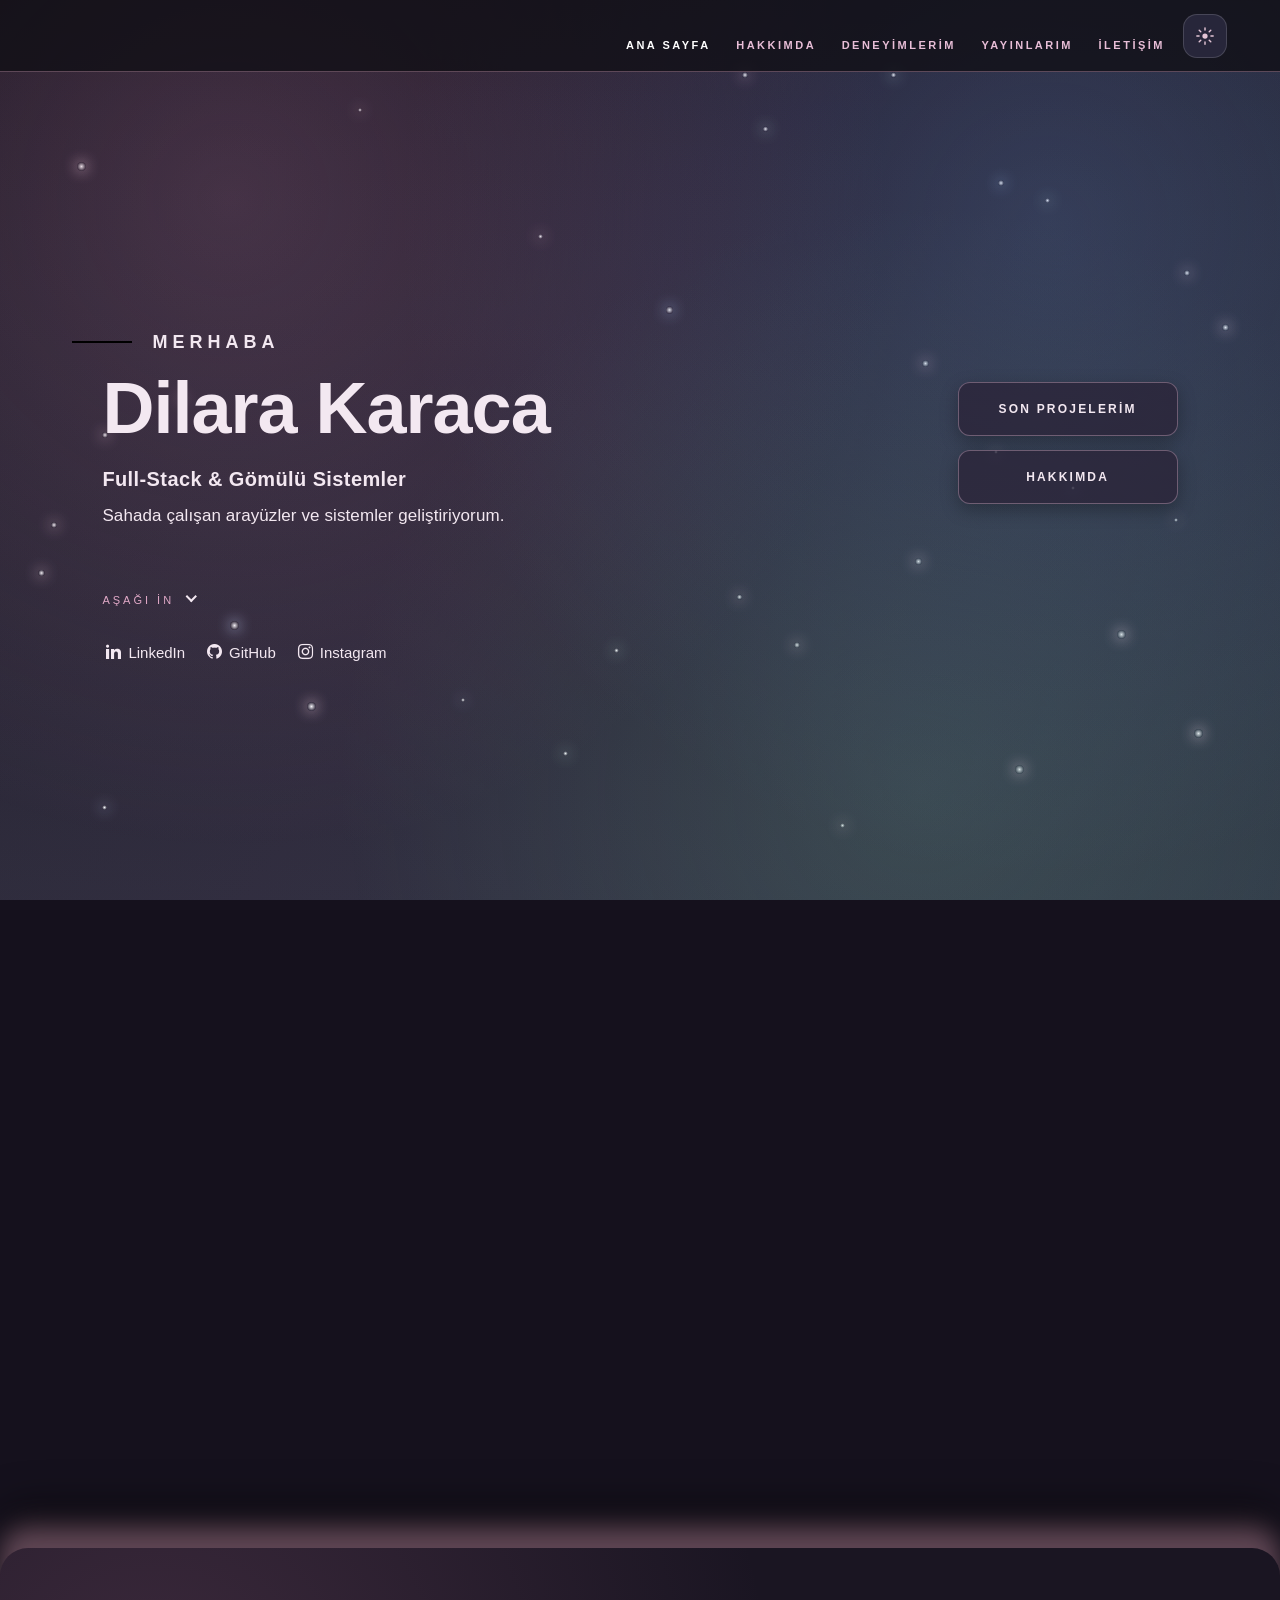
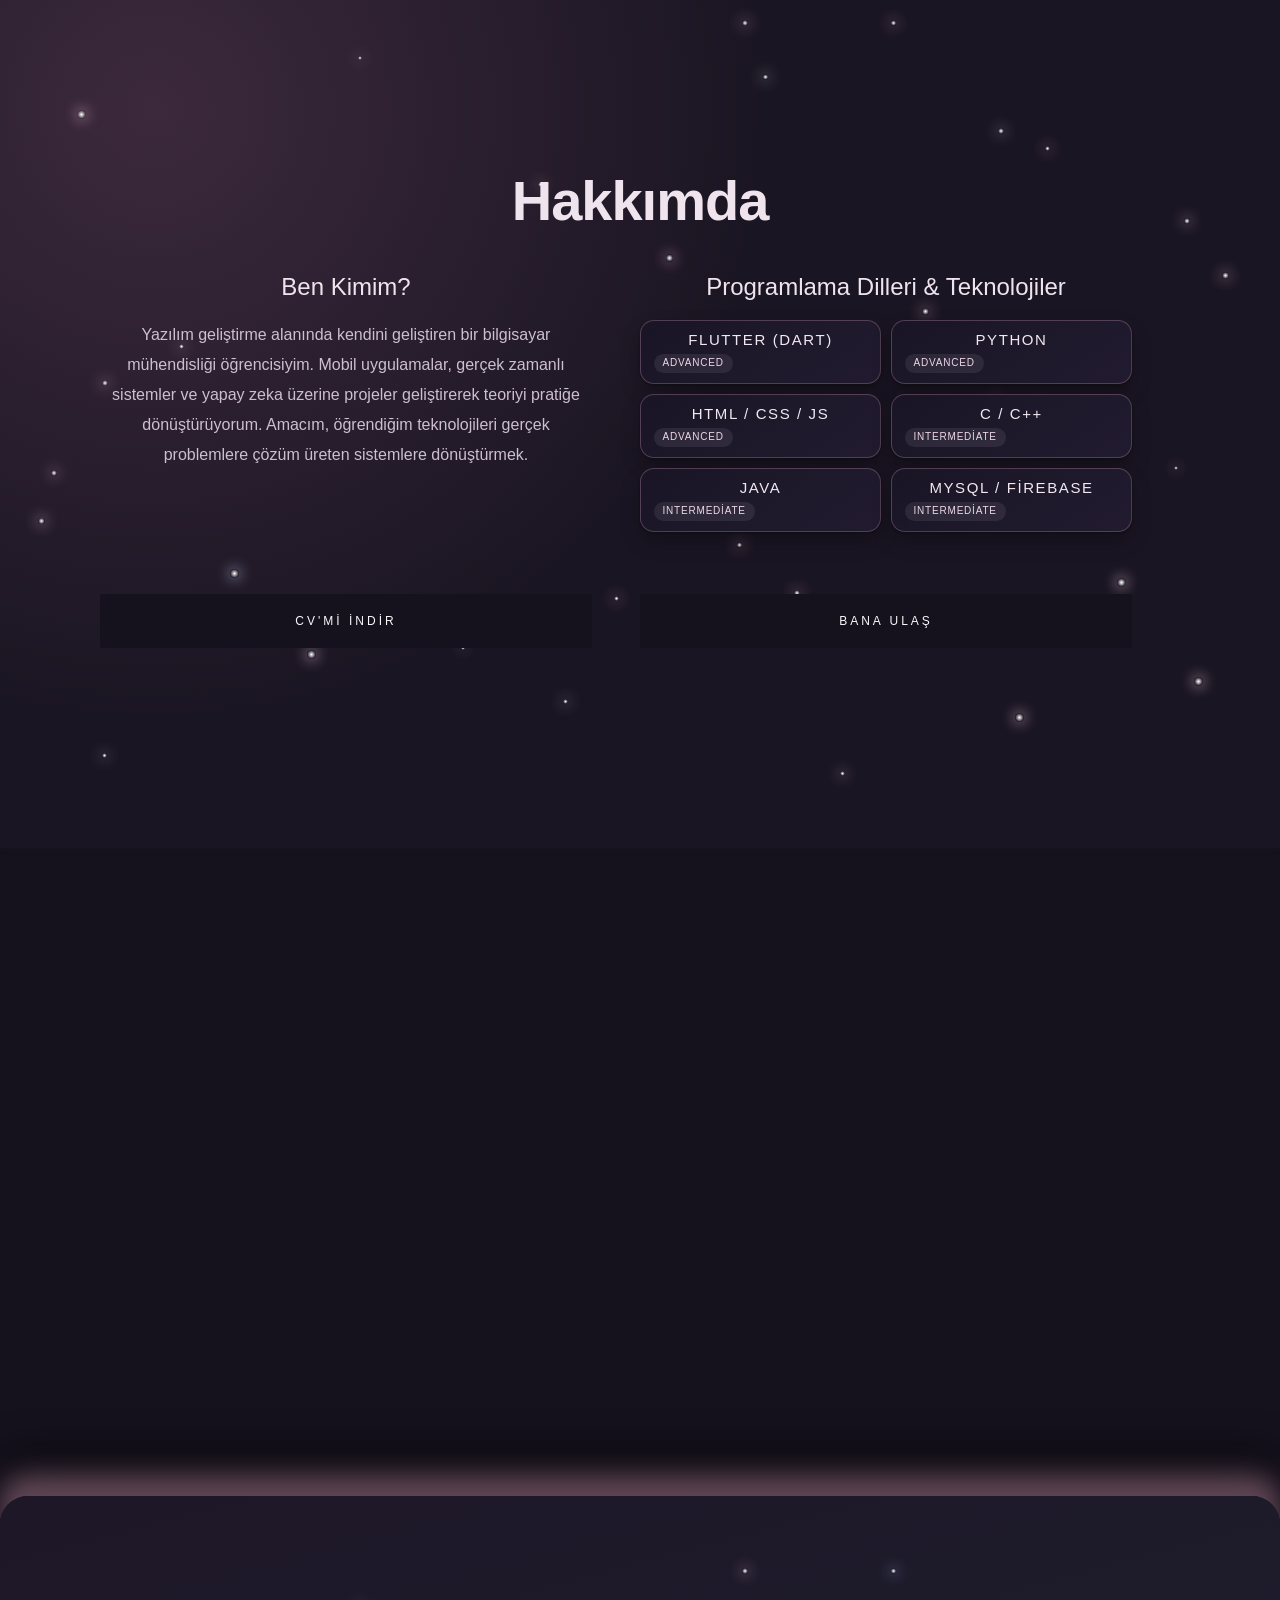
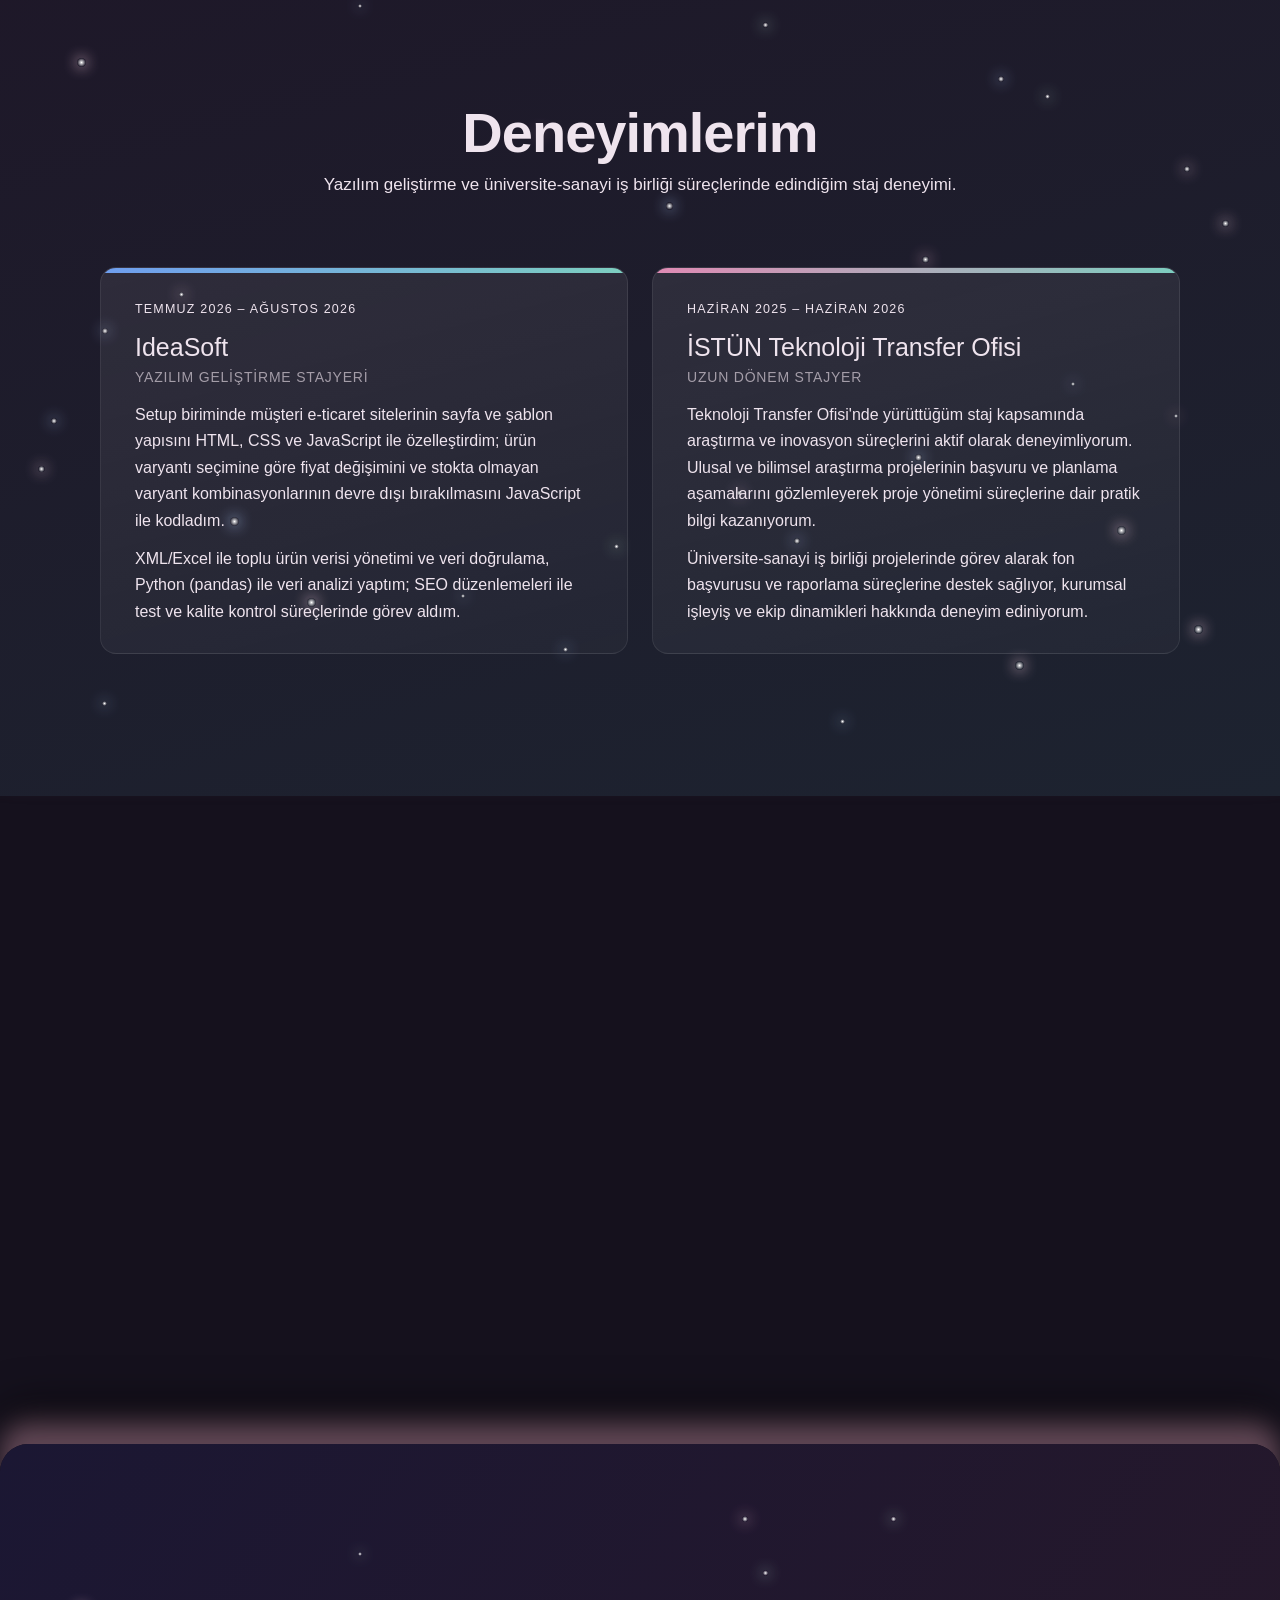
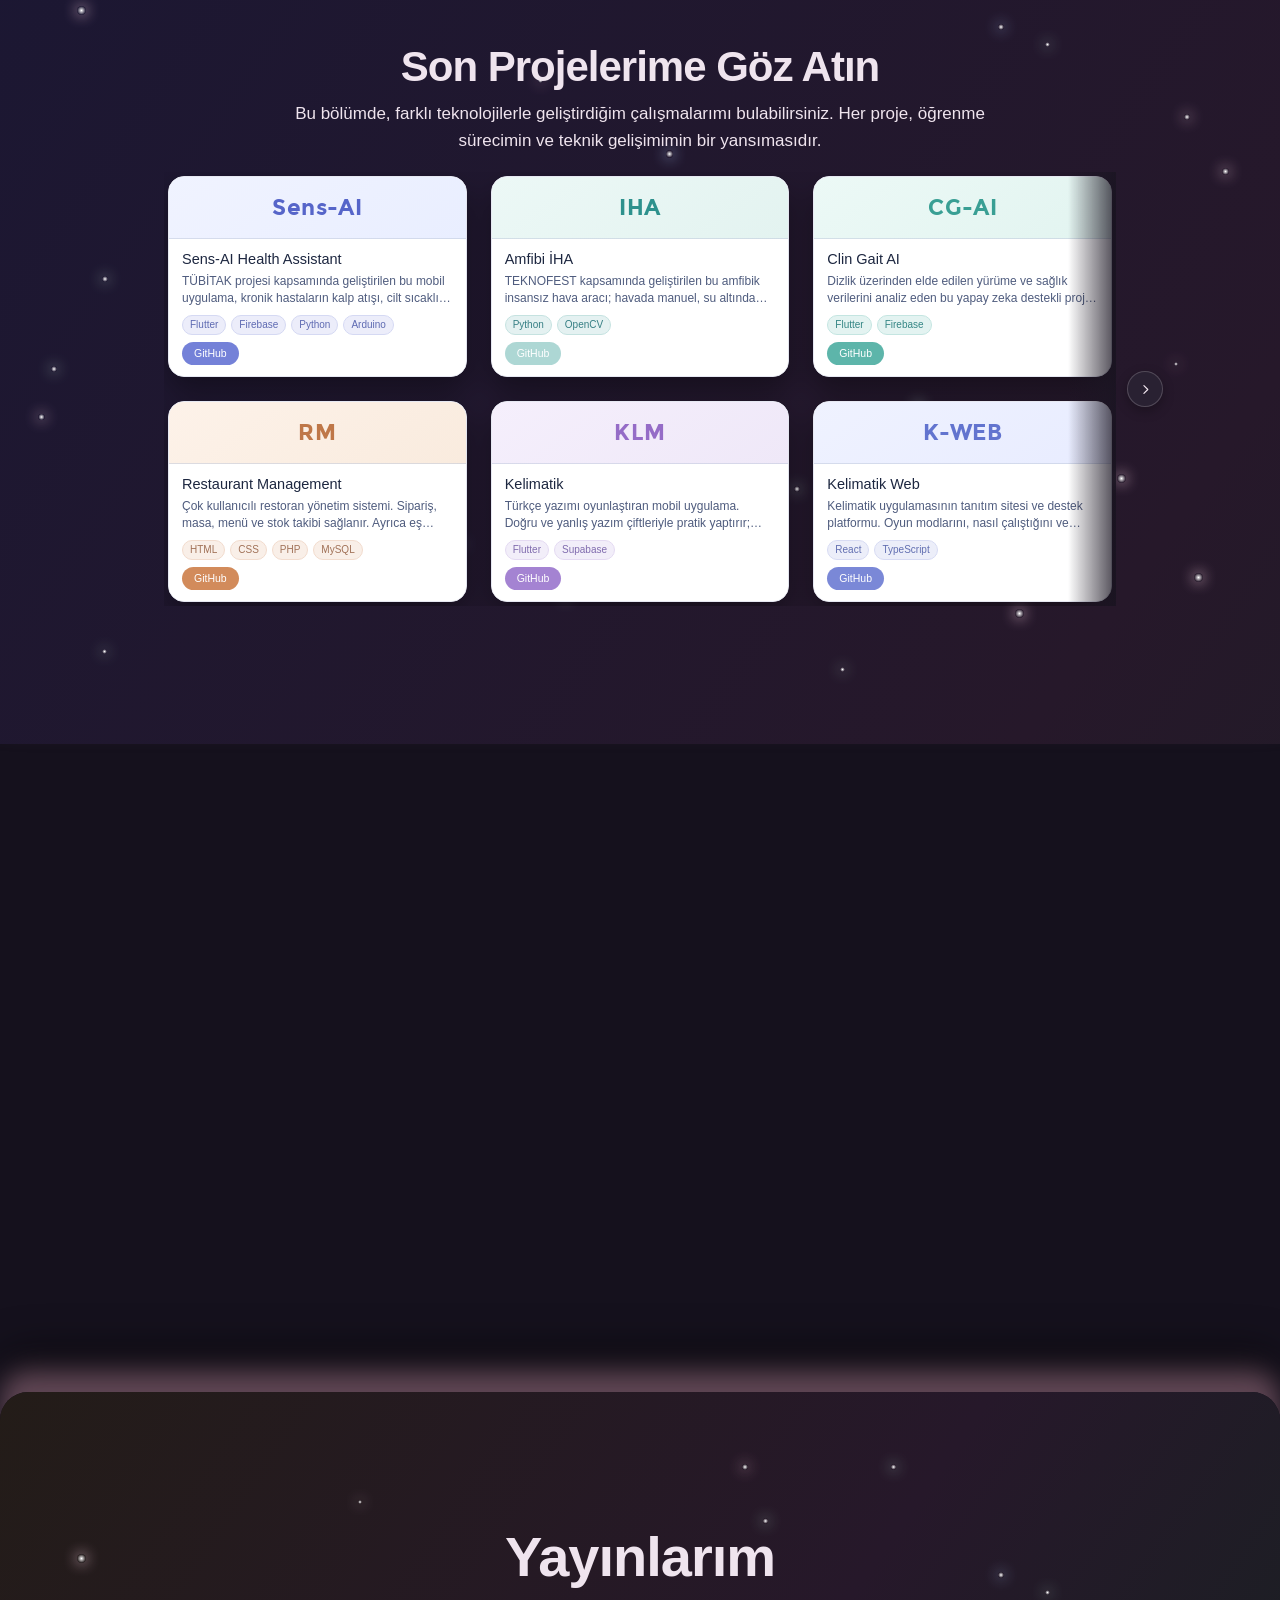
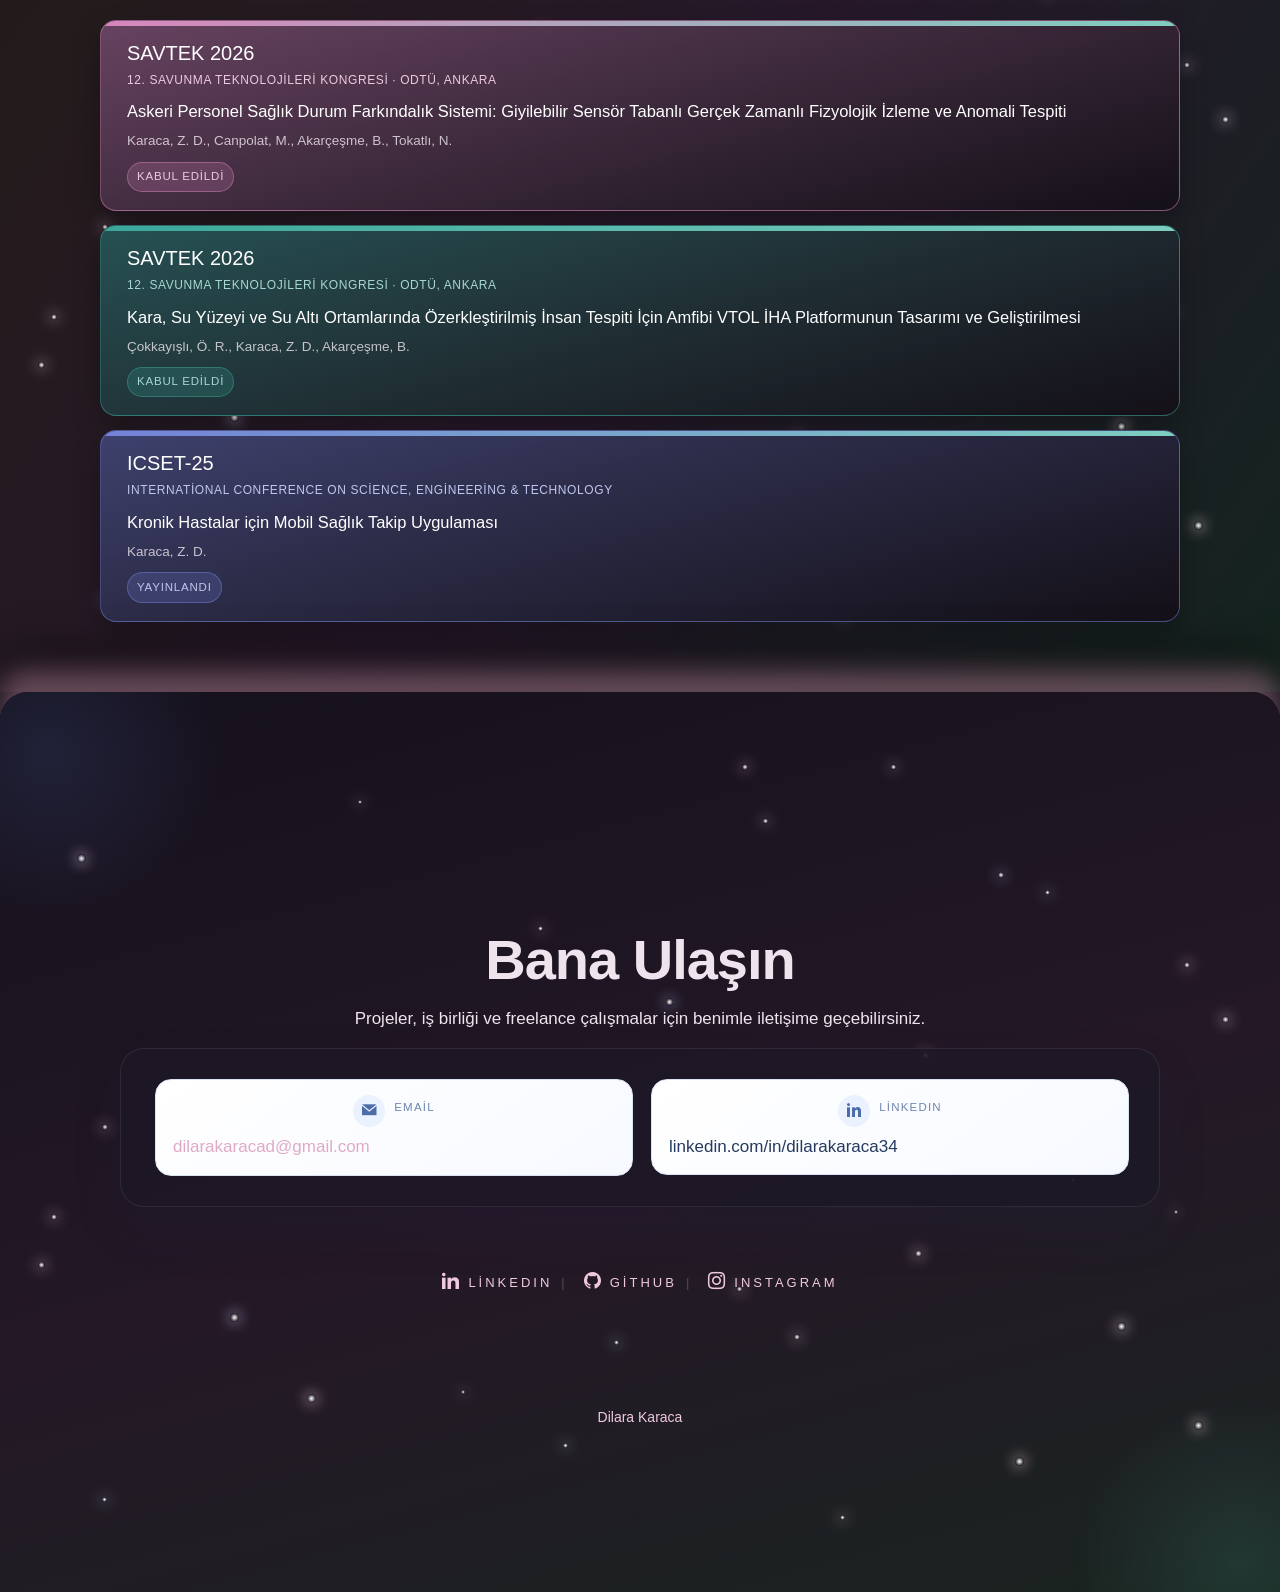
<file: wwwroot/index.html>
<!DOCTYPE html>
<html class="no-js" lang="tr">

<head>
    <meta charset="utf-8">
    <title>Dilara Karaca</title>
    <meta name="description" content="Dilara Karaca kişisel portfolyo sitesi">
    <meta name="author" content="Dilara Karaca">
    <meta name="viewport" content="width=device-width, initial-scale=1">

    <link rel="stylesheet" href="hola-master/css/base.css">
    <link rel="stylesheet" href="hola-master/css/vendor.css">
    <link rel="stylesheet" href="hola-master/css/main.css?v=3">
    <style>
        .experience-grid {
            width: min(108rem, 100%);
            margin: 1.6rem auto 0;
            display: grid;
            grid-template-columns: repeat(2, minmax(0, 1fr));
            gap: 2.4rem;
            align-items: stretch;
            text-align: left;
        }

        .experience-card {
            --mx: 50%;
            --my: 18%;
            --rx: 0deg;
            --ry: 0deg;
            position: relative;
            display: flex;
            flex-direction: column;
            padding: 3.2rem 3.4rem 2.8rem;
            overflow: hidden;
            background: linear-gradient(165deg, #ffffff 0%, #eef4ff 100%);
            border: 1px solid rgba(142, 180, 239, 0.45);
            border-radius: 1.6rem;
            box-shadow: 0 1.4rem 3.2rem rgba(70, 90, 140, 0.1);
            text-align: left;
            transition: box-shadow .35s ease, border-color .35s ease;
        }

        .experience-card:nth-child(2) {
            background: linear-gradient(165deg, #ffffff 0%, #fdf2f7 100%);
            border-color: rgba(214, 150, 184, 0.5);
            box-shadow: 0 1.4rem 3.2rem rgba(140, 70, 100, 0.1);
        }

        .experience-card::before {
            content: "";
            position: absolute;
            top: 0;
            left: 0;
            right: 0;
            height: .55rem;
            background: linear-gradient(90deg, #6f9eef, #7dcec0);
        }

        .experience-card:nth-child(2)::before {
            background: linear-gradient(90deg, #e08ab4, #7dcec0);
        }

        .experience-card::after {
            content: "";
            position: absolute;
            top: var(--my);
            left: var(--mx);
            width: 36rem;
            height: 36rem;
            border-radius: 50%;
            background: radial-gradient(circle, rgba(111, 158, 239, 0.72) 0%, rgba(111, 158, 239, 0) 68%);
            transform: translate(-50%, -50%);
            opacity: 0;
            pointer-events: none;
            filter: blur(4px);
            transition: opacity .25s ease;
        }

        .experience-card:nth-child(2)::after {
            background: radial-gradient(circle, rgba(224, 138, 180, 0.7) 0%, rgba(224, 138, 180, 0) 68%);
        }

        .experience-card:hover::after,
        .experience-card:focus-within::after {
            opacity: 1;
        }

        .experience-card:hover,
        .experience-card:focus-within {
            box-shadow: 0 2.8rem 5rem rgba(70, 50, 80, 0.18);
        }

        .experience-card > * {
            position: relative;
            z-index: 1;
        }

        @media (prefers-reduced-motion: reduce) {
            .experience-card,
            .experience-card::after,
            .stack-card--experience,
            .publication-card,
            .publication-card::after {
                transition: none;
                animation: none;
            }
        }

        .publication-list {
            width: min(108rem, 100%);
            margin: 0.8rem auto 0;
            display: grid;
            gap: 1.4rem;
            text-align: left;
        }

        .publication-card {
            --mx: 70%;
            --my: 20%;
            --rx: 0deg;
            --ry: 0deg;
            --card: #d786bb;
            position: relative;
            overflow: hidden;
            padding: 2rem 2.6rem 1.8rem;
            border-radius: 1.6rem;
            border: 1px solid color-mix(in srgb, var(--card) 36%, #fff);
            background: linear-gradient(165deg, #fff 0%, color-mix(in srgb, var(--card) 16%, #fff) 100%);
            box-shadow: 0 1.4rem 3.2rem color-mix(in srgb, var(--card) 18%, transparent);
            text-align: left;
            transition: box-shadow .35s ease;
        }

        .publication-card--teal { --card: #3aa79a; }
        .publication-card--blue { --card: #7481d8; }

        .publication-card::before {
            content: "";
            position: absolute;
            top: 0;
            left: 0;
            right: 0;
            height: .5rem;
            background: linear-gradient(90deg, var(--card), #7dcec0);
        }

        .publication-card::after {
            content: "";
            position: absolute;
            top: var(--my);
            left: var(--mx);
            width: 28rem;
            height: 28rem;
            border-radius: 50%;
            background: radial-gradient(circle, color-mix(in srgb, var(--card) 55%, transparent) 0%, transparent 68%);
            transform: translate(-50%, -50%);
            opacity: 0;
            pointer-events: none;
            transition: opacity .25s ease;
        }

        .publication-card:hover::after,
        .publication-card:focus-within::after {
            opacity: 1;
        }

        .publication-card:hover,
        .publication-card:focus-within {
            box-shadow: 0 2.4rem 4.4rem color-mix(in srgb, var(--card) 28%, transparent);
        }

        .publication-card > * {
            position: relative;
            z-index: 1;
        }

        .publication-card__venue {
            margin: 0;
            font-family: "librebaskerville-bold", serif;
            font-size: 2rem;
            line-height: 1.2;
            color: #241820;
        }

        .publication-card__event {
            margin: 0.4rem 0 0;
            font-family: "montserrat-regular", sans-serif;
            font-size: 1.2rem;
            letter-spacing: .06rem;
            text-transform: uppercase;
            color: color-mix(in srgb, var(--card) 70%, #3a2030);
        }

        .publication-card h3 {
            margin: 0.9rem 0 0.7rem;
            font-family: "montserrat-bold", sans-serif;
            font-size: 1.65rem;
            line-height: 1.45;
            color: #241820;
        }

        .publication-card__authors {
            margin: 0;
            font-family: "montserrat-regular", sans-serif;
            font-size: 1.35rem;
            line-height: 1.5;
            color: rgba(42, 34, 48, 0.78);
        }

        .publication-card__status {
            display: inline-block;
            margin-top: 1rem;
            padding: 0.35rem 0.9rem;
            border-radius: 999px;
            background: color-mix(in srgb, var(--card) 16%, #fff);
            border: 1px solid color-mix(in srgb, var(--card) 34%, #fff);
            font-family: "montserrat-regular", sans-serif;
            font-size: 1.15rem;
            letter-spacing: .08rem;
            text-transform: uppercase;
            color: color-mix(in srgb, var(--card) 75%, #241820);
        }

        body.theme-dark .publication-card {
            background: linear-gradient(165deg, color-mix(in srgb, var(--card) 42%, #171320), #141018);
            border-color: color-mix(in srgb, var(--card) 50%, transparent);
            box-shadow: 0 1.2rem 2.8rem rgba(0, 0, 0, 0.28);
        }

        body.theme-dark .publication-card__venue,
        body.theme-dark .publication-card h3 {
            color: #fff;
        }

        body.theme-dark .publication-card__event,
        body.theme-dark .publication-card__status {
            color: color-mix(in srgb, var(--card) 45%, #fff);
        }

        body.theme-dark .publication-card__authors {
            color: rgba(244, 236, 242, 0.78);
        }

        body.theme-dark .publication-card__status {
            background: color-mix(in srgb, var(--card) 22%, transparent);
            border-color: color-mix(in srgb, var(--card) 46%, transparent);
        }

        .experience-card .timeline__timeframe {
            margin: 0 0 1.4rem;
            font-size: 1.25rem;
            letter-spacing: .12rem;
        }

        .experience-card .timeline__header h5 {
            margin: 0 0 0.5rem;
            font-family: "librebaskerville-bold", serif;
            font-size: 2.5rem;
            line-height: 1.25;
            letter-spacing: 0;
            text-transform: none;
        }

        .experience-card .timeline__header h3 {
            margin: 0 0 1.6rem;
            font-family: "montserrat-regular", sans-serif;
            font-size: 1.4rem;
            font-weight: 400;
            letter-spacing: .08rem;
            text-transform: uppercase;
            color: rgba(61, 42, 58, 0.55);
        }

        .experience-card .timeline__desc {
            padding: 0;
            text-align: left;
        }

        .experience-card .timeline__desc p {
            margin: 0 0 1.2rem;
            padding: 0;
            font-size: 1.6rem;
            line-height: 1.65;
            text-align: left;
        }

        .experience-card .timeline__desc p:last-child {
            margin-bottom: 0;
        }

        @media only screen and (max-width: 800px) {
            .experience-grid {
                grid-template-columns: 1fr;
                gap: 1.6rem;
            }

            .experience-card {
                padding: 2.2rem 1.8rem 2rem;
            }

            .experience-card::after {
                width: 22rem;
                height: 22rem;
            }

            .publication-list {
                gap: 1.2rem;
            }

            .publication-card {
                padding: 1.6rem 1.6rem 1.5rem;
            }

            .publication-card h3 {
                font-size: 1.55rem;
                line-height: 1.35;
            }

            .publication-card__venue {
                font-size: 1.7rem;
            }
        }

        .portfolio-card-v2 {
            height: 40rem;
            cursor: pointer;
        }

        .portfolio-card-v2__top {
            min-height: 15rem;
        }

        .portfolio-card-v2__body {
            min-height: 0;
            display: flex;
            flex-direction: column;
            overflow: hidden;
        }

        .portfolio-card-v2__desc {
            display: -webkit-box;
            -webkit-line-clamp: 3;
            -webkit-box-orient: vertical;
            overflow: hidden;
            text-overflow: ellipsis;
        }

        .portfolio-card-v2__tech-list {
            margin-top: auto;
        }

        .portfolio-card-v2__footer {
            flex: 0 0 auto;
        }

        .project-modal {
            position: fixed;
            inset: 0;
            z-index: 2000;
            display: none;
            align-items: center;
            justify-content: center;
            padding: 2.4rem;
            background: rgba(17, 15, 22, 0.42);
            -webkit-backdrop-filter: blur(8px);
            backdrop-filter: blur(8px);
        }

        .project-modal.is-open {
            display: flex;
        }

        .project-modal__dialog {
            --mx: 72%;
            --my: 16%;
            --card: #d786bb;
            --edge: 0;
            --edge-end: 0;
            position: relative;
            width: min(76rem, 100%);
            max-height: min(86vh, 78rem);
            overflow: auto;
            border-radius: 1.2rem;
            box-shadow: 0 2.8rem 8rem rgba(20, 20, 35, 0.28);
        }

        .project-modal__shade {
            position: fixed;
            z-index: 3;
            pointer-events: none;
            border-radius: inherit;
            background: radial-gradient(circle at var(--mx) var(--my), color-mix(in srgb, var(--card) 46%, transparent), transparent 18rem);
            box-shadow:
                inset 0 3.4rem 2.6rem -1.8rem rgba(72, 28, 52, calc(var(--edge) * 0.28)),
                inset 0 -3.4rem 2.6rem -1.8rem rgba(72, 28, 52, calc(var(--edge-end) * 0.22));
        }

        body.theme-dark .project-modal__shade {
            background: radial-gradient(circle at var(--mx) var(--my), color-mix(in srgb, var(--card) 72%, transparent), transparent 16rem);
            box-shadow:
                inset 0 3.6rem 2.8rem -1.6rem rgba(255, 220, 236, calc(var(--edge) * 0.5)),
                inset 0 -3.6rem 2.8rem -1.6rem rgba(0, 0, 0, calc(var(--edge-end) * 0.55));
        }

        .project-modal__close {
            -webkit-appearance: none;
            appearance: none;
            position: absolute;
            top: 1.8rem;
            right: 2rem;
            z-index: 4;
            min-width: 0 !important;
            width: auto !important;
            height: auto !important;
            border: 0 !important;
            border-radius: 0 !important;
            background: transparent !important;
            box-shadow: none !important;
            color: #111216 !important;
            font-size: 3rem;
            line-height: 1;
            cursor: pointer;
            padding: 0 !important;
        }

        .project-modal__close:hover,
        .project-modal__close:focus,
        .project-modal__close:active {
            background: transparent !important;
            box-shadow: none !important;
            outline: none;
        }

        .project-modal .portfolio-card-v2 {
            width: 100%;
            height: auto;
            cursor: default;
            margin: 0;
        }

        .project-modal .portfolio-card-v2__desc {
            display: block;
            overflow: visible;
        }

        .project-modal .portfolio-card-v2__footer {
            margin-top: 2.4rem;
        }

        .project-readme {
            --card: #d786bb;
            position: relative;
            overflow: hidden;
            padding: 4.8rem 4.4rem 3.4rem;
            color: #2a2230;
            border-radius: 1.8rem;
            border: 1px solid color-mix(in srgb, var(--card) 38%, #fff);
            background: linear-gradient(165deg, #fff 0%, color-mix(in srgb, var(--card) 18%, #fff) 100%);
            box-shadow: 0 2.4rem 5.6rem rgba(70, 40, 70, 0.18);
        }

        .project-readme::before {
            content: "";
            position: absolute;
            top: 0;
            left: 0;
            right: 0;
            height: .55rem;
            background: linear-gradient(90deg, var(--card), #7dcec0);
        }

        .project-readme h1,
        .project-readme h2,
        .project-readme h3 {
            font-family: "montserrat-bold", sans-serif;
            line-height: 1.25;
            color: #241820;
        }

        .project-readme h1 {
            font-size: 3.2rem;
            margin: 0 0 1.2rem;
        }

        .project-readme h2,
        .project-readme h3 {
            margin: 2.6rem 0 1rem;
            padding-left: 1.2rem;
            border-left: .35rem solid var(--card);
        }

        .project-readme h2 {
            font-size: 2rem;
        }

        .project-readme h3 {
            font-size: 1.7rem;
        }

        .project-readme p,
        .project-readme li {
            font-family: "montserrat-regular", sans-serif;
            font-size: 1.55rem;
            line-height: 1.7;
        }

        .project-readme ul,
        .project-readme ol {
            margin: 0 0 1.6rem;
            padding-left: 2rem;
        }

        .project-readme li::marker {
            color: var(--card);
        }

        .project-readme a {
            color: color-mix(in srgb, var(--card) 70%, #3a2030);
        }

        .project-readme pre {
            overflow: auto;
            margin: 0 0 1.6rem;
            padding: 1.4rem 1.6rem;
            border-radius: 1rem;
            background: color-mix(in srgb, var(--card) 10%, #fff);
            border: 1px solid color-mix(in srgb, var(--card) 24%, #fff);
        }

        .project-readme code {
            font-family: ui-monospace, SFMono-Regular, Menlo, Consolas, monospace;
            font-size: 1.3rem;
        }

        .project-readme img {
            display: block;
            max-width: 100%;
            height: auto;
            margin: 1.4rem 0;
            border-radius: 1.2rem;
            box-shadow: 0 1.4rem 3rem rgba(40, 20, 40, 0.16);
        }

        .project-readme .anchor {
            display: none;
        }

        .project-readme__actions {
            display: flex;
            flex-wrap: wrap;
            gap: 0.8rem;
            margin-top: 2.8rem;
            padding-top: 2rem;
            border-top: 1px solid color-mix(in srgb, var(--card) 28%, transparent);
        }

        body.theme-dark .project-readme {
            color: #f6eef4;
            border-color: color-mix(in srgb, var(--card) 55%, transparent);
            background: linear-gradient(165deg, color-mix(in srgb, var(--card) 38%, #171320), #141018);
        }

        body.theme-dark .project-readme h1,
        body.theme-dark .project-readme h2,
        body.theme-dark .project-readme h3 {
            color: #fff;
        }

        body.theme-dark .project-readme a {
            color: color-mix(in srgb, var(--card) 55%, #fff);
        }

        body.theme-dark .project-readme pre {
            background: rgba(0, 0, 0, 0.28);
            border-color: color-mix(in srgb, var(--card) 40%, transparent);
        }

        body.theme-dark .project-modal__close {
            color: #fff !important;
        }

        @media only screen and (max-width: 800px) {
            .project-modal {
                padding: 1.2rem;
                align-items: flex-end;
            }

            .project-modal__dialog {
                width: 100%;
                max-height: min(92vh, 92dvh);
                border-radius: 1.2rem 1.2rem 0 0;
            }

            .project-readme {
                padding: 3.6rem 1.8rem 2.4rem;
                border-radius: 1.4rem;
            }

            .project-readme h1 {
                font-size: 2.4rem;
                padding-right: 2.4rem;
            }

            .project-readme h2 {
                font-size: 1.7rem;
            }

            .project-readme p,
            .project-readme li {
                font-size: 1.4rem;
            }

            .project-modal__close {
                top: 1.2rem;
                right: 1.4rem;
                font-size: 2.6rem;
            }
        }

        @media only screen and (max-width: 700px) {
            .portfolio-card-v2 {
                height: auto;
                min-height: 0;
            }

            .portfolio-card-v2__top {
                min-height: 5rem;
            }

            .portfolio-card-v2__desc {
                -webkit-line-clamp: 3;
            }
        }
    </style>

    <script src="hola-master/js/modernizr.js"></script>

    <link rel="stylesheet" href="css/stack.css?v=36">

    <link rel="shortcut icon" href="assets/dk.icon.png" type="image/png">
    <link rel="icon" href="assets/dk.icon.png" type="image/png">
</head>

<body id="top" class="is-stacked theme-dark">
    <script>
        try {
            if (localStorage.getItem("portfolio-theme") === "light") {
                document.body.classList.remove("theme-dark");
            }
        } catch (error) {}
    </script>
    <header class="s-header">
        <nav class="header-nav-wrap">
            <ul class="header-nav">
                <li class="current"><a class="smoothscroll" href="#home" title="home">ANA SAYFA</a></li>
                <li><a class="smoothscroll" href="#about" title="about">HAKKIMDA</a></li>
                <li><a class="smoothscroll" href="#experience" title="experience">DENEYİMLERİM</a></li>
                <li><a class="smoothscroll" href="#publications" title="publications">YAYINLARIM</a></li>
                <li><a class="smoothscroll" href="#contact" title="contact">İLETİŞİM</a></li>
            </ul>
        </nav>

        <button class="theme-toggle" type="button" data-theme-toggle aria-label="Tema değiştir" aria-pressed="true">
            <img class="theme-toggle__icon" src="assets/dark_mode.png" alt="" aria-hidden="true">
        </button>

        <a class="header-menu-toggle" href="#0"><span>Menu</span></a>
    </header>

    <div class="page-stack">
    <section id="home" class="s-home page-hero target-section stack-card">
        <div class="sparkle-field" aria-hidden="true"><span></span><span></span><span></span><span></span><span></span><span></span><span></span><span></span><span></span><span></span><span></span><span></span><span></span><span></span><span></span><span></span><span></span><span></span><span></span><span></span><span></span><span></span><span></span><span></span><span></span><span></span><span></span><span></span><span></span><span></span><span></span><span></span></div>
        <div class="overlay"></div>
        <div class="shadow-overlay"></div>

        <div class="home-content">
            <div class="row home-content__main">
                <h3>MERHABA</h3>

                <h1>
                    Dilara Karaca<br>
                    <span class="home-content__subtitle">Full-Stack &amp; Gömülü Sistemler</span>
                    <span class="home-content__tagline">Sahada çalışan arayüzler ve sistemler
                        geliştiriyorum.</span>
                </h1>

                <div class="home-content__buttons">
                    <a href="#works" class="smoothscroll btn btn--stroke">Son Projelerim</a>
                    <a href="#about" class="smoothscroll btn btn--stroke">Hakkımda</a>
                </div>

                <div class="home-content__scroll">
                    <a href="#about" class="scroll-link smoothscroll"><span>Aşağı İn</span></a>
                </div>

                <ul class="home-social">
                    <li><a href="https://www.linkedin.com/in/dilarakaraca34/" target="_blank" rel="noopener noreferrer"><i
                                class="im im-linkedin" aria-hidden="true"></i><span>LinkedIn</span></a></li>
                    <li><a href="https://github.com/dilara-karaca" target="_blank" rel="noopener noreferrer"><i
                                class="im im-github" aria-hidden="true"></i><span>GitHub</span></a></li>
                    <li><a href="https://www.instagram.com/dilaraa.karaca/" target="_blank" rel="noopener noreferrer"><i
                                class="im im-instagram" aria-hidden="true"></i><span>Instagram</span></a></li>
                </ul>
            </div>
        </div>
    </section>
    <div class="stack-spacer" aria-hidden="true"></div>

    <section id="about" class="s-about target-section stack-card stack-card--sheet stack-card--about">
        <div class="sparkle-field" aria-hidden="true"><span></span><span></span><span></span><span></span><span></span><span></span><span></span><span></span><span></span><span></span><span></span><span></span><span></span><span></span><span></span><span></span><span></span><span></span><span></span><span></span><span></span><span></span><span></span><span></span><span></span><span></span><span></span><span></span><span></span><span></span><span></span><span></span></div>
        <div class="row narrow section-intro has-bottom-sep">
            <div class="col-full text-center">
                <h1>Hakkımda</h1>
            </div>
        </div>

        <div class="row about-content">
            <div class="col-six tab-full left">
                <h3>Ben Kimim?</h3>
                <p>Yazılım geliştirme alanında kendini geliştiren bir bilgisayar mühendisliği öğrencisiyim. Mobil
                    uygulamalar, gerçek zamanlı sistemler ve yapay zeka üzerine projeler geliştirerek teoriyi pratiğe
                    dönüştürüyorum. Amacım, öğrendiğim teknolojileri gerçek problemlere çözüm üreten sistemlere
                    dönüştürmek.</p>
            </div>

            <div class="col-six tab-full right">
                <h3>Programlama Dilleri &amp; Teknolojiler</h3>
                <ul class="skill-bars">
                    <li>
                        <div class="skill-card"><strong>Flutter (Dart)</strong><span
                                class="skill-card__level">Advanced</span></div>
                    </li>
                    <li>
                        <div class="skill-card"><strong>Python</strong><span class="skill-card__level">Advanced</span>
                        </div>
                    </li>
                    <li>
                        <div class="skill-card"><strong>HTML / CSS / JS</strong><span
                                class="skill-card__level">Advanced</span></div>
                    </li>
                    <li>
                        <div class="skill-card"><strong>C / C++</strong><span
                                class="skill-card__level">Intermediate</span></div>
                    </li>
                    <li>
                        <div class="skill-card"><strong>Java</strong><span class="skill-card__level">Intermediate</span>
                        </div>
                    </li>
                    <li>
                        <div class="skill-card"><strong>MySQL / Firebase</strong><span
                                class="skill-card__level">Intermediate</span></div>
                    </li>
                </ul>
            </div>
        </div>

        <div class="row about-content about-content--buttons">
            <div class="col-six tab-full left">
                <a href="files/Zeynep_Dilara_Karaca_CV_TR.pdf" class="btn btn--primary full-width" download>CV'Mİ
                    İNDİR</a>
            </div>
            <div class="col-six tab-full right">
                <a href="#contact" class="smoothscroll btn btn--primary full-width">Bana Ulaş</a>
            </div>
        </div>
    </section>
    <div class="stack-spacer" aria-hidden="true"></div>

    <section id="experience" class="target-section stack-card stack-card--sheet stack-card--experience">
        <div class="sparkle-field" aria-hidden="true"><span></span><span></span><span></span><span></span><span></span><span></span><span></span><span></span><span></span><span></span><span></span><span></span><span></span><span></span><span></span><span></span><span></span><span></span><span></span><span></span><span></span><span></span><span></span><span></span><span></span><span></span><span></span><span></span><span></span><span></span><span></span><span></span></div>
        <div class="row narrow section-intro experience-intro">
            <div class="col-full">
                <h1>Deneyimlerim</h1>
                <p class="lead">Yazılım geliştirme ve üniversite-sanayi iş birliği süreçlerinde edindiğim staj deneyimi.</p>
            </div>
        </div>

        <div class="experience-grid">
            <article class="experience-card">
                <div class="timeline__header">
                    <p class="timeline__timeframe">Temmuz 2026 – Ağustos 2026</p>
                    <h5>IdeaSoft</h5>
                    <h3>Yazılım Geliştirme Stajyeri</h3>
                </div>
                <div class="timeline__desc">
                    <p>Setup biriminde müşteri e-ticaret sitelerinin sayfa ve şablon yapısını HTML, CSS ve JavaScript ile özelleştirdim; ürün varyantı seçimine göre fiyat değişimini ve stokta olmayan varyant kombinasyonlarının devre dışı bırakılmasını JavaScript ile kodladım.</p>
                    <p>XML/Excel ile toplu ürün verisi yönetimi ve veri doğrulama, Python (pandas) ile veri analizi yaptım; SEO düzenlemeleri ile test ve kalite kontrol süreçlerinde görev aldım.</p>
                </div>
            </article>
            <article class="experience-card">
                <div class="timeline__header">
                    <p class="timeline__timeframe">Haziran 2025 – Haziran 2026</p>
                    <h5>İSTÜN Teknoloji Transfer Ofisi</h5>
                    <h3>Uzun Dönem Stajyer</h3>
                </div>
                <div class="timeline__desc">
                    <p>Teknoloji Transfer Ofisi'nde yürüttüğüm staj kapsamında araştırma ve inovasyon süreçlerini aktif olarak deneyimliyorum. Ulusal ve bilimsel araştırma projelerinin başvuru ve planlama aşamalarını gözlemleyerek proje yönetimi süreçlerine dair pratik bilgi kazanıyorum.</p>
                    <p>Üniversite-sanayi iş birliği projelerinde görev alarak fon başvurusu ve raporlama süreçlerine destek sağlıyor, kurumsal işleyiş ve ekip dinamikleri hakkında deneyim ediniyorum.</p>
                </div>
            </article>
        </div>
    </section>
    <div class="stack-spacer" aria-hidden="true"></div>

    <section id="works" class="s-works target-section stack-card stack-card--sheet stack-card--works">
        <div class="sparkle-field" aria-hidden="true"><span></span><span></span><span></span><span></span><span></span><span></span><span></span><span></span><span></span><span></span><span></span><span></span><span></span><span></span><span></span><span></span><span></span><span></span><span></span><span></span><span></span><span></span><span></span><span></span><span></span><span></span><span></span><span></span><span></span><span></span><span></span><span></span></div>
        <div class="row narrow section-intro">
            <div class="col-full">
                <h1 id="works-title">Son Projelerime Göz Atın</h1>
                <p class="lead">Bu bölümde, farklı teknolojilerle geliştirdiğim çalışmalarımı bulabilirsiniz. Her proje,
                    öğrenme sürecimin ve teknik gelişimimin bir yansımasıdır.</p>
            </div>
        </div>

        <div class="works-carousel" data-works-carousel>
            <button class="works-carousel__nav works-carousel__nav--prev" type="button" aria-label="Önceki projeler"><svg viewBox="0 0 24 24" aria-hidden="true" focusable="false"><path d="M14.25 6.5 8.75 12l5.5 5.5" fill="none" stroke="currentColor" stroke-width="1.6" stroke-linecap="round" stroke-linejoin="round"/></svg></button>
            <div class="works-carousel__viewport">
                <div class="portfolio-grid-v2 works-carousel__track">
            <div class="portfolio-card-v2 portfolio-card-v2--blue">
                <div class="portfolio-card-v2__top">Sens-AI</div>
                <div class="portfolio-card-v2__body">
                    <h3 class="portfolio-card-v2__title">Sens-AI Health Assistant</h3>
                    <p class="portfolio-card-v2__desc">TÜBİTAK projesi kapsamında geliştirilen bu mobil uygulama, kronik
                        hastaların kalp atışı, cilt sıcaklığı ve oksijen seviyesi gibi verilerini gerçek zamanlı izler.
                        Hasta ve hasta yakını için ayrı profiller bulunur: Hasta kendi verilerini takip edip kritik
                        durumlarda yakınına bildirim gönderirken, hasta yakını hastanın sağlık verilerini ve konumunu
                        uzaktan takip edebilir.</p>
                    <div class="portfolio-card-v2__tech-list"><span class="portfolio-card-v2__tech">Flutter</span><span
                            class="portfolio-card-v2__tech">Firebase</span><span
                            class="portfolio-card-v2__tech">Python</span><span
                            class="portfolio-card-v2__tech">Arduino</span></div>
                </div>
                <div class="portfolio-card-v2__footer"><a href="https://github.com/dilara-karaca/HealthAssistant"
                        target="_blank" rel="noopener noreferrer" class="portfolio-card-v2__btn">GitHub</a></div>
            </div>

            <div class="portfolio-card-v2 portfolio-card-v2--green">
                <div class="portfolio-card-v2__top">IHA</div>
                <div class="portfolio-card-v2__body">
                    <h3 class="portfolio-card-v2__title">Amfibi İHA</h3>
                    <p class="portfolio-card-v2__desc">TEKNOFEST kapsamında geliştirilen bu amfibik insansız hava aracı;
                        havada manuel, su altında otonom hareket edebilir. Görüntü işleme ile insan tespiti yaparak
                        arama-kurtarma ekiplerinin afet ve acil durumlarda hızlı müdahalesini desteklemek amacıyla
                        tasarlanmıştır.</p>
                    <div class="portfolio-card-v2__tech-list"><span class="portfolio-card-v2__tech">Python</span><span
                            class="portfolio-card-v2__tech">OpenCV</span></div>
                </div>
                <div class="portfolio-card-v2__footer"><span class="portfolio-card-v2__btn"
                        aria-disabled="true">GitHub</span></div>
            </div>

            <div class="portfolio-card-v2 portfolio-card-v2--teal">
                <div class="portfolio-card-v2__top">CG-AI</div>
                <div class="portfolio-card-v2__body">
                    <h3 class="portfolio-card-v2__title">Clin Gait AI</h3>
                    <p class="portfolio-card-v2__desc">Dizlik üzerinden elde edilen yürüme ve sağlık verilerini analiz
                        eden bu yapay zeka destekli proje, hastanın verilerini mobil uygulama üzerinden, doktorun ise
                        web tabanlı panel üzerinden takip etmesini sağlar. Elde edilen veriler doğrultusunda tedavi
                        sürecine destek sunarak daha etkili ve kişiselleştirilmiş bir sağlık takibi hedefler.</p>
                    <div class="portfolio-card-v2__tech-list"><span class="portfolio-card-v2__tech">Flutter</span><span
                            class="portfolio-card-v2__tech">Firebase</span></div>
                </div>
                <div class="portfolio-card-v2__footer"><a href="https://github.com/dilara-karaca/ClinGaitAI"
                        target="_blank" rel="noopener noreferrer" class="portfolio-card-v2__btn">GitHub</a></div>
            </div>

            <div class="portfolio-card-v2 portfolio-card-v2--orange">
                <div class="portfolio-card-v2__top">RM</div>
                <div class="portfolio-card-v2__body">
                    <h3 class="portfolio-card-v2__title">Restaurant Management</h3>
                    <p class="portfolio-card-v2__desc">Çok kullanıcılı restoran yönetim sistemi. Sipariş, masa, menü ve
                        stok takibi sağlanır. Ayrıca eş zamanlı kullanım desteği ile restoran içi operasyonların daha
                        hızlı ve hatasız yürütülmesine katkı sağlar.</p>
                    <div class="portfolio-card-v2__tech-list"><span class="portfolio-card-v2__tech">HTML</span><span
                            class="portfolio-card-v2__tech">CSS</span><span
                            class="portfolio-card-v2__tech">PHP</span><span class="portfolio-card-v2__tech">MySQL</span>
                    </div>
                </div>
                <div class="portfolio-card-v2__footer"><a
                        href="https://github.com/dilara-karaca/restaurant-management-system" target="_blank"
                        rel="noopener noreferrer" class="portfolio-card-v2__btn">GitHub</a></div>
            </div>

            <div class="portfolio-card-v2 portfolio-card-v2--purple">
                <div class="portfolio-card-v2__top">KLM</div>
                <div class="portfolio-card-v2__body">
                    <h3 class="portfolio-card-v2__title">Kelimatik</h3>
                    <p class="portfolio-card-v2__desc">Türkçe yazımı oyunlaştıran mobil uygulama. Doğru ve yanlış yazım
                        çiftleriyle pratik yaptırır; ilerleme, favoriler ve istatistikler Supabase üzerinden hesaba
                        senkronize edilir.</p>
                    <div class="portfolio-card-v2__tech-list"><span class="portfolio-card-v2__tech">Flutter</span><span
                            class="portfolio-card-v2__tech">Supabase</span></div>
                </div>
                <div class="portfolio-card-v2__footer"><a href="https://github.com/dilara-karaca/kelimatik"
                        target="_blank" rel="noopener noreferrer" class="portfolio-card-v2__btn">GitHub</a></div>
            </div>

            <div class="portfolio-card-v2 portfolio-card-v2--indigo">
                <div class="portfolio-card-v2__top">K-WEB</div>
                <div class="portfolio-card-v2__body">
                    <h3 class="portfolio-card-v2__title">Kelimatik Web</h3>
                    <p class="portfolio-card-v2__desc">Kelimatik uygulamasının tanıtım sitesi ve destek platformu. Oyun
                        modlarını, nasıl çalıştığını ve gizlilik ile destek sayfalarını sunar.</p>
                    <div class="portfolio-card-v2__tech-list"><span class="portfolio-card-v2__tech">React</span><span
                            class="portfolio-card-v2__tech">TypeScript</span></div>
                </div>
                <div class="portfolio-card-v2__footer"><a href="https://github.com/dilara-karaca/kelimatik_web"
                        target="_blank" rel="noopener noreferrer" class="portfolio-card-v2__btn">GitHub</a></div>
            </div>

            <div class="portfolio-card-v2 portfolio-card-v2--pink">
                <div class="portfolio-card-v2__top">FT</div>
                <div class="portfolio-card-v2__body">
                    <h3 class="portfolio-card-v2__title">Fizyolojik Takip</h3>
                    <p class="portfolio-card-v2__desc">Askeri personelin pazuband üzerinden nabız, SpO₂, cilt sıcaklığı
                        ve stres verilerini izlemesini; komuta tarafının aynı ölçümleri ve konumu takip etmesini
                        sağlayan Flutter uygulaması.</p>
                    <div class="portfolio-card-v2__tech-list"><span class="portfolio-card-v2__tech">Flutter</span><span
                            class="portfolio-card-v2__tech">Firebase</span></div>
                </div>
                <div class="portfolio-card-v2__footer"><a href="https://github.com/dilara-karaca/askeri_takip"
                        target="_blank" rel="noopener noreferrer" class="portfolio-card-v2__btn">GitHub</a></div>
            </div>

            <div class="portfolio-card-v2 portfolio-card-v2--rose">
                <div class="portfolio-card-v2__top">FT-W</div>
                <div class="portfolio-card-v2__body">
                    <h3 class="portfolio-card-v2__title">Fizyolojik Takip İzleme Paneli</h3>
                    <p class="portfolio-card-v2__desc">Sağlık personeli için merkezi web paneli. Personelin fizyolojik
                        verilerini Normal, Dikkat ve Kritik olarak sınıflandırır; alarm ve müdahale akışını gösterir.</p>
                    <div class="portfolio-card-v2__tech-list"><span class="portfolio-card-v2__tech">React</span><span
                            class="portfolio-card-v2__tech">TypeScript</span></div>
                </div>
                <div class="portfolio-card-v2__footer"><a href="https://github.com/dilara-karaca/askeri-takip-web"
                        target="_blank" rel="noopener noreferrer" class="portfolio-card-v2__btn">GitHub</a><a
                        href="https://dilara-karaca.github.io/askeri-takip-web/" target="_blank"
                        rel="noopener noreferrer" class="portfolio-card-v2__btn">Live Demo</a></div>
            </div>

            <div class="portfolio-card-v2 portfolio-card-v2--blue">
                <div class="portfolio-card-v2__top">L-AI</div>
                <div class="portfolio-card-v2__body">
                    <h3 class="portfolio-card-v2__title">Livera</h3>
                    <p class="portfolio-card-v2__desc">Flask tabanlı, karaciğer sağlık durumunu sorgulayan chatbot. Hem
                        CSV veri seti hem de Gemini API kullanılarak cevap üretir.</p>
                    <div class="portfolio-card-v2__tech-list"><span class="portfolio-card-v2__tech">Python</span></div>
                </div>
                <div class="portfolio-card-v2__footer"><a href="https://github.com/dilara-karaca/karaciger_chatbot"
                        target="_blank" rel="noopener noreferrer" class="portfolio-card-v2__btn">GitHub</a></div>
            </div>

            <div class="portfolio-card-v2 portfolio-card-v2--green">
                <div class="portfolio-card-v2__top">L-CMP</div>
                <div class="portfolio-card-v2__body">
                    <h3 class="portfolio-card-v2__title">Livera AI Comparison Chatbot</h3>
                    <p class="portfolio-card-v2__desc">Hibrit bir soru-cevap sistemi. Groq, Gemini ve Poe cevaplarını
                        karşılaştırarak karaciğer hastalıklarına yönelik sonuç üretir.</p>
                    <div class="portfolio-card-v2__tech-list"><span class="portfolio-card-v2__tech">HTML</span><span
                            class="portfolio-card-v2__tech">Python</span></div>
                </div>
                <div class="portfolio-card-v2__footer"><a
                        href="https://github.com/dilara-karaca/liver-artificial-intelligence-comparison" target="_blank"
                        rel="noopener noreferrer" class="portfolio-card-v2__btn">GitHub</a></div>
            </div>

            <div class="portfolio-card-v2 portfolio-card-v2--teal">
                <div class="portfolio-card-v2__top">KPSS</div>
                <div class="portfolio-card-v2__body">
                    <h3 class="portfolio-card-v2__title">KPSS Net Hesaplama</h3>
                    <p class="portfolio-card-v2__desc">Tüm lisans puan türleri için net ve tahmini puan hesaplayan KPSS
                        hesaplayıcı.</p>
                    <div class="portfolio-card-v2__tech-list"><span class="portfolio-card-v2__tech">HTML</span><span
                            class="portfolio-card-v2__tech">CSS</span><span
                            class="portfolio-card-v2__tech">JavaScript</span></div>
                </div>
                <div class="portfolio-card-v2__footer"><a href="https://github.com/dilara-karaca/kpss_net_hesaplama"
                        target="_blank" rel="noopener noreferrer" class="portfolio-card-v2__btn">GitHub</a><a
                        href="https://kpss-net-hesaplama.vercel.app" target="_blank" rel="noopener noreferrer"
                        class="portfolio-card-v2__btn">Live Demo</a></div>
            </div>

            <div class="portfolio-card-v2 portfolio-card-v2--orange">
                <div class="portfolio-card-v2__top">KPSS</div>
                <div class="portfolio-card-v2__body">
                    <h3 class="portfolio-card-v2__title">KPSS Sayaç</h3>
                    <p class="portfolio-card-v2__desc">KPSS 2026'ya kalan süreyi anlık gösteren sade bir geri sayım
                        uygulaması.</p>
                    <div class="portfolio-card-v2__tech-list"><span class="portfolio-card-v2__tech">HTML</span><span
                            class="portfolio-card-v2__tech">CSS</span><span
                            class="portfolio-card-v2__tech">JavaScript</span></div>
                </div>
                <div class="portfolio-card-v2__footer"><a href="https://github.com/dilara-karaca/kpss_sayac"
                        target="_blank" rel="noopener noreferrer" class="portfolio-card-v2__btn">GitHub</a><a
                        href="https://kpss-lisans-sayac.vercel.app/" target="_blank" rel="noopener noreferrer"
                        class="portfolio-card-v2__btn">Live Demo</a></div>
            </div>

            <div class="portfolio-card-v2 portfolio-card-v2--purple">
                <div class="portfolio-card-v2__top">VD</div>
                <div class="portfolio-card-v2__body">
                    <h3 class="portfolio-card-v2__title">Valentine's Day Game</h3>
                    <p class="portfolio-card-v2__desc">Çok aşamalı interaktif web oyunu. Farklı oyun mekaniklerinden
                        oluşan seviyeler içerir: şifre çözme, eşleştirme, hafıza oyunu ve platform oyunu. Kullanıcı
                        ilerledikçe her aşamada farklı bir deneyim sunarak etkileşimli ve akışkan bir oyun kurgusu
                        sağlar.</p>
                    <div class="portfolio-card-v2__tech-list"><span class="portfolio-card-v2__tech">HTML</span><span
                            class="portfolio-card-v2__tech">CSS</span><span
                            class="portfolio-card-v2__tech">JavaScript</span></div>
                </div>
                <div class="portfolio-card-v2__footer"><a href="https://github.com/dilara-karaca/valentines-day"
                        target="_blank" rel="noopener noreferrer" class="portfolio-card-v2__btn">GitHub</a></div>
            </div>

            <div class="portfolio-card-v2 portfolio-card-v2--indigo">
                <div class="portfolio-card-v2__top">SOLO</div>
                <div class="portfolio-card-v2__body">
                    <h3 class="portfolio-card-v2__title">Solo Test Game</h3>
                    <p class="portfolio-card-v2__desc">Klasik kurallar ve puanlama sistemiyle Flutter tabanlı Peg
                        Solitaire oyunu.</p>
                    <div class="portfolio-card-v2__tech-list"><span class="portfolio-card-v2__tech">Flutter</span></div>
                </div>
                <div class="portfolio-card-v2__footer"><a href="https://github.com/dilara-karaca/solo_test"
                        target="_blank" rel="noopener noreferrer" class="portfolio-card-v2__btn">GitHub</a></div>
            </div>

            <div class="portfolio-card-v2 portfolio-card-v2--pink">
                <div class="portfolio-card-v2__top">WJ</div>
                <div class="portfolio-card-v2__body">
                    <h3 class="portfolio-card-v2__title">New Year Wish Jar</h3>
                    <p class="portfolio-card-v2__desc">Etkileşimli bir yılbaşı dilek kavanozu. HTML, CSS, JS ile
                        geliştirilen zarf animasyonları ve responsive tasarıma sahip web projesi.</p>
                    <div class="portfolio-card-v2__tech-list"><span class="portfolio-card-v2__tech">HTML</span><span
                            class="portfolio-card-v2__tech">CSS</span><span
                            class="portfolio-card-v2__tech">JavaScript</span></div>
                </div>
                <div class="portfolio-card-v2__footer"><a
                        href="https://github.com/dilara-karaca/yeni-yil-dilek-kavanozu" target="_blank"
                        rel="noopener noreferrer" class="portfolio-card-v2__btn">GitHub</a><a
                        href="https://yeni-yil-dilek-kavanozu-dk.netlify.app/" target="_blank" rel="noopener noreferrer"
                        class="portfolio-card-v2__btn">Live Demo</a></div>
            </div>

            <div class="portfolio-card-v2 portfolio-card-v2--rose">
                <div class="portfolio-card-v2__top">TODO</div>
                <div class="portfolio-card-v2__body">
                    <h3 class="portfolio-card-v2__title">Planner</h3>
                    <p class="portfolio-card-v2__desc">Etkileşimli takvim ve günlük görev yönetimi sunan yapılacaklar
                        uygulaması. Supabase ile giriş, kullanıcı rolleri ve admin paneli içerir.</p>
                    <div class="portfolio-card-v2__tech-list"><span class="portfolio-card-v2__tech">React</span><span
                            class="portfolio-card-v2__tech">Supabase</span></div>
                </div>
                <div class="portfolio-card-v2__footer"><a href="https://github.com/dilara-karaca/to_do_list"
                        target="_blank" rel="noopener noreferrer" class="portfolio-card-v2__btn">GitHub</a><a
                        href="https://to-do-list-dilos1.vercel.app" target="_blank" rel="noopener noreferrer"
                        class="portfolio-card-v2__btn">Live Demo</a></div>
            </div>
                </div>
            </div>
            <button class="works-carousel__nav works-carousel__nav--next" type="button" aria-label="Sonraki projeler"><svg viewBox="0 0 24 24" aria-hidden="true" focusable="false"><path d="M9.75 6.5 15.25 12l-5.5 5.5" fill="none" stroke="currentColor" stroke-width="1.6" stroke-linecap="round" stroke-linejoin="round"/></svg></button>
        </div>
    </section>
    <div class="stack-spacer" aria-hidden="true"></div>

    <section id="publications" class="target-section stack-card stack-card--sheet stack-card--publications">
        <div class="sparkle-field" aria-hidden="true"><span></span><span></span><span></span><span></span><span></span><span></span><span></span><span></span><span></span><span></span><span></span><span></span><span></span><span></span><span></span><span></span><span></span><span></span><span></span><span></span><span></span><span></span><span></span><span></span><span></span><span></span><span></span><span></span><span></span><span></span><span></span><span></span></div>
        <div class="row narrow section-intro">
            <div class="col-full">
                <h1>Yayınlarım</h1>
            </div>
        </div>

        <div class="publication-list">
            <article class="publication-card publication-card--rose">
                <p class="publication-card__venue">SAVTEK 2026</p>
                <p class="publication-card__event">12. Savunma Teknolojileri Kongresi · ODTÜ, Ankara</p>
                <h3>Askeri Personel Sağlık Durum Farkındalık Sistemi: Giyilebilir Sensör Tabanlı Gerçek Zamanlı Fizyolojik İzleme ve Anomali Tespiti</h3>
                <p class="publication-card__authors">Karaca, Z. D., Canpolat, M., Akarçeşme, B., Tokatlı, N.</p>
                <span class="publication-card__status">Kabul edildi</span>
            </article>
            <article class="publication-card publication-card--teal">
                <p class="publication-card__venue">SAVTEK 2026</p>
                <p class="publication-card__event">12. Savunma Teknolojileri Kongresi · ODTÜ, Ankara</p>
                <h3>Kara, Su Yüzeyi ve Su Altı Ortamlarında Özerkleştirilmiş İnsan Tespiti İçin Amfibi VTOL İHA Platformunun Tasarımı ve Geliştirilmesi</h3>
                <p class="publication-card__authors">Çokkayışlı, Ö. R., Karaca, Z. D., Akarçeşme, B.</p>
                <span class="publication-card__status">Kabul edildi</span>
            </article>
            <article class="publication-card publication-card--blue">
                <p class="publication-card__venue">ICSET-25</p>
                <p class="publication-card__event">International Conference on Science, Engineering &amp; Technology</p>
                <h3>Kronik Hastalar için Mobil Sağlık Takip Uygulaması</h3>
                <p class="publication-card__authors">Karaca, Z. D.</p>
                <span class="publication-card__status">Yayınlandı</span>
            </article>
        </div>
    </section>
    <div class="stack-spacer" aria-hidden="true"></div>

    <section id="contact" class="s-contact target-section stack-card stack-card--sheet">
        <div class="sparkle-field" aria-hidden="true"><span></span><span></span><span></span><span></span><span></span><span></span><span></span><span></span><span></span><span></span><span></span><span></span><span></span><span></span><span></span><span></span><span></span><span></span><span></span><span></span><span></span><span></span><span></span><span></span><span></span><span></span><span></span><span></span><span></span><span></span><span></span><span></span></div>
        <div class="row narrow section-intro">
            <div class="col-full">
                <h1>Bana Ulaşın</h1>
                <p class="lead">Projeler, iş birliği ve freelance çalışmalar için benimle iletişime geçebilirsiniz.</p>
            </div>
        </div>

        <div class="row contact__main">
            <div class="col-full">
                <div class="contact__panel">
                    <ul class="contact__list">
                        <li>
                            <div class="contact__item contact__item--static">
                                <div class="contact__item-head"><i class="im im-mail contact__icon"
                                        aria-hidden="true"></i><span class="contact__type">Email</span></div>
                                <span class="contact__value contact__value--stack"><a class="contact__mail"
                                        href="mailto:dilarakaracad@gmail.com">dilarakaracad@gmail.com</a></span>
                            </div>
                        </li>
                        <li>
                            <a class="contact__item" href="https://www.linkedin.com/in/dilarakaraca34/" target="_blank"
                                rel="noopener noreferrer">
                                <div class="contact__item-head"><i class="im im-linkedin contact__icon"
                                        aria-hidden="true"></i><span class="contact__type">LinkedIn</span></div>
                                <span class="contact__value">linkedin.com/in/dilarakaraca34</span>
                            </a>
                        </li>
                    </ul>
                </div>
            </div>
        </div>

    <footer>
        <div class="row">
            <div class="col-full">
                <ul class="footer-social">
                    <li><a href="https://www.linkedin.com/in/dilarakaraca34/" target="_blank"
                            rel="noopener noreferrer"><i class="im im-linkedin"
                                aria-hidden="true"></i><span>LinkedIn</span></a></li>
                    <li><a href="https://github.com/dilara-karaca" target="_blank" rel="noopener noreferrer"><i
                                class="im im-github" aria-hidden="true"></i><span>GitHub</span></a></li>
                    <li><a href="https://www.instagram.com/dilaraa.karaca/" target="_blank" rel="noopener noreferrer"><i
                                class="im im-instagram" aria-hidden="true"></i><span>Instagram</span></a></li>
                </ul>
            </div>
        </div>

        <div class="row footer-bottom">
            <div class="col-twelve">
                <div class="copyright"><span>Dilara Karaca</span></div>
                <div class="go-top"><a class="smoothscroll" title="Back to Top" href="#top"><i class="im im-arrow-up"
                            aria-hidden="true"></i></a></div>
            </div>
        </div>
    </footer>
    </section>
    </div>

<template data-readme="dilara-karaca/restaurant-management-system">
<div id="readme" class="md" data-path="README.md"><article class="markdown-body entry-content container-lg" itemprop="text"><p dir="auto">RESTAURANT MANAGEMENT SYSTEM</p>
<p dir="auto">About the Project</p>
<p dir="auto">Restaurant Management System is a multi-user web-based application developed to digitally manage restaurant operations. The system integrates core restaurant processes such as order management, table tracking, menu organization, and inventory control.</p>
<p dir="auto">The project is built using PHP and MySQL and follows a structured relational database design. It includes a role-based authorization system that provides different access levels for different user types.</p>
<p dir="auto">#User Roles</p>
<p dir="auto">The system includes three main user roles:</p>
<p dir="auto">Customer</p>
<div class="snippet-clipboard-content notranslate position-relative overflow-auto" data-snippet-clipboard-copy-content="  -View menu

  -Create orders

  -View order history"><pre class="notranslate"><code>  -View menu

  -Create orders

  -View order history
</code></pre></div>
<p dir="auto">Waiter</p>
<div class="snippet-clipboard-content notranslate position-relative overflow-auto" data-snippet-clipboard-copy-content="  -Take table-based orders

  -Update order status

  -Track active orders"><pre class="notranslate"><code>  -Take table-based orders

  -Update order status

  -Track active orders
</code></pre></div>
<p dir="auto">Admin</p>
<div class="snippet-clipboard-content notranslate position-relative overflow-auto" data-snippet-clipboard-copy-content="  -Manage menu and categories

  -Add, edit, and delete products

  -Monitor stock and ingredients

  -Manage personnel

  -Access reports and system controls"><pre class="notranslate"><code>  -Manage menu and categories

  -Add, edit, and delete products

  -Monitor stock and ingredients

  -Manage personnel

  -Access reports and system controls
</code></pre></div>
<p dir="auto">This role-based architecture models real-world restaurant workflow in a structured and organized manner.</p>
<p dir="auto">#My Contribution (Frontend)</p>
<p dir="auto">In this repository, the frontend layer of the project was developed by me.</p>
<p dir="auto">-Complete user interface design</p>
<p dir="auto">-Page structure and user flow</p>
<p dir="auto">-UI implementation for Admin, Waiter, and Customer panels</p>
<p dir="auto">-Menu and order screen design</p>
<p dir="auto">-Responsive layout and user experience improvements</p>
<p dir="auto">The frontend focuses on usability, clean structure, and clear separation between user roles.</p>
</article></div>
</template>
<template data-readme="dilara-karaca/karaciger_chatbot">
<div id="readme" class="md" data-path="README.md"><article class="markdown-body entry-content container-lg" itemprop="text"><div class="markdown-heading" dir="auto"><h1 class="heading-element" dir="auto">Karaciğer Chatbot (Livera)</h1></div>
<p dir="auto">Livera, Flask tabanlı bir web chatbot uygulamasıdır.<br>
Kullanıcıların <strong>karaciğer ile ilgili sorularını</strong> cevaplamak için hem <strong>CSV veri seti</strong> hem de <strong>Gemini API</strong> kullanır.<br>
Eğer soru CSV’de bulunmazsa, yanıt Gemini API üzerinden alınır.</p>
<hr>
<div class="markdown-heading" dir="auto"><h2 class="heading-element" dir="auto">Özellikler</h2></div>
<ul dir="auto">
<li>Python &amp; Flask tabanlı backend</li>
<li>Kullanıcı dostu web arayüzü (sohbet balonları tasarımı)</li>
<li>TF-IDF + Cosine Similarity ile CSV’den en yakın cevabı bulma</li>
<li>Gemini API fallback (sorular CSV’de yoksa)</li>
<li><code>.env</code> ile güvenli API key yönetimi</li>
</ul>
<hr>
<div class="markdown-heading" dir="auto"><h2 class="heading-element" dir="auto">Proje Yapısı</h2></div>
<p dir="auto"><a target="_blank" rel="noopener noreferrer" href="https://raw.githubusercontent.com/dilara-karaca/karaciger_chatbot/main/screenshots/chatbot.jpg"><img src="https://raw.githubusercontent.com/dilara-karaca/karaciger_chatbot/main/screenshots/chatbot.jpg" alt="Chatbot Arayüzü" style="max-width: 100%;"></a></p>
</article></div>
</template>
<template data-readme="dilara-karaca/liver-artificial-intelligence-comparison">
<div id="readme" class="md" data-path="README.md"><article class="markdown-body entry-content container-lg" itemprop="text"><div class="markdown-heading" dir="auto"><h1 class="heading-element" dir="auto">Liver Artificial Intelligence Comparison System</h1></div>
<p dir="auto">Hybrid QA system comparing dataset-based answers with multiple LLM providers for liver disease questions.</p>
<div class="markdown-heading" dir="auto"><h2 class="heading-element" dir="auto">Project Overview</h2></div>
<p dir="auto">This project is a hybrid Question Answering (QA) system developed to compare responses from:</p>
<ul dir="auto">
<li>Dataset-based TF-IDF similarity matching</li>
<li>Groq – Llama 3.3 70B</li>
<li>Google – Gemini 2.5 Flash</li>
<li>Poe – GPT-3.5-Turbo</li>
</ul>
<p dir="auto">The system first checks whether a user question matches a predefined medical dataset using cosine similarity.<br>
If similarity exceeds a threshold (0.60), the dataset answer is returned.<br>
Otherwise, the system queries multiple LLM providers and compares their responses.</p>
<hr>
<div class="markdown-heading" dir="auto"><h2 class="heading-element" dir="auto">System Architecture</h2></div>
<p dir="auto">User Question<br>
→ TF-IDF Vectorization<br>
→ Cosine Similarity Check<br>
→ If similarity ≥ 0.60 → Dataset Answer<br>
→ Else → Call LLM APIs (Groq, Gemini, Poe)</p>
<hr>
<div class="markdown-heading" dir="auto"><h2 class="heading-element" dir="auto">Technologies Used</h2></div>
<ul dir="auto">
<li>Python</li>
<li>Flask</li>
<li>Pandas</li>
<li>Scikit-learn (TF-IDF, Cosine Similarity)</li>
<li>REST APIs (Groq, Gemini, Poe)</li>
<li>HTML/CSS (Frontend)</li>
</ul>
<hr>
<div class="markdown-heading" dir="auto"><h2 class="heading-element" dir="auto">Application Screenshots</h2></div>
<p dir="auto"><a target="_blank" rel="noopener noreferrer" href="https://raw.githubusercontent.com/dilara-karaca/liver-artificial-intelligence-comparison/main/liver-ai-1.jpeg"><img src="https://raw.githubusercontent.com/dilara-karaca/liver-artificial-intelligence-comparison/main/liver-ai-1.jpeg" alt="Screenshot 1" style="max-width: 100%;"></a>
<a target="_blank" rel="noopener noreferrer" href="https://raw.githubusercontent.com/dilara-karaca/liver-artificial-intelligence-comparison/main/liver-ai-2.jpeg"><img src="https://raw.githubusercontent.com/dilara-karaca/liver-artificial-intelligence-comparison/main/liver-ai-2.jpeg" alt="Screenshot 2" style="max-width: 100%;"></a>
<a target="_blank" rel="noopener noreferrer" href="https://raw.githubusercontent.com/dilara-karaca/liver-artificial-intelligence-comparison/main/liver-ai-3.jpeg"><img src="https://raw.githubusercontent.com/dilara-karaca/liver-artificial-intelligence-comparison/main/liver-ai-3.jpeg" alt="Screenshot 3" style="max-width: 100%;"></a></p>
</article></div>
</template>
<template data-readme="dilara-karaca/valentines-day">
<div id="readme" class="md" data-path="README.md"><article class="markdown-body entry-content container-lg" itemprop="text"><div class="markdown-heading" dir="auto"><h1 class="heading-element" dir="auto">❤️ Valentine's Day Interactive Game</h1></div>
<p dir="auto">A 4-level interactive Valentine's Day web experience built with HTML, CSS and JavaScript.</p>
<hr>
<div class="markdown-heading" dir="auto"><h2 class="heading-element" dir="auto">Project Overview</h2></div>
<p dir="auto">This project is a multi-stage interactive web game designed as a Valentine's Day experience.<br>
Each stage introduces a different game mechanic and progresses sequentially.</p>
<hr>
<div class="markdown-heading" dir="auto"><h2 class="heading-element" dir="auto">Stages</h2></div>
<div class="markdown-heading" dir="auto"><h3 class="heading-element" dir="auto">Stage 1 – Word Puzzle (Encrypted Phrase)</h3></div>
<p dir="auto">Users fill in missing letters to reveal a hidden password phrase.</p>
<div class="markdown-heading" dir="auto"><h3 class="heading-element" dir="auto">Stage 2 – Date-Event Matching</h3></div>
<p dir="auto">Users match important dates with corresponding events.</p>
<div class="markdown-heading" dir="auto"><h3 class="heading-element" dir="auto">Stage 3 – Memory Game</h3></div>
<p dir="auto">Classic card matching memory game mechanic.</p>
<div class="markdown-heading" dir="auto"><h3 class="heading-element" dir="auto">Stage 4 – Mario-Style Platform Game</h3></div>
<p dir="auto">Mini platform game inspired by classic Mario mechanics.</p>
<hr>
<div class="markdown-heading" dir="auto"><h2 class="heading-element" dir="auto">Technologies Used</h2></div>
<ul dir="auto">
<li>HTML5</li>
<li>CSS3</li>
<li>Vanilla JavaScript</li>
</ul>
<hr>
<div class="markdown-heading" dir="auto"><h2 class="heading-element" dir="auto">Project Structure</h2></div>
<p dir="auto">├── index.html
├── stage2.html
├── stage3.html
├── stage4.html
├── css/
├── js/
└── assets/</p>
<div class="markdown-heading" dir="auto"><h2 class="heading-element" dir="auto">Screenshots</h2></div>
<div class="markdown-heading" dir="auto"><h3 class="heading-element" dir="auto">Stage 1</h3></div>
<p dir="auto"><a target="_blank" rel="noopener noreferrer" href="https://raw.githubusercontent.com/dilara-karaca/valentines-day/main/assets/screenshots/stage1.png"><img src="https://raw.githubusercontent.com/dilara-karaca/valentines-day/main/assets/screenshots/stage1.png" alt="Stage 1" style="max-width: 100%;"></a></p>
<div class="markdown-heading" dir="auto"><h3 class="heading-element" dir="auto">Stage 2</h3></div>
<p dir="auto"><a target="_blank" rel="noopener noreferrer" href="https://raw.githubusercontent.com/dilara-karaca/valentines-day/main/assets/screenshots/stage2.png"><img src="https://raw.githubusercontent.com/dilara-karaca/valentines-day/main/assets/screenshots/stage2.png" alt="Stage 2" style="max-width: 100%;"></a></p>
<div class="markdown-heading" dir="auto"><h3 class="heading-element" dir="auto">Stage 2 Tamamlandı</h3></div>
<p dir="auto"><a target="_blank" rel="noopener noreferrer" href="https://raw.githubusercontent.com/dilara-karaca/valentines-day/main/assets/screenshots/tamamlandi1.png"><img src="https://raw.githubusercontent.com/dilara-karaca/valentines-day/main/assets/screenshots/tamamlandi1.png" alt="Stage 2" style="max-width: 100%;"></a></p>
<div class="markdown-heading" dir="auto"><h3 class="heading-element" dir="auto">Stage 3</h3></div>
<p dir="auto"><a target="_blank" rel="noopener noreferrer" href="https://raw.githubusercontent.com/dilara-karaca/valentines-day/main/assets/screenshots/stage3.png"><img src="https://raw.githubusercontent.com/dilara-karaca/valentines-day/main/assets/screenshots/stage3.png" alt="Stage 3" style="max-width: 100%;"></a></p>
<div class="markdown-heading" dir="auto"><h3 class="heading-element" dir="auto">Stage 3 Tamamlandı</h3></div>
<p dir="auto"><a target="_blank" rel="noopener noreferrer" href="https://raw.githubusercontent.com/dilara-karaca/valentines-day/main/assets/screenshots/tamamlandi2.png"><img src="https://raw.githubusercontent.com/dilara-karaca/valentines-day/main/assets/screenshots/tamamlandi2.png" alt="Stage 3" style="max-width: 100%;"></a></p>
<div class="markdown-heading" dir="auto"><h3 class="heading-element" dir="auto">Stage 4 Başlangıç</h3></div>
<p dir="auto"><a target="_blank" rel="noopener noreferrer" href="https://raw.githubusercontent.com/dilara-karaca/valentines-day/main/assets/screenshots/stage4-baslangic.png"><img src="https://raw.githubusercontent.com/dilara-karaca/valentines-day/main/assets/screenshots/stage4-baslangic.png" alt="Stage 4" style="max-width: 100%;"></a></p>
<div class="markdown-heading" dir="auto"><h3 class="heading-element" dir="auto">Stage 4</h3></div>
<p dir="auto"><a target="_blank" rel="noopener noreferrer" href="https://raw.githubusercontent.com/dilara-karaca/valentines-day/main/assets/screenshots/stage4.png"><img src="https://raw.githubusercontent.com/dilara-karaca/valentines-day/main/assets/screenshots/stage4.png" alt="Stage 4" style="max-width: 100%;"></a></p>
<div class="markdown-heading" dir="auto"><h3 class="heading-element" dir="auto">Stage 4 Final</h3></div>
<p dir="auto"><a target="_blank" rel="noopener noreferrer" href="https://raw.githubusercontent.com/dilara-karaca/valentines-day/main/assets/screenshots/stage4-final.png"><img src="https://raw.githubusercontent.com/dilara-karaca/valentines-day/main/assets/screenshots/stage4-final.png" alt="Stage 4" style="max-width: 100%;"></a></p>
<div class="markdown-heading" dir="auto"><h3 class="heading-element" dir="auto">Final</h3></div>
<p dir="auto"><a target="_blank" rel="noopener noreferrer" href="https://raw.githubusercontent.com/dilara-karaca/valentines-day/main/assets/screenshots/final.png"><img src="https://raw.githubusercontent.com/dilara-karaca/valentines-day/main/assets/screenshots/final.png" alt="Stage 4" style="max-width: 100%;"></a></p>
<p dir="auto">--</p>
<div class="markdown-heading" dir="auto"><h2 class="heading-element" dir="auto">Author</h2></div>
<p dir="auto">Dilara Karaca</p>
</article></div>
</template>
<template data-readme="dilara-karaca/yeni-yil-dilek-kavanozu">
<div id="readme" class="md" data-path="README.md"><article class="markdown-body entry-content container-lg" itemprop="text"><div class="markdown-heading" dir="auto"><h1 class="heading-element" dir="auto">2026 New Year Wish Jar</h1></div>
<p dir="auto">An interactive New Year Wish Jar web project built with HTML, CSS and JavaScript.</p>
<div class="markdown-heading" dir="auto"><h2 class="heading-element" dir="auto">Live Demo</h2></div>
<p dir="auto"><a href="https://yeni-yil-dilek-kavanozu-dk.netlify.app/" rel="nofollow">https://yeni-yil-dilek-kavanozu-dk.netlify.app/</a></p>
<div class="markdown-heading" dir="auto"><h2 class="heading-element" dir="auto">About the Project</h2></div>
<p dir="auto">This project is a simple and interactive web experience where users can open a virtual envelope and write their wishes for the new year.<br>
It focuses on clean UI, smooth animations, and responsive design.
It has been optimized to work smoothly on both desktop and mobile devices.</p>
<div class="markdown-heading" dir="auto"><h2 class="heading-element" dir="auto">Technologies Used</h2></div>
<ul dir="auto">
<li>HTML5</li>
<li>CSS3</li>
<li>JavaScript (Vanilla)</li>
</ul>
<div class="markdown-heading" dir="auto"><h2 class="heading-element" dir="auto">Features</h2></div>
<ul dir="auto">
<li>Interactive envelope animation</li>
<li>Smooth transitions and visual effects</li>
<li>Fully responsive design</li>
<li>Deployed on Netlify</li>
</ul>
<div class="markdown-heading" dir="auto"><h2 class="heading-element" dir="auto">Deployment</h2></div>
<p dir="auto">The project is deployed using Netlify and automatically updated via GitHub.</p>
</article></div>
</template>

    <div class="project-modal" data-project-modal aria-hidden="true">
        <div class="project-modal__dialog" role="dialog" aria-modal="true" aria-label="Proje detayı">
            <div class="project-modal__shade" aria-hidden="true"></div>
            <button class="project-modal__close" type="button" data-project-modal-close aria-label="Kapat">×</button>
            <div data-project-modal-content></div>
        </div>
    </div>

    <script src="hola-master/js/jquery-3.2.1.min.js"></script>
    <script src="hola-master/js/plugins.js"></script>
    <script src="hola-master/js/main.js?v=3"></script>
    <script src="hola-master/js/theme-toggle.js"></script>
    <script>
        (function () {
            var cards = document.querySelectorAll(".skill-card, .experience-card, .publication-card, .portfolio-grid-v2 > .portfolio-card-v2");

            if (!cards.length || window.matchMedia("(prefers-reduced-motion: reduce)").matches) {
                return;
            }

            cards.forEach(function (card) {
                card.addEventListener("pointermove", function (event) {
                    var rect = card.getBoundingClientRect();
                    card.style.setProperty("--mx", (event.clientX - rect.left) + "px");
                    card.style.setProperty("--my", (event.clientY - rect.top) + "px");

                    if (!card.classList.contains("experience-card") && !card.classList.contains("publication-card") && !card.classList.contains("portfolio-card-v2")) {
                        return;
                    }

                    var dx = (event.clientX - rect.left) / rect.width - 0.5;
                    var dy = (event.clientY - rect.top) / rect.height - 0.5;
                    card.style.setProperty("--rx", (-dy * 8).toFixed(2) + "deg");
                    card.style.setProperty("--ry", (dx * 10).toFixed(2) + "deg");
                });

                card.addEventListener("pointerleave", function () {
                    card.style.setProperty("--rx", "0deg");
                    card.style.setProperty("--ry", "0deg");
                });
            });
        })();
    </script>
    <script>
        (function () {
            var root = document.querySelector("[data-works-carousel]");
            if (!root) return;

            var viewport = root.querySelector(".works-carousel__viewport");
            var track = root.querySelector(".works-carousel__track");
            var prev = root.querySelector(".works-carousel__nav--prev");
            var next = root.querySelector(".works-carousel__nav--next");
            if (!viewport || !track || !prev || !next) return;
            var page = 0;
            var pageCount = 1;
            var dragging = false;
            var moved = false;
            var startX = 0;
            var startOffset = 0;
            var nudged = false;
            var size = 6;
            var reduce = window.matchMedia("(prefers-reduced-motion: reduce)").matches;

            function perPage() {
                if (window.innerWidth <= 720) return 2;
                if (window.innerWidth <= 1100) return 4;
                return 6;
            }

            function cards() {
                return Array.prototype.slice.call(track.querySelectorAll(".portfolio-card-v2"));
            }

            function layout() {
                var nextSize = perPage();
                var all = cards();
                if (!all.length) return;
                if (nextSize === size && track.querySelector(".works-carousel__page")) return;
                size = nextSize;
                track.innerHTML = "";
                for (var i = 0; i < all.length; i += size) {
                    var sheet = document.createElement("div");
                    sheet.className = "works-carousel__page";
                    all.slice(i, i + size).forEach(function (card) {
                        sheet.appendChild(card);
                    });
                    track.appendChild(sheet);
                }
                pageCount = track.children.length;
                page = Math.min(page, pageCount - 1);
                go(page, false);
            }

            function offsetFor(index) {
                return -index * viewport.clientWidth;
            }

            function go(index, animate) {
                page = Math.max(0, Math.min(index, pageCount - 1));
                track.style.transition = animate === false || reduce ? "none" : "";
                track.style.transform = "translate3d(" + offsetFor(page) + "px,0,0)";
                prev.disabled = page <= 0;
                next.disabled = page >= pageCount - 1;
                root.classList.toggle("has-more", page < pageCount - 1);
            }

            function nudge() {
                if (nudged || reduce || pageCount < 2) return;
                nudged = true;

                function peek(distance, duration, hold) {
                    return new Promise(function (resolve) {
                        track.style.transition = "transform " + duration + "s cubic-bezier(0.22, 1, 0.36, 1)";
                        track.style.transform = "translate3d(-" + distance + "px,0,0)";
                        window.setTimeout(function () {
                            track.style.transition = "transform 0.55s cubic-bezier(0.22, 1, 0.36, 1)";
                            track.style.transform = "translate3d(0,0,0)";
                            window.setTimeout(resolve, hold);
                        }, Math.round(duration * 1000) + 80);
                    });
                }

                peek(64, 0.48, 520).then(function () {
                    return peek(48, 0.4, 420);
                });
            }

            prev.addEventListener("click", function () { go(page - 1, true); });
            next.addEventListener("click", function () { go(page + 1, true); });

            viewport.addEventListener("pointerdown", function (event) {
                if (event.button !== 0) return;
                dragging = true;
                moved = false;
                startX = event.clientX;
                startOffset = offsetFor(page);
                track.style.transition = "none";
                viewport.classList.add("is-dragging");
                try {
                    viewport.setPointerCapture(event.pointerId);
                } catch (error) {}
            });

            viewport.addEventListener("pointermove", function (event) {
                if (!dragging) return;
                var dx = event.clientX - startX;
                if (Math.abs(dx) > 8) moved = true;
                track.style.transform = "translate3d(" + (startOffset + dx) + "px,0,0)";
            });

            function endDrag(event) {
                if (!dragging) return;
                dragging = false;
                viewport.classList.remove("is-dragging");
                var dx = event.clientX - startX;
                var width = viewport.clientWidth || 1;
                var target = page;
                if (dx < -width * 0.14 && page < pageCount - 1) target += 1;
                if (dx > width * 0.14 && page > 0) target -= 1;
                track.style.transition = "";
                go(target, true);
            }

            viewport.addEventListener("pointerup", endDrag);
            viewport.addEventListener("pointercancel", endDrag);

            viewport.addEventListener("click", function (event) {
                if (!moved) return;
                event.preventDefault();
                event.stopPropagation();
                moved = false;
            }, true);

            layout();

            if ("IntersectionObserver" in window) {
                var seen = false;
                var observer = new IntersectionObserver(function (entries) {
                    if (!entries[0].isIntersecting || seen) return;
                    seen = true;
                    window.setTimeout(nudge, 280);
                    observer.disconnect();
                }, { threshold: 0.45 });
                observer.observe(root);
            }

            var resizeTimer;
            window.addEventListener("resize", function () {
                window.clearTimeout(resizeTimer);
                resizeTimer = window.setTimeout(function () {
                    var before = size;
                    layout();
                    if (before === size) go(page, false);
                }, 120);
            });
        })();
    </script>
    <script>
        (function () {
            function stackScrollTop(target) {
                var card = target.closest(".stack-card") || target;
                var stack = card.closest(".page-stack");

                if (!stack) {
                    return card.getBoundingClientRect().top + window.pageYOffset;
                }

                var unit = card.parentElement === stack ? card : (card.closest(".stack-hold") || card);
                var top = 0;
                var child = stack.firstElementChild;

                while (child && child !== unit) {
                    top += child.offsetHeight;
                    child = child.nextElementSibling;
                }

                return top;
            }

            var links = document.querySelectorAll('a.smoothscroll[href^="#"]');

            links.forEach(function (link) {
                link.addEventListener("click", function (event) {
                    var targetId = link.getAttribute("href");

                    if (!targetId || targetId === "#0") {
                        return;
                    }

                    var target = document.querySelector(targetId);

                    if (!target) {
                        return;
                    }

                    event.preventDefault();
                    event.stopPropagation();
                    event.stopImmediatePropagation();

                    var targetTop = stackScrollTop(target);

                    window.scrollTo({
                        top: Math.max(targetTop, 0),
                        behavior: "smooth"
                    });

                    if (window.history && typeof window.history.pushState === "function") {
                        window.history.pushState(null, "", targetId);
                    }
                }, true);
            });
        })();
    </script>
    <script>
        (function () {
            var stack = document.querySelector(".page-stack");
            if (!stack || !window.matchMedia) return;

            var mobileQuery = window.matchMedia("(max-width: 800px)");
            var reduceQuery = window.matchMedia("(prefers-reduced-motion: reduce)");
            var cards = stack.querySelectorAll(":scope > .stack-card");

            function viewHeight() {
                return window.visualViewport ? window.visualViewport.height : window.innerHeight;
            }

            function fitStickyTops() {
                var pin = mobileQuery.matches && !reduceQuery.matches;
                var view = viewHeight();

                cards.forEach(function (card) {
                    if (!pin || window.getComputedStyle(card).position !== "sticky") {
                        if (card.style.top) card.style.top = "";
                        return;
                    }

                    var extra = card.offsetHeight - view;
                    var next = extra > 1 ? (-extra) + "px" : "0px";
                    if (card.style.top !== next) card.style.top = next;
                });
            }

            fitStickyTops();
            window.addEventListener("resize", fitStickyTops);
            window.addEventListener("load", fitStickyTops);
            if (mobileQuery.addEventListener) mobileQuery.addEventListener("change", fitStickyTops);
            if (reduceQuery.addEventListener) reduceQuery.addEventListener("change", fitStickyTops);
            if (window.visualViewport) window.visualViewport.addEventListener("resize", fitStickyTops);
            if (window.ResizeObserver) {
                var observer = new ResizeObserver(fitStickyTops);
                cards.forEach(function (card) { observer.observe(card); });
            }
        })();
    </script>
    <script>
        (function () {
            var modal = document.querySelector("[data-project-modal]");
            var dialog = document.querySelector(".project-modal__dialog");
            var shade = document.querySelector(".project-modal__shade");
            var modalContent = document.querySelector("[data-project-modal-content]");
            var closeButton = document.querySelector("[data-project-modal-close]");
            var cards = document.querySelectorAll(".portfolio-card-v2");

            if (!modal || !dialog || !shade || !modalContent || !closeButton || !cards.length) {
                return;
            }

            var updateShade = function () {
                var rect = dialog.getBoundingClientRect();
                var max = dialog.scrollHeight - dialog.clientHeight;
                var edge = max > 6 ? Math.min(Math.max(dialog.scrollTop, 0) / 72, 1) : 0;
                var edgeEnd = max > 6 ? Math.min(Math.max(max - dialog.scrollTop, 0) / 72, 1) : 0;

                shade.style.top = rect.top + "px";
                shade.style.left = rect.left + "px";
                shade.style.width = dialog.clientWidth + "px";
                shade.style.height = dialog.clientHeight + "px";
                dialog.style.setProperty("--edge", edge.toFixed(3));
                dialog.style.setProperty("--edge-end", edgeEnd.toFixed(3));
            };

            dialog.addEventListener("pointermove", function (event) {
                var rect = dialog.getBoundingClientRect();
                dialog.style.setProperty("--mx", (event.clientX - rect.left) + "px");
                dialog.style.setProperty("--my", (event.clientY - rect.top) + "px");
            });

            dialog.addEventListener("scroll", updateShade);
            window.addEventListener("resize", function () {
                if (modal.classList.contains("is-open")) {
                    updateShade();
                }
            });

            var closeModal = function () {
                modal.classList.remove("is-open");
                modal.setAttribute("aria-hidden", "true");
                modalContent.innerHTML = "";
                document.body.style.overflow = "";
            };

            var showCard = function (card) {
                var clone = card.cloneNode(true);
                clone.removeAttribute("tabindex");
                clone.removeAttribute("role");
                clone.classList.add("portfolio-card-v2--modal");
                clone.style.transform = "none";

                modalContent.innerHTML = "";
                modalContent.appendChild(clone);
            };

            var githubRepo = function (card) {
                var link = card.querySelector('a[href*="github.com/"]');

                if (!link) {
                    return "";
                }

                var match = link.href.match(/github\.com\/([^/]+)\/([^/#?]+)/i);
                return match ? match[1] + "/" + match[2].replace(/\.git$/, "") : "";
            };


            var showReadme = function (html, card) {
                var panel = document.createElement("div");
                var colorClass = "";

                card.classList.forEach(function (name) {
                    if (name.indexOf("portfolio-card-v2--") === 0) {
                        colorClass = name;
                    }
                });

                panel.className = "project-readme" + (colorClass ? " " + colorClass : "");

                var article = document.createElement("div");
                article.innerHTML = html;
                article.querySelectorAll("script, iframe, object, embed").forEach(function (node) {
                    node.remove();
                });
                article.querySelectorAll("a[href]").forEach(function (anchor) {
                    var href = anchor.getAttribute("href");

                    if (href && href.charAt(0) !== "#") {
                        anchor.target = "_blank";
                        anchor.rel = "noopener noreferrer";
                    }
                });

                var actions = document.createElement("div");
                actions.className = "project-readme__actions";
                card.querySelectorAll(".portfolio-card-v2__footer a").forEach(function (link) {
                    actions.appendChild(link.cloneNode(true));
                });

                panel.appendChild(article);
                if (actions.childNodes.length) {
                    panel.appendChild(actions);
                }

                modalContent.innerHTML = "";
                modalContent.appendChild(panel);
            };

            var openModal = function (card) {
                var repo = githubRepo(card);
                var stored = repo ? document.querySelector('template[data-readme="' + repo + '"]') : null;

                var cardColor = window.getComputedStyle(card).getPropertyValue("--card").trim();

                if (cardColor) {
                    dialog.style.setProperty("--card", cardColor);
                }

                dialog.scrollTop = 0;
                modal.classList.add("is-open");
                modal.setAttribute("aria-hidden", "false");
                document.body.style.overflow = "hidden";
                closeButton.focus();
                window.requestAnimationFrame(updateShade);

                if (stored) {
                    showReadme(stored.innerHTML, card);
                } else {
                    showCard(card);
                }
            };

            cards.forEach(function (card) {
                card.setAttribute("tabindex", "0");
                card.setAttribute("role", "button");

                card.addEventListener("click", function (event) {
                    if (event.target.closest("a, button")) {
                        return;
                    }

                    openModal(card);
                });

                card.addEventListener("keydown", function (event) {
                    if (event.key === "Enter" || event.key === " ") {
                        event.preventDefault();
                        openModal(card);
                    }
                });
            });

            closeButton.addEventListener("click", closeModal);
            modal.addEventListener("click", function (event) {
                if (event.target === modal) {
                    closeModal();
                }
            });

            document.addEventListener("keydown", function (event) {
                if (event.key === "Escape" && modal.classList.contains("is-open")) {
                    closeModal();
                }
            });
        })();
    </script>
    <script>
        (function () {
            if (window.matchMedia("(prefers-reduced-motion: reduce)").matches) return;

            var selectors = [
                "#about .section-intro h1",
                "#about .about-content .left",
                "#about .skill-bars li",
                "#about .about-content--buttons",
                "#experience .section-intro h1",
                "#experience .section-intro .lead",
                "#works .section-intro h1",
                "#works .section-intro .lead",
                "#publications .section-intro h1",
                "#contact .section-intro h1",
                "#contact .section-intro .lead",
                "#contact .contact__panel"
            ];
            var items = [];

            document.documentElement.classList.add("motion-on");

            selectors.forEach(function (selector) {
                document.querySelectorAll(selector).forEach(function (el) {
                    items.push(el);
                });
            });

            items.forEach(function (el, index) {
                el.classList.add("motion-rise");
                el.style.animationDelay = ((index % 4) * 0.05) + "s";
            });

            var ticking = false;

            function reveal() {
                ticking = false;
                var limit = window.innerHeight * 0.82;
                items = items.filter(function (el) {
                    var rect = el.getBoundingClientRect();
                    if (rect.top < limit && rect.bottom > 40) {
                        el.classList.add("is-shown");
                        return false;
                    }
                    return true;
                });
                if (!items.length) {
                    window.removeEventListener("scroll", onScroll);
                    window.removeEventListener("resize", onScroll);
                }
            }

            function onScroll() {
                if (ticking) return;
                ticking = true;
                window.requestAnimationFrame(reveal);
            }

            reveal();
            window.addEventListener("scroll", onScroll, { passive: true });
            window.addEventListener("resize", onScroll);
        })();
    </script>
</body>

</html>
</file>
<file: wwwroot/hola-master/css/base.css>
html {
    font-family: sans-serif;
    line-height: 1.15;
    -ms-text-size-adjust: 100%;
    -webkit-text-size-adjust: 100%;
}

body {
    margin: 0;
}

article,
aside,
footer,
header,
nav,
section {
    display: block;
}

h1 {
    font-size: 2em;
    margin: 0.67em 0;
}

figcaption,
figure,
main {
    display: block;
}

figure {
    margin: 1em 40px;
}

hr {
    box-sizing: content-box;
    height: 0;
    overflow: visible;
}

pre {
    font-family: monospace, monospace;
    font-size: 1em;
}

a {
    background-color: transparent;
    -webkit-text-decoration-skip: objects;
}

a:active,
a:hover {
    outline-width: 0;
}

abbr[title] {
    border-bottom: none;
    text-decoration: underline;
    text-decoration: underline dotted;
}

b,
strong {
    font-weight: inherit;
}

b,
strong {
    font-weight: bolder;
}

code,
kbd,
samp {
    font-family: monospace, monospace;
    font-size: 1em;
}

dfn {
    font-style: italic;
}

mark {
    background-color: #ff0;
    color: #000;
}

small {
    font-size: 80%;
}

sub,
sup {
    font-size: 75%;
    line-height: 0;
    position: relative;
    vertical-align: baseline;
}

sub {
    bottom: -0.25em;
}

sup {
    top: -0.5em;
}

audio,
video {
    display: inline-block;
}

audio:not([controls]) {
    display: none;
    height: 0;
}

img {
    border-style: none;
}

svg:not(:root) {
    overflow: hidden;
}

button,
input,
optgroup,
select,
textarea {
    font-family: sans-serif;
    font-size: 100%;
    line-height: 1.15;
    margin: 0;
}

button,
input {
    overflow: visible;
}

button,
select {
    text-transform: none;
}

button,
html [type="button"],
[type="reset"],
[type="submit"] {
    -webkit-appearance: button;
}

button::-moz-focus-inner,
[type="button"]::-moz-focus-inner,
[type="reset"]::-moz-focus-inner,
[type="submit"]::-moz-focus-inner {
    border-style: none;
    padding: 0;
}

button:-moz-focusring,
[type="button"]:-moz-focusring,
[type="reset"]:-moz-focusring,
[type="submit"]:-moz-focusring {
    outline: 1px dotted ButtonText;
}

fieldset {
    border: 1px solid #c0c0c0;
    margin: 0 2px;
    padding: 0.35em 0.625em 0.75em;
}

legend {
    box-sizing: border-box;
    color: inherit;
    display: table;
    max-width: 100%;
    padding: 0;
    white-space: normal;
}

progress {
    display: inline-block;
    vertical-align: baseline;
}

textarea {
    overflow: auto;
}

[type="checkbox"],
[type="radio"] {
    box-sizing: border-box;
    padding: 0;
}

[type="number"]::-webkit-inner-spin-button,
[type="number"]::-webkit-outer-spin-button {
    height: auto;
}

[type="search"] {
    -webkit-appearance: textfield;
    outline-offset: -2px;
}

[type="search"]::-webkit-search-cancel-button,
[type="search"]::-webkit-search-decoration {
    -webkit-appearance: none;
}

::-webkit-file-upload-button {
    -webkit-appearance: button;
    font: inherit;
}

details,
menu {
    display: block;
}

summary {
    display: list-item;
}

canvas {
    display: inline-block;
}

template {
    display: none;
}

[hidden] {
    display: none;
}




html {
    font-size: 62.5%;
    box-sizing: border-box;
}

*,
*::before,
*::after {
    box-sizing: inherit;
}

body {
    font-weight: normal;
    line-height: 1;
    word-wrap: break-word;
    text-rendering: optimizeLegibility;
    -webkit-overflow-scrolling: touch;
    -webkit-text-size-adjust: none;
}

body,
input,
button {
    -moz-osx-font-smoothing: grayscale;
    -webkit-font-smoothing: antialiased;
}


img,
video {
    max-width: 100%;
    height: auto;
}


div,
dl,
dt,
dd,
ul,
ol,
li,
h1,
h2,
h3,
h4,
h5,
h6,
pre,
form,
p,
blockquote,
th,
td {
    margin: 0;
    padding: 0;
}

h1,
h2,
h3,
h4,
h5,
h6 {
    -webkit-font-smoothing: auto;
    -webkit-font-smoothing: antialiased;
    -webkit-font-variant-ligatures: common-ligatures;
    -moz-font-variant-ligatures: common-ligatures;
    font-variant-ligatures: common-ligatures;
    text-rendering: optimizeLegibility;
}

em,
i {
    font-style: italic;
    line-height: inherit;
}

strong,
b {
    font-weight: bold;
    line-height: inherit;
}

small {
    font-size: 60%;
    line-height: inherit;
}

ol,
ul {
    list-style: none;
}

li {
    display: block;
}

a {
    text-decoration: none;
    line-height: inherit;
}

a img {
    border: none;
}

fieldset {
    margin: 0;
    padding: 0;
}

input[type="email"],
input[type="number"],
input[type="search"],
input[type="text"],
input[type="tel"],
input[type="url"],
input[type="password"],
textarea {
    -webkit-appearance: none;
    -moz-appearance: none;
    -ms-appearance: none;
    -o-appearance: none;
    appearance: none;
}

.row {
    width: 94%;
    max-width: 1200px;
    margin: 0 auto;
}

.row:after {
    content: "";
    display: table;
    clear: both;
}

.row .row {
    width: auto;
    max-width: none;
    margin-left: -20px;
    margin-right: -20px;
}

[class*="col-"] {
    float: left;
}

[class*="col-"]+[class*="col-"].end {
    float: right;
}

[class*="col-"] {
    padding: 0 20px;
}

.col-one {
    width: 8.33333%;
}

.col-two,
.col-1-6 {
    width: 16.66667%;
}

.col-three,
.col-1-4 {
    width: 25%;
}

.col-four,
.col-1-3 {
    width: 33.33333%;
}

.col-five {
    width: 41.66667%;
}

.col-six,
.col-1-2 {
    width: 50%;
}

.col-seven {
    width: 58.33333%;
}

.col-eight,
.col-2-3 {
    width: 66.66667%;
}

.col-nine,
.col-3-4 {
    width: 75%;
}

.col-ten,
.col-5-6 {
    width: 83.33333%;
}

.col-eleven {
    width: 91.66667%;
}

.col-twelve,
.col-full {
    width: 100%;
}

@media only screen and (max-width: 1200px) {
    .row .row {
        margin-left: -15px;
        margin-right: -15px;
    }

    [class*="col-"] {
        padding: 0 15px;
    }

    .md-two,
    .md-1-6 {
        width: 16.66667%;
    }

    .md-one {
        width: 8.33333%;
    }

    .md-three,
    .md-1-4 {
        width: 25%;
    }

    .md-four,
    .md-1-3 {
        width: 33.33333%;
    }

    .md-five {
        width: 41.66667%;
    }

    .md-six,
    .md-1-2 {
        width: 50%;
    }

    .md-seven {
        width: 58.33333%;
    }

    .md-eight,
    .md-2-3 {
        width: 66.66667%;
    }

    .md-nine,
    .md-3-4 {
        width: 75%;
    }

    .md-ten,
    .md-5-6 {
        width: 83.33333%;
    }

    .md-eleven {
        width: 91.66667%;
    }

    .md-twelve,
    .md-full {
        width: 100%;
    }
}

@media only screen and (max-width: 800px) {
    .row {
        width: 90%;
    }

    .tab-1-4 {
        width: 25%;
    }

    .tab-1-3 {
        width: 33.33333%;
    }

    .tab-1-2 {
        width: 50%;
    }

    .tab-2-3 {
        width: 66.66667%;
    }

    .tab-3-4 {
        width: 75%;
    }

    .tab-full {
        width: 100%;
    }
}




@media only screen and (max-width: 600px) {
    .row {
        width: auto;
        padding-left: 25px;
        padding-right: 25px;
    }

    .row .row {
        margin-left: -10px;
        margin-right: -10px;
    }

    [class*="col-"] {
        padding: 0 10px;
    }

    .mob-1-4 {
        width: 25%;
    }

    .mob-1-3 {
        width: 33.33333%;
    }

    .mob-1-2 {
        width: 50%;
    }

    .mob-2-3 {
        width: 66.66667%;
    }

    .mob-3-4 {
        width: 75%;
    }

    .mob-full {
        width: 100%;
    }
}

@media only screen and (max-width: 400px) {
    .row .row {
        padding-left: 0;
        padding-right: 0;
        margin-left: 0;
        margin-right: 0;
    }

    [class*="col-"] {
        width: 100% !important;
        float: none !important;
        clear: both !important;
        margin-left: 0;
        margin-right: 0;
        padding: 0;
    }

    [class*="col-"]+[class*="col-"].end {
        float: none;
    }
}

[class*="block-"]:after {
    content: "";
    display: table;
    clear: both;
}

.block-1-6 .col-block {
    width: 16.66667%;
}

.block-1-5 .col-block {
    width: 20%;
}

.block-1-4 .col-block {
    width: 25%;
}

.block-1-3 .col-block {
    width: 33.33333%;
}

.block-1-2 .col-block {
    width: 50%;
}




.block-1-6 .col-block:nth-child(6n+1),
.block-1-5 .col-block:nth-child(5n+1),
.block-1-4 .col-block:nth-child(4n+1),
.block-1-3 .col-block:nth-child(3n+1),
.block-1-2 .col-block:nth-child(2n+1) {
    clear: both;
}

@media only screen and (max-width: 1200px) {
    .block-m-1-6 .col-block {
        width: 16.66667%;
    }

    .block-m-1-5 .col-block {
        width: 20%;
    }

    .block-m-1-4 .col-block {
        width: 25%;
    }

    .block-m-1-3 .col-block {
        width: 33.33333%;
    }

    .block-m-1-2 .col-block {
        width: 50%;
    }

    .block-m-full .col-block {
        width: 100%;
        clear: both;
    }

    [class*="block-m-"] .bgrid:nth-child(n) {
        clear: none;
    }

    .block-m-1-6 .col-block:nth-child(6n+1),
    .block-m-1-5 .col-block:nth-child(5n+1),
    .block-m-1-4 .col-block:nth-child(4n+1),
    .block-m-1-3 .col-block:nth-child(3n+1),
    .block-m-1-2 .col-block:nth-child(2n+1) {
        clear: both;
    }
}


@media only screen and (max-width: 800px) {
    .block-tab-1-6 .col-block {
        width: 16.66667%;
    }

    .block-tab-1-5 .col-block {
        width: 20%;
    }

    .block-tab-1-4 .col-block {
        width: 25%;
    }

    .block-tab-1-3 .col-block {
        width: 33.33333%;
    }

    .block-tab-1-2 .col-block {
        width: 50%;
    }

    .block-tab-full .col-block {
        width: 100%;
        clear: both;
    }

    [class*="block-tab-"] .bgrid:nth-child(n) {
        clear: none;
    }

    .block-tab-1-6 .col-block:nth-child(6n+1),
    .block-tab-1-6 .col-block:nth-child(5n+1),
    .block-tab-1-4 .col-block:nth-child(4n+1),
    .block-tab-1-3 .col-block:nth-child(3n+1),
    .block-tab-1-2 .col-block:nth-child(2n+1) {
        clear: both;
    }
}

@media only screen and (max-width: 600px) {
    .block-mob-1-6 .col-block {
        width: 16.66667%;
    }

    .block-mob-1-5 .col-block {
        width: 20%;
    }

    .block-mob-1-4 .col-block {
        width: 25%;
    }

    .block-mob-1-3 .col-block {
        width: 33.33333%;
    }

    .block-mob-1-2 .col-block {
        width: 50%;
    }

    .block-mob-full .col-block {
        width: 100%;
        clear: both;
    }

    [class*="block-mob-"] .bgrid:nth-child(n) {
        clear: none;
    }

    .block-mob-1-6 .col-block:nth-child(6n+1),
    .block-mob-1-5 .col-block:nth-child(5n+1),
    .block-mob-1-4 .col-block:nth-child(4n+1),
    .block-mob-1-3 .col-block:nth-child(3n+1),
    .block-mob-1-2 .col-block:nth-child(2n+1) {
        clear: both;
    }
}

@media only screen and (max-width: 400px) {
    .stack .col-block {
        width: 100% !important;
        float: none !important;
        clear: both !important;
        margin-left: 0;
        margin-right: 0;
    }
}

.group:after {
    content: "";
    display: table;
    clear: both;
}

.is-hidden {
    display: none;
}

.is-invisible {
    visibility: hidden;
}

.antialiased {
    -webkit-font-smoothing: antialiased;
    -moz-osx-font-smoothing: grayscale;
}

.overflow-hidden {
    overflow: hidden;
}

.remove-bottom {
    margin-bottom: 0;
}

.half-bottom {
    margin-bottom: 1.5rem !important;
}

.add-bottom {
    margin-bottom: 3rem !important;
}

.no-border {
    border: none;
}

.full-width {
    width: 100%;
}

.text-center {
    text-align: center;
}

.text-left {
    text-align: left;
}

.text-right {
    text-align: right;
}

.pull-left {
    float: left;
}

.pull-right {
    float: right;
}

.align-center {
    margin-left: auto;
    margin-right: auto;
    text-align: center;
}
</file>
<file: wwwroot/hola-master/css/vendor.css>
.slick-slider {
    position: relative;
    display: block;
    box-sizing: border-box;
    -webkit-touch-callout: none;
    -webkit-user-select: none;
    -khtml-user-select: none;
    -moz-user-select: none;
    -ms-user-select: none;
    user-select: none;
    -ms-touch-action: pan-y;
    touch-action: pan-y;
    -webkit-tap-highlight-color: transparent;
}

.slick-list {
    position: relative;
    overflow: hidden;
    display: block;
    margin: 0;
    padding: 0;
}

.slick-list:focus {
    outline: none;
}

.slick-list.dragging {
    cursor: pointer;
    cursor: hand;
}

.slick-slider .slick-track, .slick-slider .slick-list {
    -webkit-transform: translate3d(0, 0, 0);
    -moz-transform: translate3d(0, 0, 0);
    -ms-transform: translate3d(0, 0, 0);
    -o-transform: translate3d(0, 0, 0);
    transform: translate3d(0, 0, 0);
}

.slick-track {
    position: relative;
    left: 0;
    top: 0;
    display: block;
}

.slick-track:before, .slick-track:after {
    content: "";
    display: table;
}

.slick-track:after {
    clear: both;
}

.slick-loading .slick-track {
    visibility: hidden;
}

.slick-slide {
    float: left;
    height: 100%;
    min-height: 1px;
    display: none;
}

[dir="rtl"] .slick-slide {
    float: right;
}

.slick-slide img {
    display: block;
}

.slick-slide.slick-loading img {
    display: none;
}

.slick-slide.dragging img {
    pointer-events: none;
}

.slick-initialized .slick-slide {
    display: block;
}

.slick-loading .slick-slide {
    visibility: hidden;
}

.slick-vertical .slick-slide {
    display: block;
    height: auto;
    border: 1px solid transparent;
}

.slick-arrow.slick-hidden {
    display: none;
}










.pswp {
    display: none;
    position: absolute;
    width: 100%;
    height: 100%;
    left: 0;
    top: 0;
    overflow: hidden;
    -ms-touch-action: none;
    touch-action: none;
    z-index: 1500;
    -webkit-text-size-adjust: 100%;
    
    -webkit-backface-visibility: hidden;
    outline: none;
}

.pswp * {
    -webkit-box-sizing: border-box;
    box-sizing: border-box;
}

.pswp img {
    max-width: none;
}




.pswp--animate_opacity {
    
    opacity: 0.001;
    will-change: opacity;
    
    -webkit-transition: opacity 333ms cubic-bezier(0.4, 0, 0.22, 1);
    transition: opacity 333ms cubic-bezier(0.4, 0, 0.22, 1);
}

.pswp--open {
    display: block;
}

.pswp--zoom-allowed .pswp__img {
    
    cursor: -webkit-zoom-in;
    cursor: -moz-zoom-in;
    cursor: zoom-in;
}

.pswp--zoomed-in .pswp__img {
    
    cursor: -webkit-grab;
    cursor: -moz-grab;
    cursor: grab;
}

.pswp--dragging .pswp__img {
    
    cursor: -webkit-grabbing;
    cursor: -moz-grabbing;
    cursor: grabbing;
}




.pswp__bg {
    position: absolute;
    left: 0;
    top: 0;
    width: 100%;
    height: 100%;
    background: #000;
    opacity: 0;
    -webkit-transform: translateZ(0);
    transform: translateZ(0);
    -webkit-backface-visibility: hidden;
    will-change: opacity;
}

.pswp__scroll-wrap {
    position: absolute;
    left: 0;
    top: 0;
    width: 100%;
    height: 100%;
    overflow: hidden;
}

.pswp__container, .pswp__zoom-wrap {
    -ms-touch-action: none;
    touch-action: none;
    position: absolute;
    left: 0;
    right: 0;
    top: 0;
    bottom: 0;
}




.pswp__container, .pswp__img {
    -webkit-user-select: none;
    -moz-user-select: none;
    -ms-user-select: none;
    user-select: none;
    -webkit-tap-highlight-color: transparent;
    -webkit-touch-callout: none;
}

.pswp__zoom-wrap {
    position: absolute;
    width: 100%;
    -webkit-transform-origin: left top;
    -ms-transform-origin: left top;
    transform-origin: left top;
    
    -webkit-transition: -webkit-transform 333ms cubic-bezier(0.4, 0, 0.22, 1);
    transition: transform 333ms cubic-bezier(0.4, 0, 0.22, 1);
}

.pswp__bg {
    will-change: opacity;
    
    -webkit-transition: opacity 333ms cubic-bezier(0.4, 0, 0.22, 1);
    transition: opacity 333ms cubic-bezier(0.4, 0, 0.22, 1);
}

.pswp--animated-in .pswp__bg, .pswp--animated-in .pswp__zoom-wrap {
    -webkit-transition: none;
    transition: none;
}

.pswp__container, .pswp__zoom-wrap {
    -webkit-backface-visibility: hidden;
}

.pswp__item {
    position: absolute;
    left: 0;
    right: 0;
    top: 0;
    bottom: 0;
    overflow: hidden;
}

.pswp__img {
    position: absolute;
    width: auto;
    height: auto;
    top: 0;
    left: 0;
}




.pswp__img--placeholder {
    -webkit-backface-visibility: hidden;
}




.pswp__img--placeholder--blank {
    background: #222;
}

.pswp--ie .pswp__img {
    width: 100% !important;
    height: auto !important;
    left: 0;
    top: 0;
}




.pswp__error-msg {
    position: absolute;
    left: 0;
    top: 50%;
    width: 100%;
    text-align: center;
    font-size: 14px;
    line-height: 16px;
    margin-top: -8px;
    color: #CCC;
}

.pswp__error-msg a {
    color: #CCC;
    text-decoration: underline;
}













.pswp__button {
    width: 44px;
    height: 44px;
    line-height: 1;
    position: relative;
    background: none;
    cursor: pointer;
    overflow: visible;
    -webkit-appearance: none;
    display: block;
    border: 0;
    padding: 0;
    margin: 0;
    float: right;
    opacity: 0.6;
    -webkit-transition: opacity 0.2s;
    transition: opacity 0.2s;
    -webkit-box-shadow: none;
    box-shadow: none;
}

.pswp__button:focus, .pswp__button:hover {
    opacity: 1;
    background-color: transparent;
}

.pswp__button:active {
    outline: none;
    opacity: 0.9;
}

.pswp__button::-moz-focus-inner {
    padding: 0;
    border: 0;
}




.pswp__ui--over-close .pswp__button--close {
    opacity: 1;
}

.pswp__button, .pswp__button--arrow--left:before, .pswp__button--arrow--right:before {
    background: url(../images/photoswipe/default-skin.png) 0 0 no-repeat;
    background-size: 264px 88px;
    width: 44px;
    height: 44px;
}

@media (-webkit-min-device-pixel-ratio: 1.1), (-webkit-min-device-pixel-ratio: 1.09375), (min-resolution: 105dpi), (min-resolution: 1.1dppx) {
    
    .pswp--svg .pswp__button, .pswp--svg .pswp__button--arrow--left:before, .pswp--svg .pswp__button--arrow--right:before {
        background-image: url(images/photoswipe/default-skin.svg);
    }
    .pswp--svg .pswp__button--arrow--left, .pswp--svg .pswp__button--arrow--right {
        background: none;
    }
}

.pswp__button--close {
    background-position: 0 -44px;
}

.pswp__button--share {
    background-position: -44px -44px;
}

.pswp__button--fs {
    display: none;
}

.pswp--supports-fs .pswp__button--fs {
    display: block;
}

.pswp--fs .pswp__button--fs {
    background-position: -44px 0;
}

.pswp__button--zoom {
    display: none;
    background-position: -88px 0;
}

.pswp--zoom-allowed .pswp__button--zoom {
    display: block;
}

.pswp--zoomed-in .pswp__button--zoom {
    background-position: -132px 0;
}




.pswp--touch .pswp__button--arrow--left, .pswp--touch .pswp__button--arrow--right {
    visibility: hidden;
}




.pswp__button--arrow--left, .pswp__button--arrow--right {
    background: none;
    top: 50%;
    margin-top: -22px;
    width: 30px;
    height: 32px;
    position: absolute;
}

.pswp__button--arrow--left {
    left: 12px;
}

.pswp__button--arrow--right {
    right: 12px;
}

.pswp__button--arrow--left:before, .pswp__button--arrow--right:before {
    content: '';
    top: 0;
    background-color: rgba(0, 0, 0, 0.3);
    height: 30px;
    width: 32px;
    position: absolute;
    border-radius: 3px;
}

.pswp__button--arrow--left:before {
    left: 6px;
    background-position: -138px -44px;
}

.pswp__button--arrow--right:before {
    right: 6px;
    background-position: -94px -44px;
}




.pswp__counter, .pswp__share-modal {
    -webkit-user-select: none;
    -moz-user-select: none;
    -ms-user-select: none;
    user-select: none;
}

.pswp__share-modal {
    display: block;
    background: rgba(0, 0, 0, 0.5);
    width: 100%;
    height: 100%;
    top: 0;
    left: 0;
    padding: 10px;
    position: absolute;
    z-index: 1600;
    opacity: 0;
    -webkit-transition: opacity 0.25s ease-out;
    transition: opacity 0.25s ease-out;
    -webkit-backface-visibility: hidden;
    will-change: opacity;
}

.pswp__share-modal--hidden {
    display: none;
}

.pswp__share-tooltip {
    z-index: 1620;
    position: absolute;
    background: #FFF;
    top: 56px;
    border-radius: 3px;
    display: block;
    width: auto;
    right: 44px;
    -webkit-box-shadow: 0 2px 5px rgba(0, 0, 0, 0.25);
    box-shadow: 0 2px 5px rgba(0, 0, 0, 0.25);
    -webkit-transform: translateY(6px);
    -ms-transform: translateY(6px);
    transform: translateY(6px);
    -webkit-transition: -webkit-transform 0.25s;
    transition: transform 0.25s;
    -webkit-backface-visibility: hidden;
    will-change: transform;
}

.pswp__share-tooltip a {
    display: block;
    padding: 9px 15px;
    color: #000;
    text-decoration: none;
    font-size: 13px;
    line-height: 18px;
}

.pswp__share-tooltip a:hover {
    text-decoration: none;
    color: #000;
}

.pswp__share-tooltip a:first-child {
    
    border-radius: 3px 3px 0 0;
}

.pswp__share-tooltip a:last-child {
    border-radius: 0 0 3px 3px;
}

.pswp__share-modal--fade-in {
    opacity: 1;
}

.pswp__share-modal--fade-in .pswp__share-tooltip {
    -webkit-transform: translateY(0);
    -ms-transform: translateY(0);
    transform: translateY(0);
}




.pswp--touch .pswp__share-tooltip a {
    padding: 16px 12px;
}

a.pswp__share--facebook:before {
    content: '';
    display: block;
    width: 0;
    height: 0;
    position: absolute;
    top: -12px;
    right: 15px;
    border: 6px solid transparent;
    border-bottom-color: #FFF;
    -webkit-pointer-events: none;
    -moz-pointer-events: none;
    pointer-events: none;
}

a.pswp__share--facebook:hover {
    background: #3E5C9A;
    color: #FFF;
}

a.pswp__share--facebook:hover:before {
    border-bottom-color: #3E5C9A;
}

a.pswp__share--twitter:hover {
    background: #55ACEE;
    color: #FFF;
}

a.pswp__share--pinterest:hover {
    background: #CCC;
    color: #CE272D;
}

a.pswp__share--download:hover {
    background: #DDD;
}




.pswp__counter {
    position: absolute;
    left: 6px;
    top: 0;
    height: 44px;
    font-size: 13px;
    line-height: 44px;
    color: #FFF;
    opacity: 0.75;
    padding: 0 10px;
}




.pswp__caption {
    position: absolute;
    left: 0;
    bottom: 0;
    width: 100%;
    min-height: 45px;
}

.pswp__caption h4 {
    font-size: 1.8rem;
    line-height: 1.333;
    margin: 0 0 .6rem;
    color: #FFFFFF;
}

.pswp__caption small {
    font-size: 11px;
    color: rgba(255, 255, 255, 0.5);
}

.pswp__caption__center {
    text-align: center;
    max-width: 900px;
    margin: 0 auto;
    font-size: 13px;
    padding: 10px;
    line-height: 20px;
    color: rgba(255, 255, 255, 0.5);
}

.pswp__caption--empty {
    display: none;
}




.pswp__caption--fake {
    visibility: hidden;
}




.pswp__preloader {
    width: 44px;
    height: 44px;
    position: absolute;
    top: 0;
    left: 50%;
    margin-left: -22px;
    opacity: 0;
    -webkit-transition: opacity 0.25s ease-out;
    transition: opacity 0.25s ease-out;
    will-change: opacity;
    direction: ltr;
}

.pswp__preloader__icn {
    width: 20px;
    height: 20px;
    margin: 12px;
}

.pswp__preloader--active {
    opacity: 1;
}

.pswp__preloader--active .pswp__preloader__icn {
    
    background: url(..images/photoswipe/preloader.gif) 0 0 no-repeat;
}

.pswp--css_animation .pswp__preloader--active {
    opacity: 1;
}

.pswp--css_animation .pswp__preloader--active .pswp__preloader__icn {
    -webkit-animation: clockwise 500ms linear infinite;
    animation: clockwise 500ms linear infinite;
}

.pswp--css_animation .pswp__preloader--active .pswp__preloader__donut {
    -webkit-animation: donut-rotate 1000ms cubic-bezier(0.4, 0, 0.22, 1) infinite;
    animation: donut-rotate 1000ms cubic-bezier(0.4, 0, 0.22, 1) infinite;
}

.pswp--css_animation .pswp__preloader__icn {
    background: none;
    opacity: 0.75;
    width: 14px;
    height: 14px;
    position: absolute;
    left: 15px;
    top: 15px;
    margin: 0;
}

.pswp--css_animation .pswp__preloader__cut {
    
    position: relative;
    width: 7px;
    height: 14px;
    overflow: hidden;
}

.pswp--css_animation .pswp__preloader__donut {
    -webkit-box-sizing: border-box;
    box-sizing: border-box;
    width: 14px;
    height: 14px;
    border: 2px solid #FFF;
    border-radius: 50%;
    border-left-color: transparent;
    border-bottom-color: transparent;
    position: absolute;
    top: 0;
    left: 0;
    background: none;
    margin: 0;
}

@media screen and (max-width: 1024px) {
    .pswp__preloader {
        position: relative;
        left: auto;
        top: auto;
        margin: 0;
        float: right;
    }
}

@-webkit-keyframes clockwise {
    0% {
        -webkit-transform: rotate(0deg);
        transform: rotate(0deg);
    }
    100% {
        -webkit-transform: rotate(360deg);
        transform: rotate(360deg);
    }
}

@keyframes clockwise {
    0% {
        -webkit-transform: rotate(0deg);
        transform: rotate(0deg);
    }
    100% {
        -webkit-transform: rotate(360deg);
        transform: rotate(360deg);
    }
}

@-webkit-keyframes donut-rotate {
    0% {
        -webkit-transform: rotate(0);
        transform: rotate(0);
    }
    50% {
        -webkit-transform: rotate(-140deg);
        transform: rotate(-140deg);
    }
    100% {
        -webkit-transform: rotate(0);
        transform: rotate(0);
    }
}

@keyframes donut-rotate {
    0% {
        -webkit-transform: rotate(0);
        transform: rotate(0);
    }
    50% {
        -webkit-transform: rotate(-140deg);
        transform: rotate(-140deg);
    }
    100% {
        -webkit-transform: rotate(0);
        transform: rotate(0);
    }
}







.pswp {
    font-family: "montserrat-regular", sans-serif;
}

.pswp__ui {
    -webkit-font-smoothing: auto;
    visibility: visible;
    opacity: 1;
    z-index: 1550;
}




.pswp__top-bar {
    position: absolute;
    left: 0;
    top: 0;
    height: 44px;
    width: 100%;
    padding: 0 6px;
}

.pswp__caption, .pswp__top-bar, .pswp--has_mouse .pswp__button--arrow--left, .pswp--has_mouse .pswp__button--arrow--right {
    -webkit-backface-visibility: hidden;
    will-change: opacity;
    -webkit-transition: opacity 333ms cubic-bezier(0.4, 0, 0.22, 1);
    transition: opacity 333ms cubic-bezier(0.4, 0, 0.22, 1);
}




.pswp--has_mouse .pswp__button--arrow--left, .pswp--has_mouse .pswp__button--arrow--right {
    visibility: visible;
}

.pswp__top-bar, .pswp__caption {
    background-color: rgba(0, 0, 0, 0.5);
}




.pswp__ui--fit .pswp__top-bar, .pswp__ui--fit .pswp__caption {
    background-color: rgba(0, 0, 0, 0.3);
}




.pswp__ui--idle .pswp__top-bar {
    opacity: 0;
}

.pswp__ui--idle .pswp__button--arrow--left, .pswp__ui--idle .pswp__button--arrow--right {
    opacity: 0;
}




.pswp__ui--hidden .pswp__top-bar, .pswp__ui--hidden .pswp__caption, .pswp__ui--hidden .pswp__button--arrow--left, .pswp__ui--hidden .pswp__button--arrow--right {
    
    opacity: 0.001;
}




.pswp__ui--one-slide .pswp__button--arrow--left, .pswp__ui--one-slide .pswp__button--arrow--right, .pswp__ui--one-slide .pswp__counter {
    display: none;
}

.pswp__element--disabled {
    display: none !important;
}

.pswp--minimal--dark .pswp__top-bar {
    background: none;
}




.prettyprint {
    background: #F1F1F1;
    font-family: Menlo, 'Bitstream Vera Sans Mono', 'DejaVu Sans Mono', Monaco, Consolas, monospace;
    font-size: 12px;
    line-height: 1.5;
    border-radius: 3px;
    border: none;
}

.pln {
    color: #333333;
}

@media screen {
    .str {
        color: #dd1144;
    }
    .kwd {
        color: #333333;
    }
    .com {
        color: #999988;
    }
    .typ {
        color: #445588;
    }
    .lit {
        color: #445588;
    }
    .pun {
        color: #333333;
    }
    .opn {
        color: #333333;
    }
    .clo {
        color: #333333;
    }
    .tag {
        color: navy;
    }
    .atn {
        color: teal;
    }
    .atv {
        color: #dd1144;
    }
    .dec {
        color: #333333;
    }
    .var {
        color: teal;
    }
    .fun {
        color: #990000;
    }
}

@media print, projection {
    .str {
        color: #006600;
    }
    .kwd {
        color: #006;
        font-weight: bold;
    }
    .com {
        color: #600;
        font-style: italic;
    }
    .typ {
        color: #404;
        font-weight: bold;
    }
    .lit {
        color: #004444;
    }
    .pun, .opn, .clo {
        color: #444400;
    }
    .tag {
        color: #006;
        font-weight: bold;
    }
    .atn {
        color: #440044;
    }
    .atv {
        color: #006600;
    }
}




ol.linenums {
    margin-top: 0;
    margin-bottom: 0;
}




li.L0, li.L1, li.L2, li.L3, li.L4, li.L5, li.L6, li.L7, li.L8, li.L9 {
    
}




li.L1, li.L3, li.L5, li.L7, li.L9 {
    
}
</file>
<file: wwwroot/hola-master/css/main.css>
@import url("iconic/css/iconmonstr-iconic-font.min.css");
@import url("fonts.css");

:root {
    --tr-safe-font: "Segoe UI", "Noto Sans", "Helvetica Neue", Arial, sans-serif;
}


body,
h1,
h2,
h3,
h4,
h5,
h6,
.h01,
.h02,
.h03,
.h04,
.h05,
.h06,
p,
span,
a,
li,
label,
blockquote,
cite,
input,
select,
textarea,
button,
small,
strong,
em {
    font-family: var(--tr-safe-font) !important;
}





html {
    font-size: 10px;
}

@media only screen and (max-width: 400px) {
    html {
        font-size: 9.375px;
    }
}

html,
body {
    height: 100%;
}

body {
    background: #0a0809;
    font-family: "librebaskerville-regular", serif;
    font-size: 1.6rem;
    line-height: 1.875;
    color: #5f5f5f;
    margin: 0;
    padding: 0;
}




a {
    color: #862121;
    -webkit-transition: all 0.3s ease-in-out;
    transition: all 0.3s ease-in-out;
}

a:hover,
a:focus,
a:active {
    color: #191A3F;
}

a:focus {
    outline: none;
}





h1,
h2,
h3,
h4,
h5,
h6,
.h01,
.h02,
.h03,
.h04,
.h05,
.h06 {
    font-family: "montserrat-medium", sans-serif;
    color: #0D0A0B;
    font-style: normal;
    font-weight: normal;
    text-rendering: optimizeLegibility;
}

h1,
.h01,
h2,
.h02,
h3,
.h03,
h4,
.h04 {
    margin-top: 6rem;
    margin-bottom: 1.8rem;
}

@media only screen and (max-width: 600px) {

    h1,
    .h01,
    h2,
    .h02,
    h3,
    .h03,
    h4,
    .h04 {
        margin-top: 5.1rem;
    }
}

h5,
.h05,
h6,
.h06 {
    margin-top: 4.2rem;
    margin-bottom: 1.5rem;
}

@media only screen and (max-width: 600px) {

    h5,
    .h05,
    h6,
    .h06 {
        margin-top: 3.6rem;
        margin-bottom: 0.9rem;
    }
}

h1,
.h01 {
    font-family: "montserrat-bold", sans-serif;
    font-size: 3.6rem;
    line-height: 1.25;
    letter-spacing: -.1rem;
}

@media only screen and (max-width: 600px) {

    h1,
    .h01 {
        font-size: 3.3rem;
        letter-spacing: -.07rem;
    }
}

h2,
.h02 {
    font-size: 3rem;
    line-height: 1.3;
}

h3,
.h03 {
    font-size: 2.4rem;
    line-height: 1.25;
}

h4,
.h04 {
    font-size: 2.1rem;
    line-height: 1.286;
}

h5,
.h05 {
    font-size: 1.6rem;
    line-height: 1.3125;
}

h6,
.h06 {
    font-family: "montserrat-bold", sans-serif;
    font-size: 1.4rem;
    line-height: 1.5;
    text-transform: uppercase;
    letter-spacing: .16rem;
}

p img {
    margin: 0;
}

p.lead {
    font-family: "montserrat-regular", sans-serif;
    font-size: 2rem;
    line-height: 1.8;
    margin-bottom: 3.6rem;
    color: #0D0A0B;
}

@media only screen and (max-width: 800px) {
    p.lead {
        font-size: 1.8rem;
    }
}

em,
i,
strong,
b {
    font-size: inherit;
    line-height: inherit;
    font-style: normal;
    font-weight: normal;
}

em,
i {
    font-family: "librebaskerville-italic", serif;
}

strong,
b {
    font-family: "librebaskerville-bold", serif;
}

small {
    font-size: 1.2rem;
    line-height: inherit;
}

blockquote {
    margin: 3.9rem 0;
    padding-left: 4.5rem;
    position: relative;
}

blockquote:before {
    content: "\201C";
    font-size: 10rem;
    line-height: 0px;
    margin: 0;
    color: rgba(0, 0, 0, 0.15);
    font-family: arial, sans-serif;
    position: absolute;
    top: 3.6rem;
    left: 0;
}

blockquote p {
    font-family: "montserrat-regular", sans-serif;
    padding: 0;
    font-size: 2.1rem;
    line-height: 1.857;
    color: #0D0A0B;
}

blockquote cite {
    display: block;
    font-family: "montserrat-regular", sans-serif;
    font-size: 1.4rem;
    font-style: normal;
    line-height: 1.5;
}

blockquote cite:before {
    content: "\2014 \0020";
}

blockquote cite a,
blockquote cite a:visited {
    color: #6c6c6c;
    border: none;
}

abbr {
    font-family: "librebaskerville-bold", serif;
    font-variant: small-caps;
    text-transform: lowercase;
    letter-spacing: .05rem;
    color: #6c6c6c;
}

var,
kbd,
samp,
code,
pre {
    font-family: Consolas, "Andale Mono", Courier, "Courier New", monospace;
}

pre {
    padding: 2.4rem 3rem 3rem;
    background: #F1F1F1;
    overflow-x: auto;
}

code {
    font-size: 1.4rem;
    margin: 0 .2rem;
    padding: .3rem .6rem;
    white-space: nowrap;
    background: #F1F1F1;
    border: 1px solid #E1E1E1;
    border-radius: 3px;
}

pre>code {
    display: block;
    white-space: pre;
    line-height: 2;
    padding: 0;
    margin: 0;
}

pre.prettyprint>code {
    border: none;
}

del {
    text-decoration: line-through;
}

abbr[title],
dfn[title] {
    border-bottom: 1px dotted;
    cursor: help;
    text-decoration: none;
}

mark {
    background: #ffd900;
    color: #000000;
}

hr {
    border: solid rgba(0, 0, 0, 0.1);
    border-width: 1px 0 0;
    clear: both;
    margin: 2.4rem 0 1.5rem;
    height: 0;
}




ol {
    list-style: decimal;
}

ul {
    list-style: disc;
}

li {
    display: list-item;
}

ol,
ul {
    margin-left: 1.7rem;
}

ul li {
    padding-left: .4rem;
}

ul ul,
ul ol,
ol ol,
ol ul {
    margin: .6rem 0 .6rem 1.7rem;
}

ul.disc li {
    display: list-item;
    list-style: none;
    padding: 0 0 0 .8rem;
    position: relative;
}

ul.disc li::before {
    content: "";
    display: inline-block;
    width: 8px;
    height: 8px;
    border-radius: 50%;
    background: #862121;
    position: absolute;
    left: -17px;
    top: 11px;
    vertical-align: middle;
}

dt {
    margin: 0;
    color: #862121;
}

dd {
    margin: 0 0 0 2rem;
}




.video-container {
    position: relative;
    padding-bottom: 56.25%;
    height: 0;
    overflow: hidden;
}

.video-container iframe,
.video-container object,
.video-container embed,
.video-container video {
    position: absolute;
    top: 0;
    left: 0;
    width: 100%;
    height: 100%;
}




img.pull-right {
    margin: 1.5rem 0 0 3rem;
}

img.pull-left {
    margin: 1.5rem 3rem 0 0;
}




table {
    border-width: 0;
    width: 100%;
    max-width: 100%;
    font-family: "librebaskerville-regular", serif;
}

th,
td {
    padding: 1.5rem 3rem;
    text-align: left;
    border-bottom: 1px solid #E8E8E8;
}

th {
    color: #0D0A0B;
    font-family: "montserrat-bold", sans-serif;
}

td {
    line-height: 1.5;
}

th:first-child,
td:first-child {
    padding-left: 0;
}

th:last-child,
td:last-child {
    padding-right: 0;
}

.table-responsive {
    overflow-x: auto;
    -webkit-overflow-scrolling: touch;
}




button,
.btn {
    margin-bottom: 1.2rem;
}

fieldset {
    margin-bottom: 1.5rem;
}

input,
textarea,
select,
pre,
blockquote,
figure,
table,
p,
ul,
ol,
dl,
form,
.video-container,
.ss-custom-select {
    margin-bottom: 3rem;
}




.pace {
    -webkit-pointer-events: none;
    pointer-events: none;
    -webkit-user-select: none;
    -moz-user-select: none;
    user-select: none;
}

.pace-inactive {
    display: none;
}

.pace .pace-progress {
    background: #862121;
    position: fixed;
    z-index: 900;
    top: 0;
    right: 100%;
    width: 100%;
    height: 4px;
}

.oldie .pace {
    display: none;
}





#preloader {
    display: none !important;
    position: fixed;
    top: 0;
    left: 0;
    right: 0;
    bottom: 0;
    background: #0F1215;
    z-index: 800;
    height: 100%;
    width: 100%;
}

.no-js #preloader,
.oldie #preloader {
    display: none;
}

#loader {
    position: absolute;
    left: 50%;
    top: 50%;
    width: 60px;
    height: 60px;
    margin-left: -30px;
    margin-top: -30px;
    padding: 0;
    background-color: #862121;
    border-radius: 100%;
    -webkit-animation: sk-scaleout 1.0s infinite ease-in-out;
    animation: sk-scaleout 1.0s infinite ease-in-out;
}

@-webkit-keyframes sk-scaleout {
    0% {
        -webkit-transform: scale(0);
    }

    100% {
        -webkit-transform: scale(1);
        opacity: 0;
    }
}

@keyframes sk-scaleout {
    0% {
        -webkit-transform: scale(0);
        transform: scale(0);
    }

    100% {
        -webkit-transform: scale(1);
        transform: scale(1);
        opacity: 0;
    }
}





fieldset {
    border: none;
}

input[type="email"],
input[type="number"],
input[type="search"],
input[type="text"],
input[type="tel"],
input[type="url"],
input[type="password"],
textarea,
select {
    display: block;
    height: 6rem;
    padding: 1.5rem 0;
    border: 0;
    outline: none;
    color: #333333;
    font-family: "montserrat-regular", sans-serif;
    font-size: 1.5rem;
    line-height: 3rem;
    max-width: 100%;
    background: transparent;
    border-bottom: 2px solid rgba(0, 0, 0, 0.15);
    -webkit-transition: all 0.3s ease-in-out;
    transition: all 0.3s ease-in-out;
}

.ss-custom-select {
    position: relative;
    padding: 0;
}

.ss-custom-select select {
    -webkit-appearance: none;
    -moz-appearance: none;
    -ms-appearance: none;
    -o-appearance: none;
    appearance: none;
    text-indent: 0.01px;
    text-overflow: '';
    margin: 0;
    line-height: 3rem;
    vertical-align: middle;
}

.ss-custom-select select option {
    padding-left: 2rem;
    padding-right: 2rem;
}

.ss-custom-select select::-ms-expand {
    display: none;
}

.ss-custom-select::after {
    border-bottom: 2px solid rgba(0, 0, 0, 0.5);
    border-right: 2px solid rgba(0, 0, 0, 0.5);
    content: '';
    display: block;
    height: 8px;
    width: 8px;
    margin-top: -7px;
    pointer-events: none;
    position: absolute;
    right: 2.4rem;
    top: 50%;
    -webkit-transform-origin: 66% 66%;
    -ms-transform-origin: 66% 66%;
    transform-origin: 66% 66%;
    -webkit-transform: rotate(45deg);
    -ms-transform: rotate(45deg);
    transform: rotate(45deg);
    -webkit-transition: all 0.15s ease-in-out;
    transition: all 0.15s ease-in-out;
}




.oldie .ss-custom-select::after {
    display: none;
}

textarea {
    min-height: 25rem;
}

input[type="email"]:focus,
input[type="number"]:focus,
input[type="search"]:focus,
input[type="text"]:focus,
input[type="tel"]:focus,
input[type="url"]:focus,
input[type="password"]:focus,
textarea:focus,
select:focus {
    color: #000000;
    border-bottom: 2px solid black;
}

label,
legend {
    font-family: "montserrat-bold", sans-serif;
    font-size: 1.4rem;
    margin-bottom: .9rem;
    line-height: 1.714;
    color: #0D0A0B;
    display: block;
}

input[type="checkbox"],
input[type="radio"] {
    display: inline;
}

label>.label-text {
    display: inline-block;
    margin-left: 1rem;
    font-family: "montserrat-regular", sans-serif;
    line-height: inherit;
}

label>input[type="checkbox"],
label>input[type="radio"] {
    margin: 0;
    position: relative;
    top: .15rem;
}




::-webkit-input-placeholder {
    color: #6c6c6c;
}

:-moz-placeholder {
    color: #6c6c6c;
    
}

::-moz-placeholder {
    color: #6c6c6c;
    
}

:-ms-input-placeholder {
    color: #6c6c6c;
}

.placeholder {
    color: #6c6c6c !important;
}




input:-webkit-autofill,
input:-webkit-autofill:hover,
input:-webkit-autofill:focus input:-webkit-autofill,
textarea:-webkit-autofill,
textarea:-webkit-autofill:hover textarea:-webkit-autofill:focus,
select:-webkit-autofill,
select:-webkit-autofill:hover,
select:-webkit-autofill:focus {
    -webkit-text-fill-color: #cf3e3e;
    transition: background-color 5000s ease-in-out 0s;
}





.btn,
button,
input[type="submit"],
input[type="reset"],
input[type="button"] {
    display: inline-block;
    font-family: "montserrat-semibold", sans-serif;
    font-size: 1.2rem;
    text-transform: uppercase;
    letter-spacing: .3rem;
    height: 5.4rem;
    line-height: calc(5.4rem - .6rem);
    padding: 0 3rem;
    margin: 0 .3rem 1.2rem 0;
    color: #151515;
    text-decoration: none;
    cursor: pointer;
    text-align: center;
    white-space: nowrap;
    -webkit-transition: all 0.3s ease-in-out;
    transition: all 0.3s ease-in-out;
    background-color: #c5c5c5;
    border: .3rem solid #c5c5c5;
}

.btn:hover,
button:hover,
input[type="submit"]:hover,
input[type="reset"]:hover,
input[type="button"]:hover,
.btn:focus,
button:focus,
input[type="submit"]:focus,
input[type="reset"]:focus,
input[type="button"]:focus {
    background-color: #b8b8b8;
    border-color: #b8b8b8;
    color: #000000;
    outline: 0;
}




.btn.btn--primary,
button.btn--primary,
input[type="submit"].btn--primary,
input[type="reset"].btn--primary,
input[type="button"].btn--primary {
    background: #0D0A0B;
    border-color: #0D0A0B;
    color: #FFFFFF;
}

.btn.btn--primary:hover,
button.btn--primary:hover,
input[type="submit"].btn--primary:hover,
input[type="reset"].btn--primary:hover,
input[type="button"].btn--primary:hover,
.btn.btn--primary:focus,
button.btn--primary:focus,
input[type="submit"].btn--primary:focus,
input[type="reset"].btn--primary:focus,
input[type="button"].btn--primary:focus {
    background: #862121;
    border-color: #862121;
}

.about-content--buttons .btn.btn--primary:hover,
.about-content--buttons .btn.btn--primary:focus {
    background: #dba9c3;
    border-color: #dba9c3;
    color: #4f3542;
}




.btn.full-width,
button.full-width {
    width: 100%;
    margin-right: 0;
}

.btn--medium,
button.btn--medium {
    height: 5.7rem !important;
    line-height: calc(5.7rem - .6rem) !important;
}

.btn--large,
button.btn--large {
    height: 6rem !important;
    line-height: calc(6rem - .6rem) !important;
}

.btn--stroke,
button.btn--stroke {
    background: transparent !important;
    border: 0.3rem solid #000000;
    color: #000000;
}

.btn--stroke:hover,
button.btn--stroke:hover {
    border: 0.3rem solid #862121;
    color: #862121;
}

.btn--pill,
button.btn--pill {
    padding-left: 3rem !important;
    padding-right: 3rem !important;
    border-radius: 1000px !important;
}

button::-moz-focus-inner,
input::-moz-focus-inner {
    border: 0;
    padding: 0;
}








.alert-box {
    padding: 2.1rem 4rem 2.1rem 3rem;
    position: relative;
    margin-bottom: 3rem;
    border-radius: 3px;
    font-family: "montserrat-regular", sans-serif;
    font-size: 1.5rem;
    line-height: 1.6;
}

.alert-box__close {
    position: absolute;
    right: 1.8rem;
    top: 1.8rem;
    cursor: pointer;
}

.alert-box__close.im {
    font-size: 12px;
}

.alert-box--error {
    background-color: #ffd1d2;
    color: #e65153;
}

.alert-box--success {
    background-color: #c8e675;
    color: #758c36;
}

.alert-box--info {
    background-color: #d7ecfb;
    color: #4a95cc;
}

.alert-box--notice {
    background-color: #fff099;
    color: #bba31b;
}







.drop-cap:first-letter {
    float: left;
    margin: 0;
    padding: 1.5rem .6rem 0 0;
    font-size: 8.4rem;
    font-family: "montserrat-bold", sans-serif;
    line-height: 6rem;
    text-indent: 0;
    background: transparent;
    color: #000000;
}




.lining dt,
.lining dd {
    display: inline;
    margin: 0;
}

.lining dt+dt:before,
.lining dd+dt:before {
    content: "\A";
    white-space: pre;
}

.lining dd+dd:before {
    content: ", ";
}

.lining dd+dd:before {
    content: ", ";
}

.lining dd:before {
    content: ": ";
    margin-left: -0.2em;
}




.dictionary-style dt {
    display: inline;
    counter-reset: definitions;
}

.dictionary-style dt+dt:before {
    content: ", ";
    margin-left: -0.2em;
}

.dictionary-style dd {
    display: block;
    counter-increment: definitions;
}

.dictionary-style dd:before {
    content: counter(definitions, decimal) ". ";
}




.pull-quote {
    position: relative;
    padding: 2.1rem 3rem 2.1rem 0px;
}

.pull-quote:before,
.pull-quote:after {
    height: 1em;
    position: absolute;
    font-size: 10rem;
    font-family: Arial, Sans-Serif;
    color: rgba(0, 0, 0, 0.15);
}

.pull-quote:before {
    content: "\201C";
    top: -3.6rem;
    left: 0;
}

.pull-quote:after {
    content: '\201D';
    bottom: 3.6rem;
    right: 0;
}

.pull-quote blockquote {
    margin: 0;
}

.pull-quote blockquote:before {
    content: none;
}




.stats-tabs {
    padding: 0;
    margin: 3rem 0;
}

.stats-tabs li {
    display: inline-block;
    margin: 0 1.5rem 3rem 0;
    padding: 0 1.5rem 0 0;
    border-right: 1px solid rgba(13, 10, 11, 0.15);
}

.stats-tabs li:last-child {
    margin: 0;
    padding: 0;
    border: none;
}

.stats-tabs li a {
    display: inline-block;
    font-size: 2.5rem;
    font-family: "montserrat-semibold", sans-serif;
    border: none;
    color: #151515;
}

.stats-tabs li a:hover {
    color: #862121;
}

.stats-tabs li a em {
    display: block;
    margin: .6rem 0 0 0;
    font-size: 1.4rem;
    font-family: "montserrat-regular", sans-serif;
    color: #6c6c6c;
}




.skill-bars {
    list-style: none;
    margin: 3rem 0 3rem;
    display: grid;
    grid-template-columns: repeat(2, minmax(0, 1fr));
    gap: 1.4rem;
}

.skill-bars li {
    background: transparent;
    width: 100%;
    margin-bottom: 0;
    padding: 0;
    position: relative;
}

@media only screen and (max-width: 700px) {
    .skill-bars {
        grid-template-columns: 1fr;
    }
}

.skill-card {
    display: flex;
    flex-direction: column;
    gap: .5rem;
    padding: 1rem 1.25rem;
    position: relative;
    border: 1px solid rgba(214, 163, 191, 0.55);
    border-radius: 1.4rem;
    background: linear-gradient(145deg, #ffffff, #f6f8ff);
    box-shadow: 0 6px 14px rgba(33, 47, 85, 0.08), 0 1px 2px rgba(33, 47, 85, 0.06);
    transition: transform .35s ease, box-shadow .35s ease, border-color .35s ease;
    overflow: hidden;
}

.skill-card::after {
    content: "";
    position: absolute;
    top: -2px;
    left: 12%;
    width: 40%;
    height: 60%;
    background: linear-gradient(135deg, rgba(246, 112, 176, 0.32), rgba(246, 112, 176, 0));
    border-radius: 50% 50% 0 0;
    filter: blur(20px);
    opacity: 0;
    pointer-events: none;
    transition: opacity .4s ease;
}

.skill-card:hover::after,
.skill-card:focus-within::after {
    opacity: 1;
}

.skill-card:hover,
.skill-card:focus-within {
    transform: translateY(-5px);
    border-color: rgba(214, 163, 191, 0.85);
    box-shadow: 0 14px 28px rgba(33, 47, 85, 0.14), 0 2px 6px rgba(33, 47, 85, 0.10);
}

.skill-card strong {
    font-family: "montserrat-extrabold", sans-serif;
    color: #0D0A0B;
    text-transform: uppercase;
    letter-spacing: .16rem;
    font-size: 1.5rem;
    line-height: 1.2;
}

.skill-card__level {
    display: inline-flex;
    align-items: center;
    width: fit-content;
    border-radius: 999px;
    padding: .45rem .9rem;
    font-family: "montserrat-semibold", sans-serif;
    font-size: 1rem;
    line-height: 1;
    letter-spacing: .08rem;
    text-transform: uppercase;
    color: #6a7594;
    background: #edf1fb;
    transition: transform .25s ease, background-color .25s ease;
}

.skill-card:hover .skill-card__level,
.skill-card:focus-within .skill-card__level {
    transform: translateY(-1px);
    background: #e7ecf8;
}

.skill-bars li .progress {
    display: none;
}

.skill-bars li .percent5 {
    width: 5%;
}

.skill-bars li .percent10 {
    width: 10%;
}

.skill-bars li .percent15 {
    width: 15%;
}

.skill-bars li .percent20 {
    width: 20%;
}

.skill-bars li .percent25 {
    width: 25%;
}

.skill-bars li .percent30 {
    width: 30%;
}

.skill-bars li .percent35 {
    width: 35%;
}

.skill-bars li .percent40 {
    width: 40%;
}

.skill-bars li .percent45 {
    width: 45%;
}

.skill-bars li .percent50 {
    width: 50%;
}

.skill-bars li .percent55 {
    width: 55%;
}

.skill-bars li .percent60 {
    width: 60%;
}

.skill-bars li .percent65 {
    width: 65%;
}

.skill-bars li .percent70 {
    width: 70%;
}

.skill-bars li .percent75 {
    width: 75%;
}

.skill-bars li .percent80 {
    width: 80%;
}

.skill-bars li .percent85 {
    width: 85%;
}

.skill-bars li .percent90 {
    width: 90%;
}

.skill-bars li .percent95 {
    width: 95%;
}

.skill-bars li .percent100 {
    width: 100%;
}





.wide {
    max-width: 1400px;
}

.narrow {
    max-width: 800px;
}




.section-intro {
    text-align: center;
    position: relative;
}

.section-intro h1 {
    font-family: "librebaskerville-bold", serif;
    font-size: 4.8rem;
    line-height: 1.375;
    margin-top: 0;
    font-weight: 800;
}

.section-intro h3 {
    font-family: "montserrat-semibold", sans-serif;
    font-size: 2rem;
    color: #000000;
    text-transform: uppercase;
    letter-spacing: .15rem;
    margin-top: 0;
    margin-bottom: 0;
    font-weight: 700;
}

.section-intro.has-bottom-sep {
    padding-bottom: 1.5rem;
    position: relative;
}

.section-intro.has-bottom-sep::after {
    display: inline-block;
    height: 1px;
    width: 240px;
    background-color: rgba(0, 0, 0, 0.1);
    text-align: center;
}




@media only screen and (max-width: 800px) {
    .section-intro h1 {
        font-size: 4.2rem;
    }

    .section-intro h3 {
        font-size: 1.8rem;
    }
}

@media only screen and (max-width: 600px) {
    .section-intro h1 {
        font-size: 3.6rem;
    }

    .section-intro h3 {
        font-size: 1.7rem;
    }
}

@media only screen and (max-width: 400px) {
    .section-intro h1 {
        font-size: 3.3rem;
    }

    .section-intro h3 {
        font-size: 1.6rem;
    }
}




.blog-list {
    margin-top: 6rem;
    margin-left: 0;
}

.blog-list article {
    margin-bottom: 7.2rem;
}

.blog-list article:nth-child(2n+1) {
    padding-right: 50px;
}

.blog-list article:nth-child(2n+2) {
    padding-left: 50px;
}

.blog-list h2 {
    font-family: "montserrat-medium", sans-serif;
    font-size: 3rem;
    line-height: 1.2;
    margin-top: .3rem;
    margin-bottom: 2.1rem;
    padding-bottom: 2.4rem;
    color: #0D0A0B;
    position: relative;
}

.blog-list h2 a {
    color: #0D0A0B;
}

.blog-list h2::after {
    display: block;
    content: "";
    position: absolute;
    bottom: 0;
    left: 0;
    height: 1px;
    width: 80px;
    background-color: rgba(0, 0, 0, 0.15);
}

.blog-list .blog-date {
    font-family: "montserrat-regular", sans-serif;
    font-size: 1.5rem;
    color: #862121;
}

.blog-list .blog-date a {
    color: #862121;
}

.blog-list .blog-date a:hover,
.blog-list .blog-date a:focus,
.blog-list .blog-date a:active {
    color: #000000;
}

.blog-list .blog-cat {
    font-family: "montserrat-medium", sans-serif;
    font-size: 1.3rem;
    text-transform: uppercase;
    letter-spacing: .2rem;
    color: #000000;
    margin-top: -.9rem;
}

.blog-list .blog-cat a {
    color: #000000;
}

.blog-list .blog-cat a:hover,
.blog-list .blog-cat a:focus,
.blog-list .blog-cat a:active {
    color: #862121;
}

.blog-list .blog-cat a::after {
    content: ", ";
}

.blog-list .blog-cat a:last-child::after {
    display: none;
}




@media only screen and (max-width: 1200px) {
    .blog-list article:nth-child(2n+1) {
        padding-right: 40px;
    }

    .blog-list article:nth-child(2n+2) {
        padding-left: 40px;
    }
}

@media only screen and (max-width: 800px) {
    .blog-list article:nth-child(n) {
        padding: 0 15px;
    }
}

@media only screen and (max-width: 600px) {
    .blog-list article:nth-child(n) {
        padding: 0;
    }

    .blog-list h2 {
        font-size: 2.7rem;
    }
}





.s-header {
    width: 100%;
    height: 72px;
    background-color: rgba(255, 255, 255, 0.22);
    position: fixed;
    top: 0;
    left: 0;
    z-index: 500;
    border-bottom: 1px solid rgba(188, 140, 166, 0.35);
    backdrop-filter: blur(4px);
}

.s-header.offset {
    -webkit-transform: none;
    -ms-transform: none;
    transform: none;
}

.s-header.scrolling {
    -webkit-transform: translate3d(0, 0, 0);
    -ms-transform: translate3d(0, 0, 0);
    transform: translate3d(0, 0, 0);
}

.s-header.sticky {
    position: fixed;
    top: 0;
    background-color: rgba(248, 237, 244, 0.95);
    opacity: 1;
    visibility: visible;
    z-index: 600;
}

.s-header.sticky .header-logo a {
    margin: 0;
}

.s-header.sticky .header-nav-wrap {
    top: 0;
}

.s-header.sticky.scrolling {
    opacity: 1;
    visibility: visible;
}




.header-logo {
    display: inline-block;
    position: absolute;
    margin: 0;
    padding: 0;
    left: 50px;
    top: 50%;
    -webkit-transform: translateY(-50%);
    -ms-transform: translateY(-50%);
    transform: translateY(-50%);
    z-index: 501;
}

.header-logo a {
    display: block;
    margin: 9px 0 0 0;
    padding: 0;
    outline: 0;
    border: none;
    width: 68px;
    -webkit-transition: all 0.3s ease-in-out;
    transition: all 0.3s ease-in-out;
}




.header-menu-toggle {
    display: none;
    position: absolute;
    right: 29px;
    top: 18px;
    height: 42px;
    width: 42px;
    line-height: 42px;
    font-family: "montserrat-regular", sans-serif;
    font-size: 1.4rem;
    text-transform: uppercase;
    letter-spacing: .2rem;
    color: rgba(195, 136, 168, 0.9);
    -webkit-transition: all 0.3s ease-in-out;
    transition: all 0.3s ease-in-out;
}

.header-menu-toggle:hover,
.header-menu-toggle:focus {
    color: #be82a6;
}

.header-menu-toggle span {
    display: block;
    width: 24px;
    height: 2px;
    margin-top: -1px;
    position: absolute;
    left: 9px;
    top: 50%;
    right: auto;
    bottom: auto;
    background-color: white;
    -webkit-transition: all 0.5s ease-in-out;
    transition: all 0.5s ease-in-out;
    font: 0/0 a;
    text-shadow: none;
    color: transparent;
}

.header-menu-toggle span::before,
.header-menu-toggle span::after {
    content: '';
    width: 100%;
    height: 100%;
    background-color: inherit;
    position: absolute;
    left: 0;
    -webkit-transition: all 0.5s ease-in-out;
    transition: all 0.5s ease-in-out;
}

.header-menu-toggle span::before {
    top: -9px;
}

.header-menu-toggle span::after {
    bottom: -9px;
}

.s-header.sticky .header-menu-toggle {
    top: 12px;
}

.header-menu-toggle.is-clicked span {
    background-color: rgba(255, 255, 255, 0);
    -webkit-transition: all 0.1s ease-in-out;
    transition: all 0.1s ease-in-out;
}

.header-menu-toggle.is-clicked span::before,
.header-menu-toggle.is-clicked span::after {
    background-color: white;
}

.header-menu-toggle.is-clicked span::before {
    top: 0;
    -webkit-transform: rotate(135deg);
    -ms-transform: rotate(135deg);
    transform: rotate(135deg);
}

.header-menu-toggle.is-clicked span::after {
    bottom: 0;
    -webkit-transform: rotate(225deg);
    -ms-transform: rotate(225deg);
    transform: rotate(225deg);
}




.header-nav-wrap {
    font-family: "Segoe UI", "Noto Sans", "Helvetica Neue", Arial, sans-serif;
    font-size: 11px;
    font-weight: 700;
    text-transform: uppercase;
    letter-spacing: .25rem;
    position: absolute;
    top: 9px;
    right: 95px;
}

.theme-toggle {
    position: absolute;
    top: 14px;
    right: 50px;
    border: 1px solid #d8dde9;
    border-radius: 14px;
    background: #eff2f7;
    color: #1f2742;
    display: block;
    width: 44px;
    height: 44px;
    padding: 0;
    font-size: 0;
    letter-spacing: 0;
    line-height: 1;
    cursor: pointer;
    transition: all 0.3s ease-in-out;
}

.theme-toggle:hover,
.theme-toggle:focus {
    background: #e7ebf3;
    color: #131a33;
    outline: none;
}

.theme-toggle__icon {
    width: 20px;
    height: 20px;
    display: block;
    object-fit: contain;
    position: absolute;
    top: 50%;
    left: 50%;
    transform: translate(-50%, -50%);
}

body.theme-dark .theme-toggle__icon {
    display: none;
}

body.theme-dark .theme-toggle::before {
    content: "";
    position: absolute;
    top: 50%;
    left: 50%;
    width: 20px;
    height: 20px;
    transform: translate(-50%, -50%);
    background: url("data:image/svg+xml,%3Csvg xmlns='http://www.w3.org/2000/svg' viewBox='0 0 24 24' fill='none'%3E%3Ccircle cx='12' cy='12' r='3.15' fill='%23e4c5d6'/%3E%3Cg stroke='%23e4c5d6' stroke-width='1.7' stroke-linecap='round'%3E%3Cpath d='M12 2.2v2.7M12 19.1v2.7M2.2 12h2.7M19.1 12h2.7M5.05 5.05l1.9 1.9M17.05 17.05l1.9 1.9M18.95 5.05l-1.9 1.9M6.95 17.05l-1.9 1.9'/%3E%3C/g%3E%3C/svg%3E") center / contain no-repeat;
}

.header-nav {
    display: inline-block;
    list-style: none;
    margin: 0;
    height: 72px;
}

.header-nav li {
    display: inline-block;
    padding-left: 0;
    margin-right: 2rem;
}

.header-nav li a {
    display: block;
    line-height: 72px;
    color: #8f4f73;
    font-weight: 700;
}

.header-nav li a:hover,
.header-nav li a:focus {
    color: #6e2f52;
}

.header-nav li.current a {
    font-family: "montserrat-extrabold", sans-serif;
    color: #000000;
    font-weight: 800;
}




@media only screen and (max-width: 800px) {
    .header-logo {
        left: 40px;
    }

    .theme-toggle {
        top: 17px;
        right: 80px;
        width: 40px;
        height: 40px;
    }

    .header-nav-wrap {
        display: none;
        height: auto;
        width: 100%;
        right: auto;
        top: 0;
        left: 0;
        background-color: #000000;
        padding: 120px 40px 21px;
    }

    .header-nav-wrap .header-nav {
        display: block;
        height: auto;
        margin: 0 0 4.2rem 0;
        border-top: 1px solid rgba(255, 255, 255, 0.07);
    }

    .header-nav-wrap .header-nav li {
        display: block;
        margin: 0;
        padding: 0;
        border-bottom: 1px dotted rgba(255, 255, 255, 0.07);
    }

    .header-nav-wrap .header-nav li a {
        padding: 18px 0;
        line-height: 18px;
    }

    .header-menu-toggle {
        display: block;
    }
}




@media only screen and (min-width: 801px) {
    .header-nav-wrap {
        display: block !important;
    }
}





.s-home {
    width: 100%;
    height: 100%;
    min-height: 786px;
    background: linear-gradient(120deg, #f9f4ff 0%, #eef5ff 48%, #edf9f4 100%);
    position: relative;
    display: table;
}

.s-home .shadow-overlay {
    position: absolute;
    top: 0;
    left: 0;
    width: 100%;
    height: 100%;
    opacity: .22;
    background: -moz-linear-gradient(top, rgba(255, 255, 255, 0.05) 0%, rgba(197, 222, 247, 0.32) 100%);
    background: -webkit-linear-gradient(top, rgba(255, 255, 255, 0.05) 0%, rgba(197, 222, 247, 0.32) 100%);
    background: linear-gradient(to bottom, rgba(255, 255, 255, 0.05) 0%, rgba(197, 222, 247, 0.32) 100%);
    filter: progid: DXImageTransform.Microsoft.gradient(startColorstr='#00000000', endColorstr='#cc000000', GradientType=0);
}

.s-home .overlay {
    position: absolute;
    top: 0;
    left: 0;
    width: 100%;
    height: 100%;
    opacity: .9;
    background:
        radial-gradient(circle at 15% 20%, rgba(244, 220, 234, 0.55) 0%, rgba(244, 220, 234, 0) 50%),
        radial-gradient(circle at 85% 22%, rgba(211, 228, 255, 0.55) 0%, rgba(211, 228, 255, 0) 52%),
        radial-gradient(circle at 70% 88%, rgba(208, 241, 233, 0.45) 0%, rgba(208, 241, 233, 0) 48%);
}

.no-js .s-home {
    background: linear-gradient(120deg, #f9f4ff 0%, #eef5ff 48%, #edf9f4 100%);
}




.home-content {
    display: table-cell;
    width: 100%;
    height: 100%;
    vertical-align: bottom;
    padding-bottom: 19.2rem;
    position: relative;
}

.home-content h3 {
    font-family: "montserrat-bold", sans-serif;
    font-size: 1.8rem;
    color: #000000;
    text-transform: uppercase;
    letter-spacing: .5rem;
    position: relative;
    padding-left: 80px;
    margin-left: -30px;
    margin-bottom: .6rem;
    font-weight: 800;
}

.home-content h3::before {
    display: block;
    content: "";
    width: 60px;
    height: 2px;
    background-color: #000000;
    margin-top: -1.5px;
    position: absolute;
    left: 0;
    top: 50%;
}

.home-content h1 {
    font-family: "librebaskerville-bold", Georgia, "Times New Roman", serif;
    color: #7a3e5c;
    font-size: 6rem;
    line-height: 1.35;
    margin-top: 0;
    font-weight: 800;
}

.home-content__subtitle {
    display: block;
    margin-top: 0.8rem;
    font-family: "Segoe UI", "Noto Sans", "Helvetica Neue", Arial, sans-serif;
    font-size: 2rem;
    line-height: 1.45;
    font-weight: 600;
    letter-spacing: 0.04rem;
}

.home-content__tagline {
    display: block;
    margin-top: 0.9rem;
    max-width: 62rem;
    font-family: "Segoe UI", "Noto Sans", "Helvetica Neue", Arial, sans-serif;
    font-size: 1.7rem;
    line-height: 1.55;
    font-weight: 500;
    letter-spacing: 0.01rem;
    color: #5c4656;
}

.home-content__main {
    padding-right: 300px;
    position: relative;
}

.home-content__buttons {
    position: absolute;
    right: 0;
    bottom: 2.1rem;
    text-align: center;
}

.home-content__buttons .btn {
    display: block;
    width: 210px;
    background: rgba(255, 248, 252, 0.55) !important;
    border: 1px solid rgba(185, 115, 151, 0.45);
    border-radius: 1.2rem;
    color: #6e3a55;
    margin: 1.5rem 0 0 0;
    letter-spacing: .22rem;
    font-weight: 700;
    text-shadow: none;
    box-shadow: 0 0.6rem 1.6rem rgba(110, 58, 85, 0.1);
    -webkit-transition: background 0.35s ease, border-color 0.35s ease, color 0.35s ease, box-shadow 0.35s ease, transform 0.35s ease;
    transition: background 0.35s ease, border-color 0.35s ease, color 0.35s ease, box-shadow 0.35s ease, transform 0.35s ease;
}

.home-content__buttons .btn:hover,
.home-content__buttons .btn:focus {
    background: rgba(214, 163, 191, 0.88) !important;
    border-color: rgba(190, 130, 160, 0.7);
    color: #3d2232;
    box-shadow: 0 0.8rem 2rem rgba(110, 58, 85, 0.18);
    transform: translateY(-0.15rem);
}

.home-content__scroll {
    position: absolute;
    left: .6rem;
    bottom: -13.2rem;
}

.home-content__scroll a {
    font-family: "montserrat-semibold", sans-serif;
    font-size: 1.1rem;
    text-transform: uppercase;
    letter-spacing: .3rem;
    color: #7a3e5c;
    position: relative;
    display: inline-block;
    line-height: 3rem;
    padding-right: 2rem;
}

.home-content__scroll a::after {
    border-bottom: 2px solid #922424;
    border-right: 2px solid #922424;
    content: '';
    display: block;
    height: 8px;
    width: 8px;
    margin-top: -7px;
    pointer-events: none;
    position: absolute;
    right: 0;
    top: 50%;
    -webkit-transform-origin: 66% 66%;
    -ms-transform-origin: 66% 66%;
    transform-origin: 66% 66%;
    -webkit-transform: rotate(45deg);
    -ms-transform: rotate(45deg);
    transform: rotate(45deg);
    -webkit-transition: all 0.15s ease-in-out;
    transition: all 0.15s ease-in-out;
}




.home-social {
    font-family: "montserrat-bold", sans-serif;
    list-style: none;
    margin: 0;
    padding-bottom: 18rem;
    position: absolute;
    bottom: 0;
    right: 40px;
}

.home-social::after {
    display: block;
    content: "";
    height: 17.4rem;
    width: 1px;
    background-color: rgba(157, 88, 125, 0.6);
    position: absolute;
    bottom: 0;
    right: .75rem;
}

.home-social a {
    color: #9f5f83;
    display: block;
    position: relative;
    width: 3.6rem;
    height: 3.6rem;
    -webkit-transition: all 0.5s ease-in-out;
    transition: all 0.5s ease-in-out;
}

.home-social li {
    position: relative;
    height: 3.6rem;
}

.home-social i,
.home-social span {
    position: absolute;
    top: 0;
    line-height: 3.6rem;
    -webkit-transition: all 0.5s ease-in-out;
    transition: all 0.5s ease-in-out;
}

.home-social i {
    font-size: 2rem;
    right: 0;
    -webkit-transform: scale(0.7);
    -ms-transform: scale(0.7);
    transform: scale(0.82);
}

.home-social span {
    color: #9f5f83;
    right: 3.6rem;
    font-size: 1.3rem;
    opacity: 0;
    visibility: hidden;
    -webkit-transform: scale(0);
    -ms-transform: scale(0);
    transform: scale(0);
    -webkit-transform-origin: 100% 50%;
    -ms-transform-origin: 100% 50%;
    transform-origin: 100% 50%;
}

.home-social li:hover span {
    opacity: 1;
    visibility: visible;
    -webkit-transform: scale(1);
    -ms-transform: scale(1);
    transform: scale(1);
}

.home-social li:hover i {
    -webkit-transform: scale(1);
    -ms-transform: scale(1);
    transform: scale(1);
}




html.ss-preload .home-content__main,
html.ss-loaded .home-content__main,
html.no-csstransitions .home-content__main {
    opacity: 1;
    animation: none;
    -webkit-transform: none;
    transform: none;
}






@-webkit-keyframes bounce {

    0%,
    100% {
        -webkit-transform: translate3d(0, -30px, 0);
        -ms-transform: translate3d(0, -30px, 0);
        transform: translate3d(0, -30px, 0);
    }

    50% {
        -webkit-transform: translate3d(0, -4px, 0);
        -ms-transform: translate3d(0, -4px, 0);
        transform: translate3d(0, -4px, 0);
    }
}

@keyframes bounce {

    0%,
    100% {
        -webkit-transform: translate3d(0, -30px, 0);
        -ms-transform: translate3d(0, -30px, 0);
        transform: translate3d(0, -30px, 0);
    }

    50% {
        -webkit-transform: translate3d(0, -4px, 0);
        -ms-transform: translate3d(0, -4px, 0);
        transform: translate3d(0, -4px, 0);
    }
}




@-webkit-keyframes fadeIn {
    from {
        opacity: 0;
        -webkit-transform: translate3d(0, -150%, 0);
        -ms-transform: translate3d(0, -150%, 0);
        transform: translate3d(0, -150%, 0);
    }

    to {
        opacity: 1;
        -webkit-transform: translate3d(0, 0, 0);
        -ms-transform: translate3d(0, 0, 0);
        transform: translate3d(0, 0, 0);
    }
}

@keyframes fadeIn {
    from {
        opacity: 0;
        -webkit-transform: translate3d(0, -150%, 0);
        -ms-transform: translate3d(0, -150%, 0);
        transform: translate3d(0, -150%, 0);
    }

    to {
        opacity: 1;
        -webkit-transform: translate3d(0, 0, 0);
        -ms-transform: translate3d(0, 0, 0);
        transform: translate3d(0, 0, 0);
    }
}




@-webkit-keyframes fadeOut {
    from {
        opacity: 1;
    }

    to {
        opacity: 0;
        -webkit-transform: translate3d(0, -150%, 0);
        -ms-transform: translate3d(0, -150%, 0);
        transform: translate3d(0, -150%, 0);
    }
}

@keyframes fadeOut {
    from {
        opacity: 1;
    }

    to {
        opacity: 0;
        -webkit-transform: translate3d(0, -150%, 0);
        -ms-transform: translate3d(0, -150%, 0);
        transform: translate3d(0, -150%, 0);
    }
}




@media only screen and (max-width: 1500px) {
    .home-content h1 {
        font-size: 5.2rem;
    }

    .home-content__main {
        max-width: 1000px;
    }
}

@media only screen and (max-width: 1200px) {
    .home-content h1 {
        font-size: 5rem;
    }

    .home-content br {
        display: none;
    }

    .home-content__main {
        max-width: 800px;
    }

    .home-content__buttons {
        right: 30px;
    }
}

@media only screen and (max-width: 1000px) {
    .home-content h1 {
        font-size: 4.8rem;
    }

    .home-content__main {
        padding-right: 40px;
        max-width: 680px;
    }

    .home-content__buttons {
        position: static;
        text-align: left;
    }

    .home-content__buttons .btn {
        display: inline-block;
        margin-right: .9rem;
    }
}

@media only screen and (max-width: 800px) {
    .home-content h3 {
        font-size: 1.6rem;
        padding-left: 50px;
        margin-left: -10px;
    }

    .home-content h3::before {
        width: 40px;
    }

    .home-content h1 {
        font-size: 4.4rem;
    }

    .home-content__main {
        max-width: 500px;
    }
}

@media only screen and (max-width: 600px) {
    .home-content {
        padding-bottom: 15rem;
    }

    .home-content h1 {
        font-size: 4.2rem;
    }

    .home-content__main {
        max-width: 380px;
        padding: 0;
    }

    .home-content__scroll {
        bottom: -9rem;
    }

    .home-social {
        padding-bottom: 10.8rem;
    }

    .home-social::after {
        height: 10.2rem;
    }
}

@media only screen and (max-width: 500px) {
    .s-home {
        min-height: 654px;
    }

    .home-content h3 {
        font-size: 1.5rem;
    }

    .home-content h1 {
        font-size: 3.8rem;
    }

    .home-content__main {
        max-width: none;
        width: 85%;
        margin-top: 150px;
    }
}

@media only screen and (max-width: 400px) {
    .home-content {
        vertical-align: middle;
    }

    .home-content h1 {
        font-size: 3.5rem;
    }

    .home-content__main {
        width: auto;
        margin-left: 25px;
        margin-right: 25px;
    }

    .home-content__buttons .btn {
        width: 100%;
    }

    .home-social {
        display: none;
    }
}





.s-about {
    padding-top: 15rem;
    padding-bottom: 3rem;
    background-color: #FFFFFF;
    position: relative;
}

.about-content {
    margin-bottom: 3rem;
}

.about-content .left {
    padding-right: 40px;
}

.about-content .right {
    padding-left: 40px;
}




.timeline {
    position: relative;
    text-align: left;
    margin-top: 3.6rem;
}

.timeline::before {
    content: "";
    display: block;
    width: 1px;
    height: 100%;
    background-color: rgba(0, 0, 0, 0.1);
    position: absolute;
    left: 2rem;
    top: 0;
}

.timeline__block {
    position: relative;
    padding-left: 8rem;
    min-height: 28.8rem;
}

.timeline__bullet {
    background: #0D0A0B;
    height: 1.5rem;
    width: 1.5rem;
    border-radius: 50%;
    margin-left: -0.75rem;
    box-shadow: 0 0 0 9px #E9E9E9;
    position: absolute;
    left: 2rem;
    top: .3rem;
    transform-origin: center;
    animation: timelineBulletPulse 1.8s ease-in-out infinite;
}

@keyframes timelineBulletPulse {
    0% {
        transform: scale(1);
        box-shadow: 0 0 0 9px #E9E9E9;
    }

    50% {
        transform: scale(1.22);
        box-shadow: 0 0 0 12px rgba(233, 233, 233, 0.75);
    }

    100% {
        transform: scale(1);
        box-shadow: 0 0 0 9px #E9E9E9;
    }
}

.timeline__header .timeline__timeframe {
    font-size: 1.4rem;
    line-height: 1.5;
    text-transform: uppercase;
    letter-spacing: .15rem;
    color: rgba(0, 0, 0, 0.5);
    margin-bottom: .9rem;
    font-family: "montserrat-bold", sans-serif;
}

.timeline__header h3 {
    line-height: 1.25;
    margin: 0 0 .3rem 0;
}

.timeline__header h5 {
    margin-top: 0;
}

.timeline__desc p {
    margin: 0;
    padding-bottom: 3rem;
}




@media only screen and (max-width: 1000px) {
    .about-content .left {
        padding-right: 30px;
    }

    .about-content .right {
        padding-left: 30px;
    }
}

@media only screen and (max-width: 900px) {
    .about-content .left {
        padding-right: 20px;
    }

    .about-content .right {
        padding-left: 20px;
    }
}

@media only screen and (max-width: 800px) {
    .about-content {
        max-width: 600px;
    }

    .about-content .left {
        padding-right: 15px;
    }

    .about-content .right {
        padding-left: 15px;
    }

    .about-content .right .timeline {
        margin-top: 0;
    }

    .about-content .left>h3,
    .about-content .right>h3 {
        text-align: center;
    }
}

@media only screen and (max-width: 600px) {
    .about-content .left {
        padding-right: 10px;
    }

    .about-content .right {
        padding-left: 10px;
    }

    .timeline__block {
        padding-left: 6rem;
    }
}

@media only screen and (max-width: 400px) {
    .about-content .left {
        padding-right: 0;
    }

    .about-content .right {
        padding-left: 0;
    }

    .timeline__block {
        padding-left: 5.5rem;
    }
}





.s-works {
    padding-top: 3rem;
    padding-bottom: 15.6rem;
    background-color: #FFFFFF;
    position: relative;
}



.masonry-wrap {
    margin-top: 4.8rem;
    max-width: 1200px;
    margin-left: auto;
    margin-right: auto;
}

.masonry:after {
    content: "";
    display: table;
    clear: both;
}

.masonry-wrap:after {
    content: "";
    display: table;
    clear: both;
}

.masonry .grid-sizer,
.masonry__brick {
    width: 33.33333%;
}

.masonry__brick {
    float: left;
    padding: 15px;
}

.item-folio {
    position: relative;
    overflow: hidden;
}

.item-folio__thumb img {
    vertical-align: top;
    width: 100%;
    height: 350px;
    object-fit: cover;
    -webkit-transition: all 0.5s ease-in-out;
    transition: all 0.5s ease-in-out;
}

.item-folio__thumb .shadow-overlay {
    position: absolute;
    top: 0;
    left: 0;
    width: 100%;
    height: 100%;
    opacity: .8;
    background: -moz-linear-gradient(top, transparent 0%, rgba(0, 0, 0, 0.8) 100%);
    background: -webkit-linear-gradient(top, transparent 0%, rgba(0, 0, 0, 0.8) 100%);
    background: linear-gradient(to bottom, transparent 0%, rgba(0, 0, 0, 0.8) 100%);
    filter: progid: DXImageTransform.Microsoft.gradient(startColorstr='#00000000', endColorstr='#cc000000', GradientType=0);
}

.item-folio__thumb a {
    display: block;
}

.item-folio__thumb a::before {
    display: block;
    background-color: rgba(0, 0, 0, 0.8);
    content: "";
    opacity: 0;
    visibility: hidden;
    position: absolute;
    top: 0;
    left: 0;
    width: 100%;
    height: 100%;
    -webkit-transition: all 0.5s ease-in-out;
    transition: all 0.5s ease-in-out;
    z-index: 1;
}

.item-folio__thumb a::after {
    content: "...";
    font-family: georgia, serif;
    font-size: 3rem;
    display: block;
    height: 30px;
    width: 30px;
    line-height: 30px;
    margin-left: -15px;
    margin-top: -15px;
    position: absolute;
    left: 50%;
    top: 50%;
    text-align: center;
    color: #FFFFFF;
    opacity: 0;
    visibility: hidden;
    -webkit-transition: all 0.5s ease-in-out;
    transition: all 0.5s ease-in-out;
    -webkit-transform: scale(0.5);
    -ms-transform: scale(0.5);
    transform: scale(0.5);
    z-index: 1;
}

.item-folio__text {
    position: absolute;
    left: 0;
    bottom: 3rem;
    padding: 0 3rem;
    z-index: 2;
}

.item-folio__title {
    color: #FFFFFF;
    font-family: "montserrat-semibold", sans-serif;
    font-size: 1.4rem;
    text-transform: uppercase;
    letter-spacing: .2rem;
    margin: 0;
}

.item-folio__cat {
    color: rgba(255, 255, 255, 0.5);
    font-family: "montserrat-regular", sans-serif;
    font-size: 1.5rem;
    margin-bottom: 0;
}

.item-folio__caption {
    display: none;
}

.item-folio__project-link {
    display: block;
    color: #FFFFFF;
    box-shadow: 0 0 0 1px #FFFFFF;
    border-radius: 50%;
    height: 4.2rem;
    width: 4.2rem;
    text-align: center;
    z-index: 500;
    position: absolute;
    top: 3rem;
    left: 3rem;
    opacity: 0;
    visibility: hidden;
    -webkit-transform: translate3d(-100%, 0, 0);
    -ms-transform: translate3d(-100%, 0, 0);
    transform: translate3d(-100%, 0, 0);
}

.item-folio__project-link i {
    font-size: 1.8rem;
    line-height: 4.2rem;
}

.item-folio__project-link::before {
    display: block;
    content: "";
    height: 1px;
    width: 3rem;
    background-color: rgba(255, 255, 255, 0.1);
    position: absolute;
    top: 50%;
    left: -3rem;
}

.item-folio__project-link:hover,
.item-folio__project-link:focus,
.item-folio__project-link:active {
    background-color: #FFFFFF;
    color: #000000;
}




.item-folio:hover .item-folio__thumb a::before {
    opacity: 1;
    visibility: visible;
}

.item-folio:hover .item-folio__thumb a::after {
    opacity: 1;
    visibility: visible;
    -webkit-transform: scale(1);
    -ms-transform: scale(1);
    transform: scale(1);
}

.item-folio:hover .item-folio__thumb img {
    -webkit-transform: scale(1.05);
    -ms-transform: scale(1.05);
    transform: scale(1.05);
}

.item-folio:hover .item-folio__project-link {
    opacity: 1;
    visibility: visible;
    -webkit-transform: translate3d(0, 0, 0);
    -ms-transform: translate3d(0, 0, 0);
    transform: translate3d(0, 0, 0);
}




@media only screen and (max-width: 1700px) {
    .masonry-wrap {
        width: 1400px;
    }

    .masonry .grid-sizer,
    .masonry__brick {
        width: 33.33333%;
    }
}

@media only screen and (max-width: 1500px) {
    .masonry-wrap {
        width: 1200px;
    }

    .masonry .grid-sizer,
    .masonry__brick {
        width: 33.33333%;
    }
}

@media only screen and (max-width: 1300px) {
    .masonry-wrap {
        width: 999px;
    }

    .masonry .grid-sizer,
    .masonry__brick {
        width: 33.33333%;
    }
}

@media only screen and (max-width: 1099px) {
    .masonry-wrap {
        width: 90%;
        max-width: 800px;
    }

    .masonry .grid-sizer,
    .masonry__brick {
        width: 50%;
    }
}

@media only screen and (max-width: 600px) {

    .masonry .grid-sizer,
    .masonry__brick {
        width: 100%;
    }
}

@media only screen and (max-width: 400px) {
    .masonry-wrap {
        width: auto;
    }
}





.s-testimonials {
    background-color: #0D0A0B;
    background-image: url("../images/testimonial-bg.jpg");
    background-repeat: no-repeat;
    background-position: center, center;
    padding-top: 9.6rem;
    padding-bottom: 10.2rem;
    color: rgba(255, 255, 255, 0.5);
    position: relative;
}

.s-testimonials .overlay {
    position: absolute;
    top: 0;
    left: 0;
    width: 100%;
    height: 100%;
    opacity: .85;
    background-color: #0D0A0B;
}

.testimonials-header {
    text-align: center;
    padding: 0 14rem;
    position: relative;
}

.testimonials-header h1 {
    font-family: "librebaskerville-bold", serif;
    font-size: 4.2rem;
    margin-top: 0;
    color: #FFFFFF;
}

.testimonials {
    margin-top: 4.2rem;
    border-top: 1px solid rgba(255, 255, 255, 0.1);
    position: relative;
}

.testimonials__slider {
    position: relative;
}

.testimonials__slider .slick-slide {
    outline: none;
}

.testimonials__slider .slick-arrow {
    position: absolute;
    top: -10.2rem;
    color: white;
    border-radius: 100%;
    padding-right: 0;
    padding-left: 0;
    background-color: rgba(255, 255, 255, 0.15);
    border: none;
    box-shadow: 0 0 0 5px rgba(255, 255, 255, 0);
    cursor: pointer;
    -webkit-transition: all 0.3s ease-in-out;
    transition: all 0.3s ease-in-out;
    z-index: 2;
}

.testimonials__slider .slick-arrow .im {
    font-size: 1.2rem;
    height: 4.5rem;
    width: 4.5rem;
    line-height: 4.5rem;
    text-align: center;
}

.testimonials__slider .slick-arrow:hover,
.testimonials__slider .slick-arrow:focus {
    color: white;
    box-shadow: 0 0 0 5px white;
    background-color: transparent;
}

.testimonials__slider .slick-prev {
    left: 4.5rem;
}

.testimonials__slider .slick-next {
    right: 4.5rem;
}

.testimonials__slider .slick-dots {
    display: block;
    list-style: none;
    width: 100%;
    padding: 0;
    margin: 1.5rem 0 0 0;
    text-align: center;
    position: absolute;
    top: 100%;
    left: 0;
}

.testimonials__slider .slick-dots li {
    display: inline-block;
    width: 27px;
    height: 27px;
    margin: 0;
    padding: 9px;
    cursor: pointer;
}

.testimonials__slider .slick-dots li button {
    display: block;
    width: 10px;
    height: 10px;
    border-radius: 50%;
    background: #959595;
    border: none;
    line-height: 10px;
    padding: 0;
    margin: 0;
    cursor: pointer;
    font: 0/0 a;
    text-shadow: none;
    color: transparent;
}

.testimonials__slider .slick-dots li button:hover,
.testimonials__slider .slick-dots li button:focus {
    outline: none;
}

.testimonials__slider .slick-dots li.slick-active button,
.testimonials__slider .slick-dots li:hover button {
    background: #375636;
}

.testimonials__slide {
    position: relative;
    padding-top: 4.5rem;
    padding-left: 12rem;
    padding-right: 3rem;
    line-height: 2.063;
}

.testimonials__slide::before {
    content: "";
    display: block;
    width: 1px;
    height: 3rem;
    position: absolute;
    left: calc(3.3rem + .9rem);
    top: 0;
    background-color: rgba(255, 255, 255, 0.1);
}

.testimonials__avatar {
    width: 6.6rem;
    height: 6.6rem;
    box-shadow: 0 0 0 0.9rem rgba(255, 255, 255, 0.1);
    border-radius: 100%;
    position: absolute;
    left: .9rem;
    top: 4.8rem;
    outline: none;
}

.testimonials__author {
    margin-top: 0rem;
    color: #FFFFFF;
}

.testimonials__author span {
    display: block;
    font-family: "montserrat-regular", sans-serif;
    font-size: 1.3rem;
    color: rgba(95, 95, 95, 0.7);
    text-transform: none;
    letter-spacing: 0;
}




@media only screen and (max-width: 1200px) {
    .testimonials-header h1 {
        font-size: 3.8rem;
    }
}

@media only screen and (max-width: 1000px) {
    .testimonials__slide {
        padding-left: 11rem;
    }

    .testimonials__avatar {
        width: 6rem;
        height: 6rem;
    }
}

@media only screen and (max-width: 800px) {
    .testimonials-header h1 {
        font-size: 3rem;
    }
}

@media only screen and (max-width: 600px) {
    .testimonials {
        margin-top: 3rem;
    }

    .testimonials__slider .slick-arrow {
        top: 5.1rem;
    }

    .testimonials__slider .slick-prev {
        left: 1rem;
    }

    .testimonials__slider .slick-next {
        right: 1rem;
    }

    .testimonials-header {
        padding: 0;
    }

    .testimonials-header h1 {
        font-size: 2.7rem;
    }

    .testimonials__slide {
        padding: 13.2rem 0 0;
        text-align: center;
    }

    .testimonials__slide::before {
        left: 50%;
    }

    .testimonials__avatar {
        left: 50%;
        margin-left: -3rem;
    }
}





.s-blog {
    padding-top: 15rem;
    padding-bottom: 9.6rem;
    background-color: #FFFFFF;
    position: relative;
}





.s-cta {
    margin-top: -9rem;
    padding-top: 0;
    padding-bottom: 9rem;
    background-color: #FFFFFF;
    position: relative;
    z-index: 1;
}

.cta__content {
    border-top: 1px solid rgba(0, 0, 0, 0.1);
    text-align: center;
}

.cta__content h2 a {
    color: #0D0A0B;
}

.cta__content span {
    color: #191A3F;
}





.s-stats {
    background-color: #f1f1f1;
    text-align: center;
}

.stats__col {
    padding: 7.8rem 2rem 6.6rem;
    position: relative;
    overflow: hidden;
    white-space: nowrap;
}

.stats__upsign {
    position: absolute;
    top: 3rem;
    left: 3rem;
    text-align: left;
}

.stats__upsign i {
    font-size: 2.1rem;
    line-height: 1;
    color: #cf3e3e;
    color: #008C2C;
}

.stats__count {
    font-family: "librebaskerville-bold", serif;
    font-size: 7.2rem;
    line-height: 1;
    color: #0D0A0B;
    padding-bottom: 1.5rem;
    position: relative;
    overflow: hidden;
    text-overflow: ellipsis;
    white-space: nowrap;
}

.stats__count::after {
    content: "";
    display: block;
    height: 1px;
    width: 100px;
    background-color: rgba(0, 0, 0, 0.1);
    position: absolute;
    bottom: 0;
    left: 50%;
    margin-left: -50px;
}

.stats h4 {
    font-family: "montserrat-semibold", sans-serif;
    margin-top: 1.8rem;
    color: rgba(0, 0, 0, 0.4);
    font-size: 1.8rem;
    position: relative;
}

.stats__col--highlight {
    background: #111111 url("../images/count-bg.jpg");
    background-size: 175px 175px;
    position: relative;
}

.stats__col--highlight::before {
    display: block;
    content: "";
    position: absolute;
    top: 0;
    left: 0;
    width: 100%;
    height: 100%;
    opacity: .6;
    background-image: linear-gradient(to bottom, rgba(13, 10, 11, 0) 0%, #0D0A0B 100%);
}

.stats__col--highlight .stats__count {
    color: #FFFFFF;
}

.stats__col--highlight .stats__count::after {
    background-color: #862121;
}

.stats__col--highlight h4 {
    color: rgba(255, 255, 255, 0.4);
}




@media only screen and (max-width: 1200px) {
    .stats__count {
        font-size: 5.8rem;
    }

    .stats h4 {
        font-size: 1.6rem;
    }
}

@media only screen and (max-width: 1000px) {
    .stats__count {
        font-size: 5rem;
    }

    .stats h4 {
        font-size: 1.4rem;
    }
}

@media only screen and (max-width: 800px) {
    .stats__count {
        font-size: 7.2rem;
    }

    .stats h4 {
        font-size: 1.8rem;
    }
}

@media only screen and (max-width: 600px) {
    .s-stats {
        padding-top: 6rem;
        padding-bottom: 6rem;
    }

    .stats__col {
        padding: 4.8rem 2rem 4.2rem;
    }
}





.s-contact {
    background: linear-gradient(180deg, #f8fbff 0%, #eff4fb 100%);
    padding-top: 7rem;
    padding-bottom: 9rem;
    color: #475874;
    position: relative;
    overflow: hidden;
}

.s-contact::before,
.s-contact::after {
    content: "";
    position: absolute;
    width: 340px;
    height: 340px;
    border-radius: 50%;
    pointer-events: none;
    z-index: 0;
}

.s-contact::before {
    top: -110px;
    left: -120px;
    background: radial-gradient(circle, rgba(90, 129, 214, 0.14) 0%, rgba(90, 129, 214, 0) 70%);
}

.s-contact::after {
    right: -130px;
    bottom: -140px;
    background: radial-gradient(circle, rgba(78, 178, 160, 0.14) 0%, rgba(78, 178, 160, 0) 70%);
}

.s-contact .overlay {
    display: none;
}

.s-contact .section-intro h1 {
    color: #0D0A0B;
}

.s-contact .section-intro p {
    color: #5b6d8b;
    max-width: 62rem;
    margin: 1.4rem auto 0;
    line-height: 1.8;
}

.s-contact .section-intro.has-bottom-sep::after {
    background-color: rgba(255, 255, 255, 0.1);
}

.s-contact .form-field {
    position: relative;
}

.s-contact .form-field:after {
    content: "";
    display: table;
    clear: both;
}

.s-contact .form-field label {
    font-family: "montserrat-semibold", sans-serif;
    font-size: 1.1rem;
    line-height: 2.4rem;
    position: absolute;
    bottom: -0.3rem;
    right: .6rem;
    text-transform: uppercase;
    letter-spacing: .1rem;
    padding: 0 2rem;
    margin: 0;
    color: #FFFFFF;
    background: #862121;
}

.s-contact .form-field label::after {
    content: "";
    position: absolute;
    left: -5px;
    top: 50%;
    margin-top: -6px;
    border-top: 5px solid transparent;
    border-bottom: 5px solid transparent;
    border-right: 5px solid #862121;
}

.contact__main {
    max-width: 980px;
    position: relative;
    z-index: 2;
}

.contact__panel {
    background: rgba(255, 255, 255, 0.78);
    border: 1px solid rgba(137, 162, 206, 0.2);
    border-radius: 2.4rem;
    box-shadow: 0 24px 50px rgba(24, 43, 83, 0.12);
    backdrop-filter: blur(8px);
    padding: 3rem;
}

.contact__list {
    list-style: none;
    margin: 0;
    padding: 0;
    display: grid;
    grid-template-columns: repeat(2, minmax(0, 1fr));
    gap: 1.4rem;
}

.contact__list li {
    margin: 0;
}

.contact__item {
    display: block;
    background: linear-gradient(145deg, #ffffff, #f6f9ff);
    border: 1px solid #d9e3f3;
    border-radius: 1.6rem;
    padding: 1.5rem 1.7rem;
    text-decoration: none;
    transition: transform .2s ease, box-shadow .2s ease, border-color .2s ease;
}

.contact__item-head {
    display: flex;
    align-items: center;
    gap: .9rem;
    margin-bottom: .8rem;
}

.contact__icon {
    width: 3.2rem;
    height: 3.2rem;
    border-radius: 50%;
    display: inline-flex;
    align-items: center;
    justify-content: center;
    font-size: 1.45rem;
    color: #4c6daa;
    background: #eaf1ff;
}

.contact__item:hover,
.contact__item:focus {
    transform: translateY(-3px);
    border-color: #b8cae6;
    box-shadow: 0 12px 28px rgba(24, 43, 83, 0.14);
}

.contact__item--static:hover,
.contact__item--static:focus {
    transform: none;
    border-color: #d9e3f3;
    box-shadow: none;
}

.contact__type {
    display: block;
    font-family: "montserrat-semibold", sans-serif;
    font-size: 1.15rem;
    letter-spacing: 0.12rem;
    text-transform: uppercase;
    color: #6f86ad;
    margin-bottom: .7rem;
}

.contact__value {
    display: block;
    font-family: "montserrat-semibold", sans-serif;
    font-size: 1.7rem;
    color: #263a5f;
    line-height: 1.4;
}

.contact__value--stack {
    display: flex;
    flex-direction: column;
    gap: .55rem;
}

.contact__mail {
    color: #263a5f;
    text-decoration: none;
    border-bottom: 1px solid transparent;
    width: fit-content;
    transition: color .2s ease, border-color .2s ease;
}

.contact__mail:hover,
.contact__mail:focus {
    color: #1b2c4d;
    border-bottom-color: #1b2c4d;
}

.contact__main h4 {
    color: #FFFFFF;
}

.contact__infos {
    font-size: 1.5rem;
}

.contact__form {
    padding-right: 40px;
}

.contact__form input[type="email"],
.contact__form input[type="number"],
.contact__form input[type="text"],
.contact__form input[type="tel"],
.contact__form input[type="url"],
.contact__form textarea {
    background-color: transparent;
    border-bottom: 1px solid rgba(255, 255, 255, 0.1);
    margin-bottom: .9rem;
    color: rgba(255, 255, 255, 0.75);
}

.contact__form input[type="email"]:focus,
.contact__form input[type="number"]:focus,
.contact__form input[type="text"]:focus,
.contact__form input[type="tel"]:focus,
.contact__form input[type="url"]:focus,
.contact__form textarea:focus {
    color: white;
    border-bottom: 1px solid white;
}

.contact__form button {
    margin-top: 4.2rem;
    background-color: #862121;
    border-color: #862121;
}

.message-warning,
.message-success {
    display: none;
    background: #0D0A0B;
    font-size: 1.5rem;
    line-height: 2;
    padding: 3rem;
    margin-bottom: 3.6rem;
    width: 100%;
}

.message-warning {
    color: #ff6163;
}

.message-success {
    color: #008C2C;
}

.message-warning i,
.message-success i {
    margin-right: 10px;
    font-size: 1.2rem;
}




.submit-loader {
    display: none;
    position: relative;
    left: 0;
    top: 1.8rem;
    width: 100%;
    text-align: center;
    margin-bottom: 4.2rem;
}

.submit-loader .text-loader {
    display: none;
    font-family: "montserrat-bold", sans-serif;
    font-size: 1.4rem;
    color: #FFFFFF;
    letter-spacing: .2rem;
    text-transform: uppercase;
}

.oldie .submit-loader .s-loader {
    display: none;
}

.oldie .submit-loader .text-loader {
    display: block;
}




.s-loader {
    margin: 1.2rem auto 3rem;
    width: 70px;
    text-align: center;
    -webkit-transform: translateX(0.45rem);
    -ms-transform: translateX(0.45rem);
    transform: translateX(0.45rem);
}

.s-loader>div {
    width: 9px;
    height: 9px;
    background-color: #FFFFFF;
    border-radius: 100%;
    display: inline-block;
    margin-right: .9rem;
    -webkit-animation: bouncedelay 1.4s infinite ease-in-out both;
    animation: bouncedelay 1.4s infinite ease-in-out both;
}

.s-loader .bounce1 {
    -webkit-animation-delay: -0.32s;
    animation-delay: -0.32s;
}

.s-loader .bounce2 {
    -webkit-animation-delay: -0.16s;
    animation-delay: -0.16s;
}

@-webkit-keyframes bouncedelay {

    0%,
    80%,
    100% {
        -webkit-transform: scale(0);
        -ms-transform: scale(0);
        transform: scale(0);
    }

    40% {
        -webkit-transform: scale(1);
        -ms-transform: scale(1);
        transform: scale(1);
    }
}

@keyframes bouncedelay {

    0%,
    80%,
    100% {
        -webkit-transform: scale(0);
        -ms-transform: scale(0);
        transform: scale(0);
    }

    40% {
        -webkit-transform: scale(1);
        -ms-transform: scale(1);
        transform: scale(1);
    }
}




@media only screen and (max-width: 800px) {
    .s-contact {
        padding-top: 6rem;
        padding-bottom: 7rem;
    }

    .contact__panel {
        padding: 2.2rem;
    }

    .contact__list {
        grid-template-columns: 1fr;
    }

    .contact__form {
        padding-right: 15px;
    }

    .contact__infos {
        padding-top: 3rem;
    }
}

@media only screen and (max-width: 600px) {
    .contact__value {
        font-size: 1.45rem;
    }

    .contact__form {
        padding-right: 10px;
    }
}

@media only screen and (max-width: 400px) {
    .contact__form {
        padding-right: 0;
    }
}





footer {
    font-family: "montserrat-regular", sans-serif;
    font-size: 14px;
    padding: 6.6rem 0 4.2rem;
    text-align: center;
    background-color: #f8edf4;
    color: rgba(52, 38, 48, 0.7);
}

footer a,
footer a:visited {
    color: #862121;
}

footer a:hover,
footer a:focus {
    color: #FFFFFF;
}

.footer-logo {
    display: inline-block;
}

.footer-site-logo {
    display: block;
    width: 130px;
}

.footer-social {
    list-style: none;
    margin-top: 3rem;
    margin-left: 0;
    font-family: "montserrat-regular", sans-serif;
    font-size: 1.3rem;
    text-transform: uppercase;
    letter-spacing: .3rem;
}

.footer-social:after {
    content: "";
    display: table;
    clear: both;
}

.footer-social li {
    display: inline-block;
    padding-left: 0;
    margin-right: .9rem;
    line-height: 3.9rem;
    vertical-align: middle;
}

.footer-social li::after {
    content: "|";
    color: rgba(52, 38, 48, 0.25);
    padding-left: .9rem;
}

.footer-social li i {
    font-size: 1.7rem;
    line-height: 3rem;
    vertical-align: middle;
}

.footer-social li span {
    margin-left: .6rem;
}

.footer-social li a {
    color: #2f2330;
}

.footer-social li:last-child {
    margin-right: 0;
}

.footer-social li:last-child::after {
    display: none;
}

.footer-bottom {
    margin-top: 7.2rem;
    text-align: center;
}

.footer-bottom .copyright span {
    display: inline-block;
}

.footer-bottom .copyright span::after {
    content: "|";
    display: inline-block;
    padding: 0 1rem 0 1.2rem;
    color: rgba(52, 38, 48, 0.2);
}

.footer-bottom .copyright span:last-child::after {
    display: none;
}




.go-top {
    position: fixed;
    bottom: 0;
    right: 0;
    z-index: 600;
    display: none;
}

.go-top a,
.go-top a:visited {
    text-decoration: none;
    border: 0 none;
    display: block;
    height: 60px;
    width: 60px;
    line-height: 60px;
    text-align: center;
    background: black;
    color: rgba(255, 255, 255, 0.6);
    text-align: center;
    text-transform: uppercase;
    -webkit-transition: all 0.3s ease-in-out;
    transition: all 0.3s ease-in-out;
}

.go-top a i,
.go-top a:visited i {
    font-size: 12px;
    line-height: inherit;
}

.go-top a:hover,
.go-top a:focus {
    color: #FFFFFF;
}




@media only screen and (max-width: 600px) {
    .footer-social li {
        margin-right: 1.8rem;
    }

    .footer-social li span,
    .footer-social li::after {
        display: none;
    }

    .footer-social li i {
        font-size: 2.4rem;
    }

    .footer-bottom {
        padding-bottom: .6rem;
    }

    .footer-bottom .copyright span {
        display: block;
    }

    .footer-bottom .copyright span::after {
        display: none;
    }
}

@media only screen and (max-width: 400px) {
    .footer-site-logo {
        width: 100px;
    }

    .footer-social li {
        margin-right: 1.2rem;
    }

    .footer-social li i {
        font-size: 2.2rem;
    }
}




body.theme-dark {
    background: #110f16;
    color: #cdbfcf;
}

body.theme-dark h1,
body.theme-dark h2,
body.theme-dark h3,
body.theme-dark h4,
body.theme-dark h5,
body.theme-dark h6,
body.theme-dark .h01,
body.theme-dark .h02,
body.theme-dark .h03,
body.theme-dark .h04,
body.theme-dark .h05,
body.theme-dark .h06,
body.theme-dark p.lead,
body.theme-dark .section-intro h1,
body.theme-dark .section-intro h3,
body.theme-dark .timeline__timeframe,
body.theme-dark .timeline__header h3,
body.theme-dark .timeline__header h5,
body.theme-dark .timeline__desc p,
body.theme-dark .stats__count,
body.theme-dark .stats__label {
    color: #efe4ee;
}

body.theme-dark a {
    color: #e1a9c7;
}

body.theme-dark a:hover,
body.theme-dark a:focus,
body.theme-dark a:active {
    color: #ffd8eb;
}

body.theme-dark .s-header {
    background-color: rgba(17, 15, 22, 0.8);
    border-bottom-color: rgba(225, 169, 199, 0.35);
}

body.theme-dark .s-header.sticky {
    background-color: rgba(17, 15, 22, 0.95) !important;
}

body.theme-dark .header-nav li a {
    color: #e8bed7;
}

body.theme-dark .header-nav li.current a {
    color: #ffffff;
}

body.theme-dark .theme-toggle {
    background: #27263a;
    border-color: rgba(255, 255, 255, 0.15);
    color: #f6dcec;
}

body.theme-dark .theme-toggle:hover,
body.theme-dark .theme-toggle:focus {
    background: #312f47;
    color: #ffe2f2;
}

body.theme-dark .s-home {
    background: linear-gradient(125deg, #15111d 0%, #1e1728 46%, #1d2330 100%);
}

body.theme-dark .s-home .overlay {
    background:
        radial-gradient(circle at 18% 22%, rgba(147, 94, 127, 0.35) 0%, rgba(147, 94, 127, 0) 52%),
        radial-gradient(circle at 82% 25%, rgba(87, 121, 178, 0.33) 0%, rgba(87, 121, 178, 0) 52%),
        radial-gradient(circle at 72% 88%, rgba(75, 121, 105, 0.32) 0%, rgba(75, 121, 105, 0) 48%);
}

body.theme-dark .s-home .shadow-overlay {
    opacity: .36;
}

body.theme-dark .home-content h3,
body.theme-dark .home-content h3::before,
body.theme-dark .home-content h1,
body.theme-dark .home-content__subtitle,
body.theme-dark .home-content__tagline,
body.theme-dark .home-content__scroll,
body.theme-dark .home-social a,
body.theme-dark .home-social span {
    color: #f3e8f1;
}

body.theme-dark .home-content__scroll a::after {
    border-bottom-color: #f3e8f1;
    border-right-color: #f3e8f1;
}

body.theme-dark .home-content__buttons .btn {
    background: rgba(42, 34, 54, 0.72) !important;
    border: 1px solid rgba(232, 190, 215, 0.35);
    color: #f3e8f1;
    text-shadow: none;
    box-shadow: 0 0.6rem 1.8rem rgba(0, 0, 0, 0.28);
}

body.theme-dark .home-content__buttons .btn:hover,
body.theme-dark .home-content__buttons .btn:focus {
    background: rgba(93, 61, 83, 0.92) !important;
    border-color: rgba(243, 232, 241, 0.55);
    color: #ffffff;
    box-shadow: 0 0.8rem 2.2rem rgba(0, 0, 0, 0.36);
}

body.theme-dark .s-about,
body.theme-dark .s-works {
    background: #1a1522;
}

body.theme-dark .about-content--buttons .btn {
    background-color: #2a2133;
    border-color: #2a2133;
    color: #f6ebf4;
}

body.theme-dark .about-content--buttons .btn:hover,
body.theme-dark .about-content--buttons .btn:focus {
    background-color: #3a2d47;
    border-color: #3a2d47;
    color: #ffffff;
}

body.theme-dark .about-content--buttons .btn.btn--primary {
    background-color: #15111d;
    border-color: #15111d;
    color: #fdf6fb;
}

body.theme-dark .about-content--buttons .btn.btn--primary:hover,
body.theme-dark .about-content--buttons .btn.btn--primary:focus {
    background-color: #5d3d53;
    border-color: #5d3d53;
    color: #ffffff;
}

body.theme-dark .skill-bars li {
    background: transparent;
}

body.theme-dark .skill-card {
    background: linear-gradient(145deg, #191525, #221b30);
    border-color: rgba(214, 163, 191, 0.28);
    box-shadow: 0 10px 20px rgba(0, 0, 0, 0.24), 0 1px 3px rgba(0, 0, 0, 0.35);
}

body.theme-dark .skill-card:hover,
body.theme-dark .skill-card:focus-within {
    border-color: rgba(214, 163, 191, 0.55);
    box-shadow: 0 16px 28px rgba(0, 0, 0, 0.36), 0 2px 8px rgba(214, 163, 191, 0.16);
}

body.theme-dark .skill-card strong {
    color: #f3e8f1;
}

body.theme-dark .skill-card__level {
    background: rgba(255, 255, 255, 0.08);
    color: #edd6e7;
}

body.theme-dark .masonry__brick,
body.theme-dark .item-folio__text,
body.theme-dark .item-folio__caption {
    color: #d9ccdb;
}

body.theme-dark .portfolio-card-v2 {
    background: #f5f6fb;
    border-color: #e1e4f0;
}

body.theme-dark .portfolio-card-v2__title {
    color: #202947;
}

body.theme-dark .portfolio-card-v2__desc {
    color: #4f5c7e;
}

body.theme-dark .portfolio-card-v2__btn {
    color: #ffffff;
}

body.theme-dark .s-contact {
    background: #140f1b;
}

body.theme-dark .contact__panel {
    background-color: rgba(255, 255, 255, 0.03);
    border-color: rgba(255, 255, 255, 0.08);
}

body.theme-dark footer {
    background-color: #120f18;
    color: rgba(236, 220, 233, 0.7);
}

body.theme-dark .footer-social li::after {
    color: rgba(236, 220, 233, 0.25);
}

body.theme-dark .footer-social li a,
body.theme-dark footer a,
body.theme-dark footer a:visited {
    color: #f0c9df;
}





article.blog-single {
    background-color: #FFFFFF;
}

article.blog-single .blog-content {
    padding-top: 7.2rem;
    padding-bottom: 12rem;
}




.page-header {
    background-color: #0D0A0B;
    background-repeat: no-repeat;
    background-position: center, center;
    padding-top: 20.4rem;
    padding-bottom: 7.2rem;
    position: relative;
    color: rgba(255, 255, 255, 0.5);
    min-height: 50.4rem;
}

.page-header--single {
    padding-top: 22.8rem;
    padding-bottom: 7.2rem;
    text-align: center;
}

.page-header::before {
    display: block;
    content: "";
    position: absolute;
    top: 0;
    left: 0;
    width: 100%;
    height: 100%;
    opacity: .75;
    background-color: #0D0A0B;
}

.page-header::after {
    display: block;
    content: "";
    position: absolute;
    top: 0;
    left: 0;
    width: 100%;
    height: 100%;
    opacity: .5;
    background: -moz-linear-gradient(top, transparent 0%, rgba(0, 0, 0, 0.65) 100%);
    
    background: -webkit-linear-gradient(top, transparent 0%, rgba(0, 0, 0, 0.65) 100%);
    
    background: linear-gradient(to bottom, transparent 0%, rgba(0, 0, 0, 0.65) 100%);
    
    filter: progid: DXImageTransform.Microsoft.gradient(startColorstr='#00000000', endColorstr='#a6000000', GradientType=0);
    
}

.page-header__content {
    font-family: "montserrat-regular", sans-serif;
    font-size: 2rem;
    line-height: 1.8;
    position: relative;
    max-width: 900px;
    z-index: 2;
}

.page-header__content p {
    padding-right: 3rem;
}

.page-header__info {
    margin-bottom: 1.2rem;
}

.page-header__info .div:last-child {
    margin-right: 0;
}

.page-header__cat,
.page-header__date {
    display: inline-block;
    margin-right: 2rem;
    margin-bottom: .3rem;
}

.page-header__cat {
    font-size: 1.4rem;
    line-height: 1.5;
    text-transform: uppercase;
    letter-spacing: .16rem;
    color: rgba(255, 255, 255, 0.8);
    font-family: "montserrat-bold", sans-serif;
}

.page-header__cat a {
    color: rgba(255, 255, 255, 0.8);
}

.page-header__cat a:hover,
.page-header__cat a:focus,
.page-header__cat a:active {
    color: white;
}

.page-header__cat a::after {
    content: ", ";
}

.page-header__cat a:last-child::after {
    display: none;
}

.page-header__date {
    font-family: "montserrat-light", sans-serif;
    font-size: 1.5rem;
    color: rgba(255, 255, 255, 0.4);
}

.page-header__date a {
    color: rgba(255, 255, 255, 0.4);
}

.page-header__date a:hover,
.page-header__date a:focus,
.page-header__date a:active {
    color: white;
}

.page-header__title {
    color: #FFFFFF;
    position: relative;
    font-family: "librebaskerville-bold", serif;
    font-size: 6.6rem;
    line-height: 1.227;
    margin-top: 0;
    margin-bottom: 3.6rem;
}

.page-header__title a {
    color: #FFFFFF;
}

.page-header__meta {
    list-style: none;
    margin-left: 0;
    padding-top: 2.4rem;
    font-size: 1.6rem;
    position: relative;
}

.page-header__meta::before {
    display: block;
    content: "";
    height: 1px;
    width: 100px;
    background-color: rgba(255, 255, 255, 0.1);
    position: absolute;
    top: 0;
    left: 50%;
    margin-left: -50px;
}

.page-header__meta li {
    display: inline-block;
    padding-left: 0;
    margin-right: 2rem;
}

.page-header__meta li::last-child {
    margin-right: 0;
}

.page-header__meta span,
.page-header__meta a {
    color: #FFFFFF;
}

.page-header__btn {
    border-color: #FFFFFF !important;
    color: #FFFFFF;
    letter-spacing: .25rem;
}

.page-header__btn:hover,
.page-header__btn:focus {
    background: #FFFFFF !important;
    color: #000000;
}




@media only screen and (max-width: 1200px) {
    .page-header__content {
        max-width: 800px;
        font-size: 1.7rem;
    }

    .page-header__cat {
        font-size: 1.3rem;
    }

    .page-header__title {
        font-size: 6rem;
    }
}

@media only screen and (max-width: 900px) {
    .page-header__content {
        max-width: 700px;
    }
}

@media only screen and (max-width: 800px) {
    .page-header--single {
        padding-top: 18rem;
    }

    .page-header__title {
        font-size: 5.4rem;
    }
}

@media only screen and (max-width: 600px) {
    .page-header {
        padding-top: 18rem;
    }

    .page-header__content p {
        padding-right: 0;
    }

    .page-header__title {
        font-size: 4.8rem;
    }
}

@media only screen and (max-width: 500px) {
    .page-header__title {
        font-size: 4.2rem;
    }
}

@media only screen and (max-width: 400px) {
    .page-header__content {
        font-size: 1.6rem;
        line-height: 1.875;
    }

    .page-header__title {
        font-size: 3.8rem;
    }
}




.blog-content-wrap {
    background-color: #FFFFFF;
    padding-top: 4.2rem;
    padding-bottom: 12rem;
}

.blog-content {
    max-width: 1000px;
}

.blog-content__main {
    padding-left: 6rem;
    padding-right: 6rem;
}

.blog-content__main img {
    max-width: 1000px;
    margin: 3rem 0 3rem -6rem;
}




.blog-content__tags {
    margin-top: 6rem;
    font-family: "montserrat-regular", sans-serif;
}

.blog-content__tags span {
    font-family: "montserrat-bold", sans-serif;
    color: #0D0A0B;
    position: relative;
    padding-right: 55px;
    margin-right: 1.5rem;
    margin-top: 1.2rem;
}

.blog-content__tags span::after {
    display: inline-block;
    content: "";
    height: 1px;
    width: 40px;
    background-color: rgba(0, 0, 0, 0.2);
    position: absolute;
    top: 50%;
    right: 0;
}

.blog-content__tags .blog-content__tag-list {
    display: inline-block;
    padding-right: 0;
    margin-right: 0;
}

.blog-content__tags .blog-content__tag-list::after {
    display: none;
}

.blog-content__tags .blog-content__tag-list a {
    display: inline-block;
    font-family: "montserrat-regular", sans-serif;
    font-size: 1.3rem;
    line-height: inherit;
    color: #797979;
    border: 1px solid rgba(0, 0, 0, 0.3);
    border-radius: 3px;
    margin-right: 6px;
    margin-bottom: 6px;
    padding: 0 10px;
}

.blog-content__tags .blog-content__tag-list a:hover,
.blog-content__tags .blog-content__tag-list a:focus {
    background-color: #0D0A0B;
    border-color: #0D0A0B;
    color: #FFFFFF;
}

.blog-content__tags .blog-content__tag-list a:last-child {
    margin-right: 0;
}




.blog-content__pagenav {
    margin-top: 7.8rem;
    padding-top: 1.8rem;
    border-top: 1px solid rgba(0, 0, 0, 0.1);
    position: relative;
}

.blog-content__nav {
    padding-right: 220px;
}

.blog-content__nav:after {
    content: "";
    display: table;
    clear: both;
}

.blog-content__nav span {
    display: block;
    font-family: "montserrat-regular", sans-serif;
    font-size: 1.6rem;
    color: #797979;
    margin-bottom: 1.2rem;
    -webkit-transition: all 0.3s ease-in-out;
    transition: all 0.3s ease-in-out;
}

.blog-content__nav a {
    font-family: "montserrat-bold", sans-serif;
    font-size: 2.2rem;
    line-height: 1.5;
    color: #0D0A0B;
}

.blog-content__nav a:hover span,
.blog-content__nav a:focus span {
    color: #0D0A0B;
}

.blog-content__prev,
.blog-content__next {
    width: 50%;
    float: left;
    padding-right: 2rem;
}

.blog-content__all {
    text-align: right;
    width: 210px;
    position: absolute;
    top: 2.1rem;
    right: 0;
}

.blog-content__all .im {
    font-size: 1.4rem;
    line-height: 1;
    margin-right: 8px;
    position: relative;
    top: 2px;
}




.blog-entries-nav {
    text-align: center;
    max-width: 600px;
    padding-top: 3.6rem;
}

.blog-entries-nav .btn {
    margin-right: 3rem;
    min-width: 150px;
}

.blog-entries-nav .btn:last-child {
    margin-right: 0;
}

.blog-entries-nav .im {
    font-size: 1.3rem;
    line-height: 1;
    position: relative;
    top: 2px;
}




@media only screen and (max-width: 1200px) {
    .blog-content {
        max-width: 900px;
    }

    .blog-content__main {
        padding-left: 5rem;
        padding-right: 5rem;
    }

    .blog-content__main img {
        max-width: 900px;
        margin: 3rem 0 3rem -5rem;
    }
}

@media only screen and (max-width: 1000px) {
    .blog-content {
        max-width: 800px;
    }

    .blog-content__main {
        padding-left: 4rem;
        padding-right: 4rem;
    }

    .blog-content__main img {
        max-width: 800px;
        margin: 3rem 0 3rem -4rem;
    }

    .blog-content__prev,
    .blog-content__next {
        width: 100%;
        float: none;
        padding: 0;
        text-align: left;
        margin-bottom: 1.8rem;
    }
}

@media only screen and (max-width: 900px) {
    .blog-content__main {
        padding-left: 15px;
        padding-right: 15px;
    }

    .blog-content__main img {
        max-width: 100%;
        margin: 3rem 0 3rem;
    }
}

@media only screen and (max-width: 800px) {
    .blog-content__nav {
        padding-right: 0;
    }

    .blog-content__all {
        position: static;
        text-align: left;
        width: auto;
        margin-top: 1.8rem;
    }
}

@media only screen and (max-width: 600px) {

    .blog-content__prev,
    .blog-content__next,
    .blog-content__all {
        text-align: center;
    }

    .blog-content__main {
        padding-left: 10px;
        padding-right: 10px;
    }
}

@media only screen and (max-width: 500px) {
    .blog-entries-nav .btn {
        margin-right: 0;
        min-width: none;
        width: 100%;
    }
}

@media only screen and (max-width: 400px) {
    .blog-content__main {
        padding-left: 0;
        padding-right: 0;
    }

    .blog-content__all .btn {
        width: 100%;
    }
}




.comments-wrap {
    background-color: #f0f0f0;
    padding: 8.4rem 0 9rem;
}




#comments {
    padding-top: 1.2rem;
    padding-bottom: 1.2rem;
    max-width: 940px;
}

#comments h3 {
    margin-top: 0;
    margin-bottom: 1.5rem;
}

#comments ol,
#comments ul {
    list-style: none;
}

.commentlist {
    margin: 3rem 0 5.4rem;
    padding: 0;
}

.commentlist>.comment {
    position: relative;
    list-style: none;
    margin: 0;
    padding: 1.8rem 0;
    padding-left: 14%;
}

.comment__avatar {
    position: absolute;
    left: 0;
    display: block;
    height: 6rem;
    width: 6rem;
}

.comment__avatar img {
    margin-top: 0.6rem;
    height: 6rem;
    width: 6rem;
    border-radius: 100%;
}

.comment__info cite {
    font-family: "montserrat-bold", sans-serif;
    font-size: 1.8rem;
    font-style: normal;
    color: #0D0A0B;
}

.comment__meta {
    font-family: "montserrat-regular", sans-serif;
    font-size: 1.45rem;
    line-height: 3rem;
    font-style: normal;
    display: block;
    color: rgba(0, 0, 0, 0.7);
}

.comment__meta .reply {
    font-family: "montserrat-bold", sans-serif;
}

.comment__meta .sep {
    margin: 0 5px;
}

.comment__text {
    clear: both;
    margin: 1.8rem 0 0 0;
    padding: 0;
}

.comment ul.children {
    margin: 0;
    padding: 1.8rem 0 0 0;
}

.comment ul.children li {
    padding-left: 5%;
    padding-top: 1.8rem;
}




#comments .respond {
    padding-top: 4.2rem;
}

#comments form {
    padding-top: 3rem;
}

#comments form .form-field {
    margin-bottom: 3.9rem;
}




@media only screen and (max-width: 800px) {
    #comments form button {
        width: 100%;
    }
}

@media only screen and (max-width: 600px) {
    #comments h3 {
        text-align: center;
    }

    .commentlist>.comment {
        padding-left: 0;
    }

    .commentlist .comment__avatar {
        display: none;
    }
}




.proj-cards-grid {
    display: grid;
    grid-template-columns: repeat(4, 1fr);
    gap: 2.4rem;
    padding: 4rem 6rem 8rem;
    max-width: 1300px;
    margin: 0 auto;
}

@media only screen and (max-width: 1100px) {
    .proj-cards-grid {
        grid-template-columns: repeat(2, 1fr);
        padding: 3rem 4rem 6rem;
    }
}

@media only screen and (max-width: 600px) {
    .proj-cards-grid {
        grid-template-columns: 1fr;
        padding: 2rem 2rem 4rem;
    }
}


.proj-card {
    display: flex;
    flex-direction: column;
    border-radius: 20px;
    padding: 2.8rem 2.4rem 2.4rem;
    transition: transform 0.25s ease, box-shadow 0.25s ease;
    position: relative;
    overflow: hidden;
}

.proj-card:hover {
    transform: translateY(-6px);
    box-shadow: 0 20px 40px rgba(0, 0, 0, 0.12);
}


.proj-card__abbr {
    font-family: "montserrat-bold", sans-serif;
    font-style: italic;
    font-size: 3.2rem;
    letter-spacing: 0.05rem;
    margin-bottom: 2.2rem;
    line-height: 1;
}


.proj-card__body {
    flex: 1;
}

.proj-card__title {
    font-family: "montserrat-bold", sans-serif;
    font-size: 1.55rem;
    margin: 0 0 1rem 0;
    line-height: 1.4;
    color: #1a1a2e;
}

.proj-card__desc {
    font-family: "montserrat-regular", sans-serif;
    font-size: 1.35rem;
    line-height: 1.7;
    color: #4a4a6a;
    margin: 0 0 2rem 0;
}


.proj-card__footer {
    margin-top: auto;
}

.proj-card__btn {
    display: inline-block;
    background: #6c63ff;
    color: #ffffff !important;
    font-family: "montserrat-semibold", sans-serif;
    font-size: 1.25rem;
    letter-spacing: 0.08rem;
    padding: 0.85rem 2.6rem;
    border-radius: 50px;
    text-decoration: none;
    transition: background 0.2s ease, transform 0.2s ease;
}

.proj-card__btn:hover {
    background: #4f46e5;
    color: #ffffff !important;
    transform: scale(1.04);
}




.proj-card--blue {
    background: linear-gradient(145deg, #eef2ff, #dde6ff);
}

.proj-card--blue .proj-card__abbr {
    color: #4f46e5;
}


.proj-card--green {
    background: linear-gradient(145deg, #ecfdf5, #d1fae5);
}

.proj-card--green .proj-card__abbr {
    color: #059669;
}

.proj-card--green .proj-card__btn {
    background: #059669;
}

.proj-card--green .proj-card__btn:hover {
    background: #047857;
}


.proj-card--orange {
    background: linear-gradient(145deg, #fff7ed, #ffedd5);
}

.proj-card--orange .proj-card__abbr {
    color: #ea580c;
}

.proj-card--orange .proj-card__btn {
    background: #ea580c;
}

.proj-card--orange .proj-card__btn:hover {
    background: #c2410c;
}


.proj-card--purple {
    background: linear-gradient(145deg, #faf5ff, #ede9fe);
}

.proj-card--purple .proj-card__abbr {
    color: #7c3aed;
}

.proj-card--purple .proj-card__btn {
    background: #7c3aed;
}

.proj-card--purple .proj-card__btn:hover {
    background: #6d28d9;
}


.proj-card--indigo {
    background: linear-gradient(145deg, #eef2ff, #e0e7ff);
}

.proj-card--indigo .proj-card__abbr {
    color: #4338ca;
}

.proj-card--indigo .proj-card__btn {
    background: #4338ca;
}

.proj-card--indigo .proj-card__btn:hover {
    background: #3730a3;
}


.proj-card--rose {
    background: linear-gradient(145deg, #fff1f2, #ffe4e6);
}

.proj-card--rose .proj-card__abbr {
    color: #e11d48;
}

.proj-card--rose .proj-card__btn {
    background: #e11d48;
}

.proj-card--rose .proj-card__btn:hover {
    background: #be123c;
}


.proj-card--pink {
    background: linear-gradient(145deg, #fdf2f8, #fce7f3);
}

.proj-card--pink .proj-card__abbr {
    color: #db2777;
}

.proj-card--pink .proj-card__btn {
    background: #db2777;
}

.proj-card--pink .proj-card__btn:hover {
    background: #be185d;
}


.proj-card--teal {
    background: linear-gradient(145deg, #f0fdfa, #ccfbf1);
}

.proj-card--teal .proj-card__abbr {
    color: #0d9488;
}

.proj-card--teal .proj-card__btn {
    background: #0d9488;
}

.proj-card--teal .proj-card__btn:hover {
    background: #0f766e;
}



.portfolio-grid-v2 {
    width: min(1180px, 92%);
    margin: 0 auto;
    display: grid;
    grid-template-columns: repeat(4, minmax(0, 1fr));
    gap: 1.8rem;
    padding: 2rem 0 0;
}

.portfolio-grid-v2>.portfolio-card-v2 {
    float: none !important;
    width: 100% !important;
    min-width: 0;
}

.portfolio-card-v2 {
    display: flex;
    flex-direction: column;
    border-radius: 2rem;
    overflow: hidden;
    background: #fdfdff;
    border: 1px solid #e6e8f2;
    box-shadow: 0 10px 24px rgba(36, 48, 96, 0.08);
    min-height: 40rem;
    transition: transform 0.25s ease, box-shadow 0.25s ease;
}

.portfolio-card-v2:hover {
    transform: translateY(-3px);
    box-shadow: 0 16px 30px rgba(36, 48, 96, 0.12);
}

.portfolio-card-v2__top {
    min-height: 16.5rem;
    display: flex;
    align-items: center;
    justify-content: center;
    font-family: "montserrat-bold", sans-serif;
    font-size: 3.5rem;
    letter-spacing: 0.08rem;
    border-bottom: 1px solid #e7e9f3;
}

.portfolio-card-v2__body {
    padding: 2.1rem 2.1rem 1rem;
    flex: 1;
    display: flex;
    flex-direction: column;
}

.portfolio-card-v2__title {
    margin: 0 0 1rem 0;
    color: #1d2740;
    font-family: "montserrat-bold", sans-serif;
    font-size: 1.4rem;
    line-height: 1.28;
    word-break: normal;
    overflow-wrap: break-word;
}

.portfolio-card-v2__desc {
    margin: 0;
    color: #6b7896;
    font-family: "montserrat-regular", sans-serif;
    font-size: 1.22rem;
    line-height: 1.62;
    word-break: normal;
    overflow-wrap: break-word;
}

.portfolio-card-v2__tech-list {
    display: flex;
    flex-wrap: wrap;
    gap: 0.8rem;
    margin-top: auto;
    padding-top: 1.35rem;
}

.portfolio-card-v2__tech {
    display: inline-flex;
    align-items: center;
    border-radius: 999px;
    border: 1px solid #d7deef;
    background: #f7f9ff;
    color: #4e5b80;
    font-family: "montserrat-semibold", sans-serif;
    font-size: 1.05rem;
    line-height: 1;
    padding: 0.55rem 1rem;
}

.portfolio-card-v2__footer {
    padding: 0 2.1rem 2rem;
    display: flex;
    flex-wrap: wrap;
    gap: 0.85rem;
}

.portfolio-card-v2__btn {
    display: inline-block;
    border-radius: 999px;
    padding: 0.85rem 1.95rem;
    font-family: "montserrat-semibold", sans-serif;
    font-size: 1.15rem;
    line-height: 1;
    color: #ffffff;
    text-decoration: none;
    transition: transform 0.2s ease, box-shadow 0.2s ease;
}

.portfolio-card-v2__btn:hover,
.portfolio-card-v2__btn:focus {
    transform: translateY(-1px);
    box-shadow: 0 8px 16px rgba(44, 58, 103, 0.18);
}

.portfolio-card-v2__btn[aria-disabled="true"] {
    opacity: 0.45;
    cursor: default;
    pointer-events: none;
    box-shadow: none;
}

.portfolio-card-v2--blue .portfolio-card-v2__top {
    color: #5665c9;
    background: linear-gradient(145deg, #f0f3ff, #e9eeff);
}

.portfolio-card-v2--blue .portfolio-card-v2__btn {
    background: #7481d8;
}

.portfolio-card-v2--green .portfolio-card-v2__top {
    color: #2d918d;
    background: linear-gradient(145deg, #ecf8f6, #e3f3f0);
}

.portfolio-card-v2--green .portfolio-card-v2__btn {
    background: #4ca7a2;
}

.portfolio-card-v2--orange .portfolio-card-v2__top {
    color: #bf7748;
    background: linear-gradient(145deg, #fdf2e9, #f9ebde);
}

.portfolio-card-v2--orange .portfolio-card-v2__btn {
    background: #d28b5b;
}

.portfolio-card-v2--purple .portfolio-card-v2__top {
    color: #956cc7;
    background: linear-gradient(145deg, #f5effc, #efe8f8);
}

.portfolio-card-v2--purple .portfolio-card-v2__btn {
    background: #a483d2;
}

.portfolio-card-v2--indigo .portfolio-card-v2__top {
    color: #6274cf;
    background: linear-gradient(145deg, #eff2ff, #e8ecff);
}

.portfolio-card-v2--indigo .portfolio-card-v2__btn {
    background: #7a88d7;
}

.portfolio-card-v2--rose .portfolio-card-v2__top {
    color: #c86b89;
    background: linear-gradient(145deg, #fef1f5, #fbe9ef);
}

.portfolio-card-v2--rose .portfolio-card-v2__btn {
    background: #d987a0;
}

.portfolio-card-v2--pink .portfolio-card-v2__top {
    color: #c76aa9;
    background: linear-gradient(145deg, #fef1fa, #fbeaf5);
}

.portfolio-card-v2--pink .portfolio-card-v2__btn {
    background: #d786bb;
}

.portfolio-card-v2--teal .portfolio-card-v2__top {
    color: #399f94;
    background: linear-gradient(145deg, #ecf9f6, #e2f4f0);
}

.portfolio-card-v2--teal .portfolio-card-v2__btn {
    background: #5db5aa;
}

@media only screen and (max-width: 1400px) {
    .portfolio-grid-v2 {
        grid-template-columns: repeat(3, minmax(0, 1fr));
    }
}

@media only screen and (max-width: 980px) {
    .portfolio-grid-v2 {
        grid-template-columns: repeat(2, minmax(0, 1fr));
    }

    .portfolio-card-v2 {
        min-height: 37rem;
    }
}

@media only screen and (max-width: 640px) {
    .portfolio-grid-v2 {
        grid-template-columns: 1fr;
        gap: 1.8rem;
    }

    .portfolio-card-v2 {
        min-height: auto;
    }

    .portfolio-card-v2__top {
        min-height: 12rem;
    }
}
</file>
<file: wwwroot/css/stack.css>
.is-stacked {
    background: #f9f4ff;
}

.page-stack {
    position: relative;
}

.stack-card {
    position: sticky;
    top: 0;
    height: auto;
    min-height: 100vh;
    min-height: 100lvh;
    overflow: clip;
    box-sizing: border-box;
}

.page-stack > .stack-card:nth-of-type(1) { z-index: 1; }
.page-stack > .stack-card:nth-of-type(2) { z-index: 2; }
.page-stack > .stack-card:nth-of-type(3) { z-index: 3; }
.page-stack > .stack-card:nth-of-type(4) { z-index: 4; }
.page-stack > .stack-card:nth-of-type(5) { z-index: 5; }
.page-stack > .stack-card:nth-of-type(6) { z-index: 6; }

.stack-spacer {
    height: 72vh;
    pointer-events: none;
}

.stack-hold {
    position: relative;
    z-index: 5;
}

.page-stack > .s-contact.stack-card {
    z-index: 6;
}

.stack-hold__runway {
    display: none;
    height: 0;
    pointer-events: none;
}

.stack-card--sheet {
    border-radius: 2.8rem 2.8rem 0 0;
    /* Prefer box-shadow: filter:drop-shadow + sparkle transforms re-rasterize sticky sheets every frame (shake). */
    box-shadow:
        0 -2.2rem 2.6rem rgba(255, 186, 214, 0.55),
        0 -4rem 4rem rgba(0, 0, 0, 0.45);
}

.is-stacked .s-about.stack-card,
.is-stacked .stack-card--experience,
.is-stacked .s-works.stack-card,
.is-stacked .stack-card--publications,
.is-stacked .s-contact.stack-card {
    display: flex;
    flex-direction: column;
    justify-content: center;
    padding: 9.6rem 6vw 3.2rem;
}

.is-stacked .stack-card--about {
    background:
        radial-gradient(circle at 12% 18%, rgba(244, 220, 234, 0.7), transparent 42%),
        #fffafc;
}

.is-stacked .stack-card--experience {
    background: linear-gradient(120deg, #e7f0ff 0%, #f7f1fb 48%, #e7f6ef 100%);
    background-size: 180% 180%;
    animation: experience-wash 16s ease-in-out infinite;
}

@keyframes experience-wash {
    0%,
    100% {
        background-position: 0% 40%;
    }

    50% {
        background-position: 100% 70%;
    }
}

@media (prefers-reduced-motion: reduce) {
    .is-stacked .stack-card--experience,
    .is-stacked .stack-card--works,
    .is-stacked .stack-card--publications {
        animation: none;
    }
}

.is-stacked .stack-card--works {
    background: linear-gradient(125deg, #e7f0ff 0%, #f8eef6 46%, #e7f6f1 100%);
    background-size: 180% 180%;
    animation: experience-wash 18s ease-in-out infinite;
}

/* Publications + contact scroll in normal flow over the pinned works sheet;
   pinning them (taller than the viewport) made their contents jitter. */
.is-stacked .stack-card--publications {
    position: relative;
    top: auto;
    background: linear-gradient(125deg, #f8f1e6 0%, #f7eef6 52%, #e7f3f1 100%);
}

.page-stack > .stack-card--publications + .stack-spacer {
    display: none;
}

.is-stacked .s-contact.stack-card {
    /* Last sheet stays in flow — dual sticky at page end also jittered. */
    position: relative;
    top: auto;
    z-index: 6;
    border-radius: 2.8rem 2.8rem 0 0;
    background: linear-gradient(165deg, #f9f4ff 0%, #f6e8f0 55%, #eef6f3 100%);
    padding-bottom: 2rem;
    margin-top: 0;
    animation: none;
    overflow: hidden;
    isolation: isolate;
}

.is-stacked .s-home.stack-card {
    display: flex;
    flex-direction: column;
    justify-content: center;
    align-items: stretch;
    min-height: 100lvh;
    padding: 10rem 8vw 6rem;
}

.is-stacked .s-home .overlay,
.is-stacked .s-home .shadow-overlay {
    pointer-events: none;
}

.is-stacked .s-home .home-content {
    display: block;
    width: 100%;
    height: auto;
    margin: 0;
    padding: 0;
}

.is-stacked .s-home .home-content__main {
    display: grid;
    grid-template-columns: minmax(0, 68rem) auto;
    align-items: center;
    column-gap: 6rem;
    width: 100%;
    max-width: none;
    margin: 0;
    padding: 0;
    text-align: left;
}

.is-stacked .s-home .home-content h3,
.is-stacked .s-home .home-content h1,
.is-stacked .s-home .home-content__scroll,
.is-stacked .s-home .home-content__main .home-social {
    grid-column: 1;
    justify-self: start;
    text-align: left;
}

.is-stacked .home-content h1 {
    font-size: clamp(4.6rem, 6vw, 7.2rem);
}

.is-stacked .home-content__buttons {
    grid-column: 2;
    grid-row: 1 / span 3;
    position: static;
    display: flex;
    flex-direction: column;
    align-items: stretch;
    justify-self: end;
    align-self: center;
    gap: 1.4rem;
    width: 22rem;
    margin: 0;
    text-align: center;
}

.is-stacked .home-content__buttons .btn {
    display: inline-flex;
    align-items: center;
    justify-content: center;
    width: 100%;
    min-width: 0;
    margin: 0;
}

.is-stacked .home-social {
    position: static;
    display: flex;
    align-items: center;
    justify-content: flex-start;
    width: auto;
    gap: 1.8rem;
    margin: 2.4rem 0 0;
    padding: 0;
}

.is-stacked .home-social::after {
    display: none;
}

.is-stacked .home-social li {
    height: auto;
}

.is-stacked .home-social a {
    display: inline-flex;
    align-items: center;
    gap: 0.7rem;
    width: auto;
    height: auto;
}

.is-stacked .home-social i,
.is-stacked .home-social span {
    position: static;
    opacity: 1;
    visibility: visible;
    transform: none;
    line-height: 1;
    font-size: 1.5rem;
}

.is-stacked .home-content__scroll {
    position: static;
    margin-top: 3.6rem;
}

.is-stacked .stack-card .row,
.is-stacked .stack-card .portfolio-grid-v2,
.is-stacked .stack-card .contact__main {
    width: min(108rem, 100%);
    max-width: 108rem;
    margin-left: auto;
    margin-right: auto;
}

.is-stacked .stack-card .section-intro,
.is-stacked .stack-card .section-intro h1,
.is-stacked .stack-card .section-intro .lead,
.is-stacked .stack-card .section-intro .col-full {
    text-align: center;
}

.is-stacked .stack-card--about .about-content,
.is-stacked .stack-card--about .about-content--buttons {
    display: flex;
    justify-content: center;
    align-items: flex-start;
    gap: 4.8rem;
    width: min(108rem, 100%);
    margin-left: auto;
    margin-right: auto;
    text-align: center;
}

.is-stacked .stack-card--about .about-content .col-six {
    float: none;
    width: auto;
    flex: 1 1 0;
    padding-left: 0;
    padding-right: 0;
}

.is-stacked .stack-card--about .about-content--buttons {
    align-items: stretch;
    margin-top: 3.2rem;
}

.is-stacked .stack-card .section-intro {
    margin-bottom: 1.6rem;
}

.is-stacked .stack-card--about .section-intro.has-bottom-sep {
    margin-bottom: 0;
    padding-bottom: 0;
}

.is-stacked .stack-card--about .section-intro .lead {
    margin-bottom: 0;
}

.is-stacked .stack-card--about .section-intro.has-bottom-sep::after {
    content: none;
}

.is-stacked .stack-card .section-intro h1,
.is-stacked .stack-card--experience h1 {
    font-size: clamp(3.6rem, 4.5vw, 5.6rem);
    line-height: 1.1;
    margin-bottom: 0.8rem;
}

.is-stacked .stack-card .lead {
    font-size: 1.7rem;
    line-height: 1.6;
}

.is-stacked .stack-card--about .about-content:not(.about-content--buttons) {
    margin-top: 3.2rem;
}

.is-stacked .stack-card--about .about-content h3 {
    margin-top: 0;
}

.is-stacked .stack-card--about .skill-bars {
    margin: 1.2rem 0 0;
    gap: 1rem;
}

.skill-card {
    --mx: 50%;
    --my: 50%;
}

.skill-card::after {
    top: var(--my);
    left: var(--mx);
    width: 16rem;
    height: 16rem;
    border-radius: 50%;
    background: radial-gradient(circle, rgba(214, 120, 168, 0.55) 0%, rgba(214, 120, 168, 0) 68%);
    filter: blur(6px);
    transform: translate(-50%, -50%);
    z-index: 0;
}

.skill-card strong,
.skill-card .skill-card__level {
    position: relative;
    z-index: 1;
}

body.theme-dark .skill-card::after {
    background: radial-gradient(circle, rgba(244, 196, 224, 0.5) 0%, rgba(244, 196, 224, 0) 70%);
}

.is-stacked .about-content--buttons {
    margin-top: 2rem;
}

.is-stacked .experience-grid {
    width: min(108rem, 100%);
    margin: 1.6rem auto 0;
    text-align: left;
}

.is-stacked .experience-card .timeline__desc,
.is-stacked .stack-card--experience .timeline__desc {
    padding: 0;
    text-align: left;
}

.is-stacked .experience-card .timeline__desc p {
    padding-bottom: 0;
}

body.theme-dark .experience-card {
    background: linear-gradient(165deg, rgba(255, 255, 255, 0.08), rgba(255, 255, 255, 0.03));
    border-color: rgba(255, 255, 255, 0.08);
    box-shadow: none;
}

body.theme-dark .experience-card:hover,
body.theme-dark .experience-card:focus-within {
    box-shadow: 0 2.2rem 4.4rem rgba(0, 0, 0, 0.28);
}

body.theme-dark .experience-card .timeline__header h3 {
    color: rgba(239, 228, 238, 0.62);
}

.is-stacked .s-works.stack-card {
    justify-content: center;
    padding: 8.4rem 2rem 2.4rem;
    overflow: hidden;
}

.is-stacked .stack-card--works .section-intro {
    width: min(76rem, 100%);
    margin-bottom: 1.8rem;
}

.is-stacked .stack-card--works .section-intro h1 {
    font-size: 4.2rem;
    line-height: 1.2;
    margin-bottom: 0.8rem;
}

.is-stacked .stack-card--works .section-intro .lead {
    margin-bottom: 0;
}

.works-carousel {
    position: relative;
    width: min(108rem, 100%);
    max-width: 108rem;
    margin: 0 auto;
    padding: 0 6.4rem;
    box-sizing: border-box;
}

.works-carousel__viewport {
    position: relative;
    overflow: hidden;
    cursor: grab;
    touch-action: pan-y;
}

.works-carousel__viewport.is-dragging {
    cursor: grabbing;
}

.is-stacked .works-carousel .works-carousel__track {
    display: flex;
    align-items: stretch;
    gap: 0;
    width: 100%;
    max-width: none;
    margin: 0;
    padding: 0;
    transition: transform 0.55s cubic-bezier(0.22, 1, 0.36, 1);
}

.works-carousel__page {
    flex: 0 0 100%;
    width: 100%;
    min-width: 0;
    max-width: 100%;
    display: grid;
    grid-template-columns: repeat(3, minmax(0, 1fr));
    gap: 2.4rem;
    row-gap: 2.4rem;
    column-gap: 2.4rem;
    align-items: stretch;
    box-sizing: border-box;
    padding: 0.4rem;
}

.is-stacked .works-carousel .works-carousel__page > .portfolio-card-v2 {
    margin: 0;
}

.works-carousel__nav {
    position: absolute;
    top: 50%;
    z-index: 3;
    display: grid;
    place-items: center;
    width: 3.6rem;
    height: 3.6rem;
    min-width: 0;
    margin-top: -1.8rem;
    padding: 0;
    box-sizing: border-box;
    border: 1px solid rgba(186, 140, 164, 0.4);
    border-radius: 50%;
    background: rgba(255, 255, 255, 0.94);
    color: #8a4d68;
    box-shadow: 0 0.4rem 1.2rem rgba(122, 62, 92, 0.1);
    cursor: pointer;
    transition: background 0.2s ease, box-shadow 0.2s ease, border-color 0.2s ease;
}

.works-carousel__nav svg {
    display: block;
    width: 1.7rem;
    height: 1.7rem;
}

.works-carousel__nav:hover,
.works-carousel__nav:focus-visible {
    background: #fff;
    border-color: rgba(168, 104, 136, 0.7);
    box-shadow: 0 0.6rem 1.6rem rgba(122, 62, 92, 0.16);
}

.works-carousel__nav--prev { left: 1.4rem; }
.works-carousel__nav--next { right: 1.4rem; }

.works-carousel__nav--next:not(:disabled) {
    animation: carousel-next-pulse 1.8s ease-in-out infinite;
}

.works-carousel__nav:disabled {
    opacity: 0;
    pointer-events: none;
    animation: none;
}

.works-carousel__viewport::after {
    content: "";
    position: absolute;
    top: 0;
    right: 0;
    bottom: 0;
    width: 4.8rem;
    pointer-events: none;
    z-index: 2;
    background: linear-gradient(90deg, transparent, rgba(249, 244, 255, 0.72));
    opacity: 0;
    transition: opacity 0.35s ease;
}

.works-carousel.has-more .works-carousel__viewport::after {
    opacity: 1;
}

body.theme-dark .works-carousel__viewport::after {
    background: linear-gradient(90deg, transparent, rgba(26, 21, 34, 0.78));
}

@keyframes carousel-next-pulse {
    0%,
    100% {
        transform: translateX(0);
        box-shadow: 0 0.4rem 1.2rem rgba(122, 62, 92, 0.12);
    }

    50% {
        transform: translateX(0.35rem);
        box-shadow: 0 0.6rem 1.8rem rgba(122, 62, 92, 0.28);
    }
}

body.theme-dark .works-carousel__nav--next:not(:disabled) {
    animation-name: carousel-next-pulse-dark;
}

@keyframes carousel-next-pulse-dark {
    0%,
    100% {
        transform: translateX(0);
        box-shadow: 0 0.4rem 1.2rem rgba(0, 0, 0, 0.28);
    }

    50% {
        transform: translateX(0.35rem);
        box-shadow: 0 0 0 0.35rem rgba(243, 232, 241, 0.12), 0 0.6rem 1.8rem rgba(0, 0, 0, 0.4);
    }
}

body.theme-dark .works-carousel__nav {
    background: rgba(42, 34, 51, 0.94);
    color: #f3e8f1;
    border-color: rgba(243, 232, 241, 0.2);
    box-shadow: 0 0.4rem 1.2rem rgba(0, 0, 0, 0.28);
}

.is-stacked .stack-card--works .works-carousel .portfolio-card-v2 {
    height: 100%;
    min-height: 0;
    min-width: 0;
    overflow: hidden;
    background: #fff;
    border-radius: 1.6rem;
}

.is-stacked .stack-card--works .works-carousel .portfolio-card-v2__top {
    min-height: 6.2rem;
    padding: 0.8rem 1rem;
    font-size: 2.2rem;
    letter-spacing: 0.04rem;
    border-bottom: 1px solid rgba(180, 190, 214, 0.45);
}

.is-stacked .stack-card--works .works-carousel .portfolio-card-v2__body {
    padding: 1.1rem 1.3rem 0.2rem;
    background: #fff;
}

.is-stacked .stack-card--works .works-carousel .portfolio-card-v2__title {
    font-size: 1.45rem;
    line-height: 1.25;
    margin-bottom: 0.45rem;
}

.is-stacked .stack-card--works .works-carousel .portfolio-card-v2__desc {
    display: -webkit-box;
    -webkit-line-clamp: 2;
    -webkit-box-orient: vertical;
    overflow: hidden;
    font-size: 1.2rem;
    line-height: 1.45;
}

.is-stacked .stack-card--works .works-carousel .portfolio-card-v2__footer {
    padding: 0.5rem 1.3rem 1.1rem;
    background: #fff;
}

.is-stacked .stack-card--works .works-carousel .portfolio-card-v2__tech-list {
    gap: 0.5rem;
    padding-top: 0.7rem;
}

.is-stacked .stack-card .portfolio-card-v2 {
    height: auto;
    min-height: 0;
}

.is-stacked .stack-card .portfolio-card-v2__top {
    min-height: 0;
    padding: 1.3rem 1.4rem 0.4rem;
    font-size: 1.2rem;
}

.is-stacked .stack-card .portfolio-card-v2__body {
    padding: 0.8rem 1.8rem 0.4rem;
}

.is-stacked .stack-card .portfolio-card-v2__title {
    font-size: 1.55rem;
    line-height: 1.3;
    margin-bottom: 0.5rem;
}

.is-stacked .stack-card .portfolio-card-v2__desc {
    font-size: 1.25rem;
    line-height: 1.45;
    -webkit-line-clamp: 2;
}

.is-stacked .stack-card .portfolio-card-v2__tech {
    font-size: 1rem;
    padding: 0.4rem 0.7rem;
}

.is-stacked .stack-card .portfolio-card-v2__footer {
    padding: 0.8rem 1.4rem 1.2rem;
}

.is-stacked .stack-card .portfolio-card-v2__btn {
    padding: 0.65rem 1.2rem;
    font-size: 1.05rem;
}

.portfolio-card-v2--blue { --card: #7481d8; }
.portfolio-card-v2--green { --card: #3d9e98; }
.portfolio-card-v2--teal { --card: #3aa79a; }
.portfolio-card-v2--orange { --card: #d28b5b; }
.portfolio-card-v2--purple { --card: #a483d2; }
.portfolio-card-v2--indigo { --card: #7a88d7; }
.portfolio-card-v2--pink { --card: #d786bb; }
.portfolio-card-v2--rose { --card: #d987a0; }

body.is-stacked .stack-card--works .works-carousel .portfolio-card-v2 {
    --mx: 50%;
    --my: 30%;
    --rx: 0deg;
    --ry: 0deg;
    position: relative;
    background: #fff;
    border-color: #e6e8f2;
    transition: box-shadow .35s ease;
}

body.is-stacked .works-carousel .portfolio-card-v2::after {
    content: "";
    position: absolute;
    top: var(--my);
    left: var(--mx);
    width: 18rem;
    height: 18rem;
    border-radius: 50%;
    background: radial-gradient(circle, color-mix(in srgb, var(--card) 62%, transparent) 0%, transparent 68%);
    transform: translate(-50%, -50%);
    opacity: 0;
    pointer-events: none;
    z-index: 0;
    transition: opacity .25s ease;
}

body.is-stacked .works-carousel .portfolio-card-v2:hover::after,
body.is-stacked .works-carousel .portfolio-card-v2:focus-within::after {
    opacity: 1;
}

body.is-stacked .works-carousel .portfolio-card-v2:hover,
body.is-stacked .works-carousel .portfolio-card-v2:focus-within {
    box-shadow: 0 1.8rem 3.4rem color-mix(in srgb, var(--card) 32%, transparent);
}

body.is-stacked .works-carousel .portfolio-card-v2 .portfolio-card-v2__body,
body.is-stacked .works-carousel .portfolio-card-v2 .portfolio-card-v2__footer {
    position: relative;
    z-index: 1;
    background: #fff;
}

body.is-stacked .works-carousel .portfolio-card-v2 .portfolio-card-v2__top {
    position: relative;
    z-index: 1;
}

body.is-stacked .works-carousel .portfolio-card-v2 .portfolio-card-v2__tech {
    background: color-mix(in srgb, var(--card) 14%, #fff);
    border-color: color-mix(in srgb, var(--card) 30%, #fff);
    color: color-mix(in srgb, var(--card) 72%, #243050);
}

body.theme-dark.is-stacked .stack-card--works .works-carousel .portfolio-card-v2 {
    background: #fff;
    border-color: #e6e8f2;
    box-shadow: 0 1.4rem 3rem rgba(0, 0, 0, 0.35);
}

body.theme-dark.is-stacked .works-carousel .portfolio-card-v2 .portfolio-card-v2__title {
    color: #1d2740;
}

body.theme-dark.is-stacked .works-carousel .portfolio-card-v2 .portfolio-card-v2__desc {
    color: #4f5c7e;
}

body.theme-dark.is-stacked .works-carousel .portfolio-card-v2 .portfolio-card-v2__tech {
    background: color-mix(in srgb, var(--card) 14%, #fff);
    border-color: color-mix(in srgb, var(--card) 30%, #fff);
    color: color-mix(in srgb, var(--card) 72%, #243050);
}

.is-stacked .stack-card .contact__item-head {
    justify-content: center;
}

.is-stacked .stack-card footer {
    background: transparent;
    padding: 1.6rem 0 0;
    margin-top: 1rem;
    color: #7a3e5c;
}

.is-stacked .stack-card footer .footer-social li a,
.is-stacked .stack-card footer a {
    color: #7a3e5c;
}

body.theme-dark.is-stacked {
    background: #15111d;
}

body.theme-dark .stack-card--about {
    background:
        radial-gradient(circle at 12% 18%, rgba(147, 94, 127, 0.28), transparent 46%),
        #1a1522;
}

body.theme-dark .stack-card--experience {
    background: linear-gradient(165deg, #1e1728 0%, #1d2330 100%);
}

body.theme-dark .stack-card--works {
    background: linear-gradient(125deg, #1b1733 0%, #26182a 48%, #14241f 100%);
    background-size: 180% 180%;
    animation: experience-wash 18s ease-in-out infinite;
}

body.theme-dark .stack-card--publications {
    background: linear-gradient(125deg, #231c18 0%, #26182a 52%, #14241f 100%);
}

body.theme-dark .s-contact.stack-card {
    background: linear-gradient(165deg, #15111d 0%, #241826 55%, #1a2420 100%);
}

body.theme-dark .stack-card--sheet {
    filter: none;
    box-shadow:
        0 -2.2rem 2.6rem rgba(255, 186, 214, 0.35),
        0 -4rem 4rem rgba(0, 0, 0, 0.55);
}

body.theme-dark.is-stacked .stack-card footer,
body.theme-dark.is-stacked .stack-card footer .footer-social li a,
body.theme-dark.is-stacked .stack-card footer a {
    color: #f0c9df;
}

@media only screen and (max-width: 1100px) {
    .works-carousel {
        padding: 0 4.6rem;
    }

    .works-carousel__page {
        grid-template-columns: repeat(2, minmax(0, 1fr));
        grid-template-rows: none;
        gap: 2rem;
    }
}

@media only screen and (max-width: 720px) {
    .works-carousel {
        width: 100%;
        padding: 0 4.2rem;
    }

    .works-carousel__page {
        grid-template-columns: 1fr;
        gap: 1.8rem;
    }
}

/* Mobile keeps the sticky stack. Tall sheets get a negative top from
   script (100svh - height) so they stick only after their last line
   has scrolled into view — top:0 would hide that tail under the next card.
   overflow stays visible so clip/hidden cannot cut the box. */
@media only screen and (max-width: 800px) {
    /* height:100% (theme) + overflow-x:hidden turns the body into a
       viewport-sized scrollport, so window scroll never reaches the
       rest of a section. clip stops sideways overflow without that. */
    html,
    body {
        height: auto;
        max-width: 100%;
        overflow-x: clip;
    }

    .stack-hold__runway {
        display: none !important;
        height: 0 !important;
    }

    .stack-card,
    .is-stacked .stack-card,
    .is-stacked .s-home.stack-card,
    .is-stacked .s-about.stack-card,
    .is-stacked .stack-card--experience,
    .is-stacked .s-works.stack-card,
    .is-stacked .stack-card--publications,
    .is-stacked .s-contact.stack-card {
        height: auto !important;
        overflow: visible !important;
        justify-content: flex-start;
        width: 100%;
        max-width: 100%;
        box-sizing: border-box;
        padding: 8.8rem 2rem 4rem !important;
    }

    .is-stacked .s-home.stack-card {
        display: flex;
        flex-direction: column;
        justify-content: center !important;
        min-height: 100svh !important;
        height: auto !important;
        padding: 7.2rem 2.4rem 3.6rem !important;
    }

    .is-stacked .s-home .home-content {
        display: block;
        width: 100%;
        max-width: 34rem;
        height: auto;
        margin: 0;
        padding: 0 !important;
        vertical-align: top;
    }

    .is-stacked .s-home .home-content,
    .is-stacked .home-social {
        padding-left: 0;
        padding-right: 0;
        box-sizing: border-box;
    }

    /* Theme template hides socials under 400px — keep them in stacked layout. */
    .is-stacked .home-social {
        display: flex !important;
        position: static !important;
        padding-bottom: 0 !important;
    }

    .is-stacked .home-social::after {
        display: none !important;
    }

    .is-stacked .s-works {
        padding-top: 0 !important;
        padding-bottom: 0 !important;
    }

    .is-stacked .s-contact {
        padding-top: 0 !important;
        padding-bottom: 0 !important;
    }

    .is-stacked .s-about {
        padding-top: 0 !important;
        padding-bottom: 0 !important;
    }

    .is-stacked .s-home .home-content__main {
        display: flex;
        flex-direction: column;
        align-items: flex-start;
        width: 100%;
        max-width: 100%;
        margin: 0 !important;
        padding: 0 !important;
        text-align: left;
        gap: 0;
    }

    .is-stacked .home-content h3 {
        margin: 0 0 1.2rem !important;
        padding-left: 3.6rem;
        font-size: 1.35rem;
        letter-spacing: 0.28rem;
    }

    .is-stacked .home-content h3::before {
        width: 2.6rem;
    }

    .is-stacked .home-content h1 {
        margin: 0;
        font-size: clamp(3.4rem, 9.5vw, 4.4rem);
        line-height: 1.12;
        word-wrap: break-word;
        overflow-wrap: break-word;
    }

    .is-stacked .home-content__subtitle {
        margin-top: 1rem;
        font-size: clamp(1.45rem, 3.8vw, 1.7rem);
        line-height: 1.4;
        letter-spacing: 0.02rem;
    }

    .is-stacked .home-content__tagline {
        display: block;
        margin-top: 1.2rem;
        max-width: 28rem;
        font-size: clamp(1.35rem, 3.6vw, 1.55rem);
        line-height: 1.55;
        opacity: 0.88;
    }

    .is-stacked .home-content__buttons {
        position: static;
        display: flex;
        flex-direction: column;
        align-items: stretch;
        align-self: flex-start !important;
        justify-self: start !important;
        width: min(100%, 22rem);
        max-width: 100%;
        margin: 2.8rem 0 0;
        gap: 1rem;
        text-align: left;
    }

    .is-stacked .home-content__buttons .btn {
        width: 100%;
        min-width: 0;
        margin: 0;
        box-sizing: border-box;
        padding-top: 1.15rem !important;
        padding-bottom: 1.15rem !important;
        font-size: 1.15rem;
        letter-spacing: 0.16rem;
    }

    .is-stacked .home-social {
        width: auto;
        max-width: 100%;
        margin: 2.8rem 0 0;
        flex-wrap: wrap;
        align-items: center;
        gap: 0.4rem 1.8rem;
    }

    .is-stacked .home-social li {
        height: auto;
    }

    .is-stacked .home-social a {
        display: inline-flex;
        align-items: center;
        gap: 0.55rem;
        width: auto;
        height: auto;
        min-height: 3.2rem;
    }

    .is-stacked .home-social i,
    .is-stacked .home-social span {
        position: static;
        opacity: 1;
        visibility: visible;
        transform: none;
        line-height: 1;
    }

    .is-stacked .home-social i {
        font-size: 1.55rem;
        right: auto;
    }

    .is-stacked .home-social span {
        right: auto;
        font-size: 1.15rem;
        letter-spacing: 0.04rem;
    }

    .is-stacked .home-content__scroll {
        position: static;
        margin: 2.4rem 0 0;
    }

    .is-stacked .home-content__scroll a {
        font-size: 1rem;
        letter-spacing: 0.22rem;
        opacity: 0.75;
    }

    .is-stacked .stack-card .section-intro h1,
    .is-stacked .stack-card--experience h1,
    .is-stacked .stack-card--works .section-intro h1 {
        font-size: clamp(2.8rem, 9vw, 3.6rem);
        line-height: 1.15;
        word-wrap: break-word;
        overflow-wrap: anywhere;
    }

    .is-stacked .stack-card .lead {
        font-size: 1.5rem;
        line-height: 1.55;
    }

    .is-stacked .stack-card .section-intro {
        width: 100%;
        max-width: 100%;
        margin-bottom: 2rem;
        padding-left: 0;
        padding-right: 0;
    }

    .is-stacked .stack-card .row,
    .is-stacked .stack-card .portfolio-grid-v2,
    .is-stacked .stack-card .contact__main,
    .is-stacked .experience-grid,
    .is-stacked .stack-card--about .about-content,
    .is-stacked .stack-card--about .about-content--buttons {
        width: 100%;
        max-width: 100%;
        margin-left: 0;
        margin-right: 0;
        padding-left: 0;
        padding-right: 0;
        box-sizing: border-box;
    }

    .is-stacked .stack-card--about .about-content,
    .is-stacked .about-content--buttons {
        display: block;
    }

    .is-stacked .stack-card--about .about-content .col-six,
    .is-stacked .stack-card--about .col-six {
        float: none;
        width: 100%;
        max-width: 100%;
        margin-bottom: 2rem;
        padding-left: 0;
        padding-right: 0;
    }

    .is-stacked .stack-card--about .about-content:not(.about-content--buttons) {
        margin-top: 1.6rem;
    }

    .is-stacked .about-content--buttons {
        margin-top: 1.2rem;
    }

    .is-stacked .about-content--buttons .btn {
        width: 100%;
        margin-bottom: 1rem;
    }

    .is-stacked .experience-grid {
        margin-top: 1.2rem;
        gap: 1.6rem;
    }

    .is-stacked .s-works.stack-card {
        padding-left: 1.2rem !important;
        padding-right: 1.2rem !important;
        overflow: visible !important;
    }

    .is-stacked .stack-card--works .section-intro {
        width: 100%;
        padding: 0 0.8rem;
        margin-bottom: 1.6rem;
    }

    .works-carousel {
        width: 100%;
        max-width: 100%;
        padding: 0 3.6rem;
    }

    .works-carousel__page {
        grid-template-columns: 1fr;
        gap: 1.4rem;
        padding: 0.2rem;
    }

    .works-carousel__nav {
        width: 3.2rem;
        height: 3.2rem;
        margin-top: -1.6rem;
    }

    .works-carousel__nav--prev { left: 0.2rem; }
    .works-carousel__nav--next { right: 0.2rem; }

    .works-carousel__viewport::after {
        width: 2.4rem;
    }

    .is-stacked .stack-card--works .works-carousel .portfolio-card-v2 {
        min-height: 0;
    }

    .is-stacked .stack-card--works .works-carousel .portfolio-card-v2__top {
        min-height: 4.8rem;
        padding: 0.7rem 1rem;
        font-size: 1.8rem;
    }

    .is-stacked .stack-card--works .works-carousel .portfolio-card-v2__body {
        padding: 1rem 1.2rem 0.2rem;
    }

    .is-stacked .stack-card--works .works-carousel .portfolio-card-v2__title {
        font-size: 1.4rem;
    }

    .is-stacked .stack-card--works .works-carousel .portfolio-card-v2__desc {
        -webkit-line-clamp: 3;
        font-size: 1.15rem;
    }

    .is-stacked .stack-card--works .works-carousel .portfolio-card-v2__footer {
        padding: 0.5rem 1.2rem 1rem;
    }

    .is-stacked .s-contact.stack-card {
        /* 100lvh is taller than the visible phone screen, and the
           decorative ::after hangs 140px below. Together they leave a
           blank band under the last sheet. Match the visible viewport
           and clip that decoration so the sheet ends at the screen. */
        min-height: 100svh;
        min-height: 100dvh;
        display: flex;
        flex-direction: column;
        overflow: hidden !important;
        margin-top: 0;
        margin-bottom: 0;
        padding-bottom: max(1.6rem, env(safe-area-inset-bottom)) !important;
        isolation: auto;
    }

    .is-stacked .s-contact.stack-card footer {
        margin-top: auto;
        padding: 2rem 0 0.4rem;
    }

    .is-stacked .stack-card footer {
        padding: 2rem 0 0.4rem;
        margin-top: 1.6rem;
    }

    .sparkle-field {
        contain: paint;
    }
}

@media only screen and (max-width: 480px) {
    .stack-card,
    .is-stacked .stack-card,
    .is-stacked .s-about.stack-card,
    .is-stacked .stack-card--experience,
    .is-stacked .s-works.stack-card,
    .is-stacked .stack-card--publications,
    .is-stacked .s-contact.stack-card {
        padding-left: 1.8rem !important;
        padding-right: 1.8rem !important;
    }

    .is-stacked .s-home.stack-card {
        padding: 6.8rem 2rem 3.2rem !important;
    }

    .is-stacked .s-works.stack-card {
        padding-left: 1rem !important;
        padding-right: 1rem !important;
    }

    .works-carousel {
        padding: 0 3.2rem;
    }

    .is-stacked .s-home .home-content {
        max-width: 100%;
    }

    .is-stacked .home-content h1 {
        font-size: clamp(3.2rem, 9vw, 3.9rem);
    }

    .is-stacked .home-content__buttons {
        width: min(100%, 22rem);
    }
}

@keyframes rise-in {
    from {
        opacity: 0;
        transform: translateY(1.6rem);
    }

    to {
        opacity: 1;
        transform: none;
    }
}

@keyframes fade-in {
    from { opacity: 0; }
    to { opacity: 1; }
}

@keyframes hero-drift {
    0%,
    100% { transform: translate3d(0, 0, 0) scale(1); }
    50% { transform: translate3d(-1.6%, 1.2%, 0) scale(1.05); }
}

@keyframes cue-bob {
    0%,
    100% { transform: translateY(0); }
    50% { transform: translateY(0.55rem); }
}

.is-stacked .s-home .overlay {
    animation: hero-drift 14s ease-in-out infinite;
}

.is-stacked .s-home .shadow-overlay {
    animation: hero-drift 20s ease-in-out infinite reverse;
}

.is-stacked .s-home .home-content {
    position: relative;
    z-index: 1;
}

.is-stacked .s-home .home-content h3,
.is-stacked .s-home .home-content h1,
.is-stacked .s-home .home-content__buttons,
.is-stacked .s-home .home-social,
.is-stacked .s-home .home-content__scroll {
    animation: rise-in 0.9s cubic-bezier(0.22, 1, 0.36, 1) both;
}

.is-stacked .s-home .home-content h3 { animation-delay: 0.05s; }
.is-stacked .s-home .home-content h1 { animation-delay: 0.16s; }
.is-stacked .s-home .home-content__buttons { animation-delay: 0.32s; }
.is-stacked .s-home .home-social { animation-delay: 0.44s; }
.is-stacked .s-home .home-content__scroll { animation-delay: 0.56s; }

.is-stacked .home-content__scroll a {
    display: inline-block;
    animation: cue-bob 1.8s ease-in-out 1.3s infinite;
}

.is-stacked .stack-card--about {
    background-size: 160% 160%;
    animation: experience-wash 22s ease-in-out infinite;
}


.motion-on .motion-rise {
    opacity: 0;
    transform: translateY(1.8rem);
}

.motion-on .motion-rise.is-shown {
    animation: rise-in 0.75s cubic-bezier(0.22, 1, 0.36, 1) both;
}

.skill-card {
    transition: transform 0.28s ease, box-shadow 0.28s ease;
}

.skill-card:hover,
.skill-card:focus-within {
    transform: translateY(-0.35rem);
}

.sparkle-field {
    position: absolute;
    inset: 0;
    z-index: -1;
    overflow: hidden;
    pointer-events: none;
}

.sparkle-field span {
    --dx: 4rem;
    --dy: -6rem;
    --sparkle-core: #c45f8c;
    --sparkle-glow: rgba(190, 88, 130, 0.55);
    position: absolute;
    width: 0.9rem;
    height: 0.9rem;
    border-radius: 50%;
    background: radial-gradient(circle, var(--sparkle-core) 0%, transparent 68%);
    box-shadow: 0 0 1.4rem var(--sparkle-glow);
    animation: sparkle-float 7s ease-in-out infinite;
}

body.theme-dark .sparkle-field span {
    --sparkle-core: #fff;
    --sparkle-glow: rgba(255, 214, 232, 0.95);
}

.sparkle-field span:nth-child(1) { top: 18%; left: 6%; --dx: 5rem; --dy: -7rem; animation-duration: 8s; }
.sparkle-field span:nth-child(2) { top: 30%; right: 7%; --dx: -6rem; --dy: 5rem; width: 0.6rem; height: 0.6rem; animation-duration: 6.5s; animation-delay: -1s; }
.sparkle-field span:nth-child(3) { top: 58%; left: 4%; --dx: 7rem; --dy: -4rem; width: 0.55rem; height: 0.55rem; animation-duration: 9s; animation-delay: -2s; }
.sparkle-field span:nth-child(4) { bottom: 18%; right: 6%; --dx: -5rem; --dy: -6rem; animation-duration: 7.5s; animation-delay: -3s; }
.sparkle-field span:nth-child(5) { top: 44%; left: 14%; --dx: 3rem; --dy: 6rem; width: 0.45rem; height: 0.45rem; animation-duration: 8.5s; animation-delay: -1.5s; }
.sparkle-field span:nth-child(6) { bottom: 30%; left: 18%; --dx: 6rem; --dy: -5rem; --sparkle-core: #6a8fd4; --sparkle-glow: rgba(96, 130, 196, 0.5); animation-duration: 7s; animation-delay: -4s; }
.sparkle-field span:nth-child(7) { top: 22%; right: 18%; --dx: -4rem; --dy: 7rem; width: 0.5rem; height: 0.5rem; --sparkle-core: #4fa894; --sparkle-glow: rgba(70, 150, 130, 0.5); animation-duration: 9.5s; animation-delay: -2.5s; }
.sparkle-field span:nth-child(8) { bottom: 14%; right: 20%; --dx: -7rem; --dy: -3rem; animation-duration: 6.8s; animation-delay: -0.6s; }
.sparkle-field span:nth-child(9) { top: 12%; left: 28%; --dx: 4rem; --dy: 5rem; width: 0.4rem; height: 0.4rem; animation-duration: 8.2s; animation-delay: -3.4s; }
.sparkle-field span:nth-child(10) { top: 70%; right: 12%; --dx: 5rem; --dy: -6rem; animation-duration: 7.2s; animation-delay: -1.8s; }
.sparkle-field span:nth-child(11) { top: 36%; right: 4%; --dx: -3rem; --dy: -7rem; width: 0.7rem; height: 0.7rem; animation-duration: 10s; animation-delay: -4.5s; }
.sparkle-field span:nth-child(12) { bottom: 10%; left: 8%; --dx: 8rem; --dy: -2rem; width: 0.5rem; height: 0.5rem; --sparkle-core: #6a8fd4; --sparkle-glow: rgba(96, 130, 196, 0.5); animation-duration: 8.8s; animation-delay: -2.2s; }
.sparkle-field span:nth-child(13) { top: 50%; right: 22%; --dx: -6rem; --dy: 4rem; width: 0.4rem; height: 0.4rem; animation-duration: 7.6s; animation-delay: -5s; }
.sparkle-field span:nth-child(14) { top: 78%; left: 24%; --dx: 3rem; --dy: -8rem; animation-duration: 9.2s; animation-delay: -1.2s; }
.sparkle-field span:nth-child(15) { top: 8%; right: 30%; --dx: -5rem; --dy: 6rem; width: 0.55rem; height: 0.55rem; --sparkle-core: #4fa894; --sparkle-glow: rgba(70, 150, 130, 0.5); animation-duration: 6.4s; animation-delay: -3.8s; }
.sparkle-field span:nth-child(16) { bottom: 36%; left: 3%; --dx: 6rem; --dy: 3rem; width: 0.65rem; height: 0.65rem; animation-duration: 8.4s; animation-delay: -0.4s; }

.sparkle-field span:nth-child(17) { top: 26%; left: 42%; --dx: -5rem; --dy: 6rem; width: 0.5rem; height: 0.5rem; --sparkle-core: #b86b9a; --sparkle-glow: rgba(184, 107, 154, 0.5); animation-duration: 7.4s; animation-delay: -2.8s; }
.sparkle-field span:nth-child(18) { top: 62%; right: 28%; --dx: 4rem; --dy: -7rem; width: 0.7rem; height: 0.7rem; animation-duration: 8.6s; animation-delay: -1.1s; }
.sparkle-field span:nth-child(19) { bottom: 22%; left: 36%; --dx: -6rem; --dy: -4rem; width: 0.45rem; height: 0.45rem; --sparkle-core: #6a8fd4; --sparkle-glow: rgba(96, 130, 196, 0.5); animation-duration: 9.1s; animation-delay: -3.6s; }
.sparkle-field span:nth-child(20) { top: 14%; right: 40%; --dx: 7rem; --dy: 3rem; width: 0.55rem; height: 0.55rem; --sparkle-core: #4fa894; --sparkle-glow: rgba(70, 150, 130, 0.5); animation-duration: 6.9s; animation-delay: -4.2s; }
.sparkle-field span:nth-child(21) { top: 48%; left: 8%; --dx: 5rem; --dy: -5rem; width: 0.6rem; height: 0.6rem; animation-duration: 7.8s; animation-delay: -0.9s; }
.sparkle-field span:nth-child(22) { bottom: 42%; right: 8%; --dx: -4rem; --dy: 6rem; width: 0.4rem; height: 0.4rem; --sparkle-core: #c45f8c; --sparkle-glow: rgba(196, 95, 140, 0.5); animation-duration: 8.9s; animation-delay: -5.1s; }
.sparkle-field span:nth-child(23) { top: 34%; left: 52%; --dx: -7rem; --dy: -3rem; width: 0.75rem; height: 0.75rem; --sparkle-core: #5b7ec4; --sparkle-glow: rgba(91, 126, 196, 0.5); animation-duration: 9.6s; animation-delay: -2.3s; }
.sparkle-field span:nth-child(24) { bottom: 8%; right: 34%; --dx: 3rem; --dy: -6rem; width: 0.5rem; height: 0.5rem; animation-duration: 7.1s; animation-delay: -1.7s; }
.sparkle-field span:nth-child(25) { top: 72%; left: 48%; --dx: 6rem; --dy: 4rem; width: 0.45rem; height: 0.45rem; --sparkle-core: #4f9a86; --sparkle-glow: rgba(79, 154, 134, 0.5); animation-duration: 8.3s; animation-delay: -3.9s; }
.sparkle-field span:nth-child(26) { top: 8%; left: 58%; --dx: -3rem; --dy: 7rem; width: 0.55rem; height: 0.55rem; --sparkle-core: #b86b9a; --sparkle-glow: rgba(184, 107, 154, 0.5); animation-duration: 6.7s; animation-delay: -0.3s; }
.sparkle-field span:nth-child(27) { bottom: 28%; left: 62%; --dx: -5rem; --dy: -5rem; width: 0.65rem; height: 0.65rem; animation-duration: 9.3s; animation-delay: -4.7s; }
.sparkle-field span:nth-child(28) { top: 54%; right: 16%; --dx: 4rem; --dy: 5rem; width: 0.4rem; height: 0.4rem; --sparkle-core: #6a8fd4; --sparkle-glow: rgba(96, 130, 196, 0.5); animation-duration: 7.7s; animation-delay: -2.1s; }
.sparkle-field span:nth-child(29) { top: 40%; left: 72%; --dx: -6rem; --dy: -6rem; width: 0.7rem; height: 0.7rem; --sparkle-core: #c45f8c; --sparkle-glow: rgba(196, 95, 140, 0.5); animation-duration: 8.1s; animation-delay: -3.2s; }
.sparkle-field span:nth-child(30) { bottom: 16%; left: 44%; --dx: 5rem; --dy: 3rem; width: 0.5rem; height: 0.5rem; --sparkle-core: #4fa894; --sparkle-glow: rgba(70, 150, 130, 0.5); animation-duration: 9.8s; animation-delay: -1.4s; }
.sparkle-field span:nth-child(31) { top: 66%; right: 42%; --dx: -4rem; --dy: -4rem; width: 0.55rem; height: 0.55rem; animation-duration: 7.3s; animation-delay: -5.4s; }
.sparkle-field span:nth-child(32) { top: 20%; left: 78%; --dx: 3rem; --dy: -7rem; width: 0.6rem; height: 0.6rem; --sparkle-core: #5b7ec4; --sparkle-glow: rgba(91, 126, 196, 0.5); animation-duration: 8.7s; animation-delay: -2.6s; }

.stack-card--about .sparkle-field span:nth-child(odd) {
    --sparkle-core: #c45f8c;
    --sparkle-glow: rgba(196, 95, 140, 0.55);
}
.stack-card--experience .sparkle-field span:nth-child(3n) {
    --sparkle-core: #5b7ec4;
    --sparkle-glow: rgba(91, 126, 196, 0.5);
}
.stack-card--works .sparkle-field span:nth-child(3n) {
    --sparkle-core: #4f9a86;
    --sparkle-glow: rgba(79, 154, 134, 0.5);
}

body.theme-dark .sparkle-field span:nth-child(6),
body.theme-dark .sparkle-field span:nth-child(12) {
    --sparkle-core: #fff;
    --sparkle-glow: rgba(196, 214, 255, 0.95);
}

body.theme-dark .sparkle-field span:nth-child(7),
body.theme-dark .sparkle-field span:nth-child(15) {
    --sparkle-core: #fff;
    --sparkle-glow: rgba(186, 230, 214, 0.95);
}

body.theme-dark .stack-card--about .sparkle-field span:nth-child(odd) {
    --sparkle-core: #fff;
    --sparkle-glow: rgba(232, 176, 206, 0.95);
}

body.theme-dark .stack-card--experience .sparkle-field span:nth-child(3n) {
    --sparkle-core: #fff;
    --sparkle-glow: rgba(170, 198, 245, 0.95);
}

body.theme-dark .stack-card--works .sparkle-field span:nth-child(3n) {
    --sparkle-core: #fff;
    --sparkle-glow: rgba(176, 214, 200, 0.95);
}

body.theme-dark .sparkle-field span:nth-child(17),
body.theme-dark .sparkle-field span:nth-child(22),
body.theme-dark .sparkle-field span:nth-child(26),
body.theme-dark .sparkle-field span:nth-child(29) {
    --sparkle-core: #fff;
    --sparkle-glow: rgba(232, 176, 206, 0.95);
}

body.theme-dark .sparkle-field span:nth-child(19),
body.theme-dark .sparkle-field span:nth-child(23),
body.theme-dark .sparkle-field span:nth-child(28),
body.theme-dark .sparkle-field span:nth-child(32) {
    --sparkle-core: #fff;
    --sparkle-glow: rgba(170, 198, 245, 0.95);
}

body.theme-dark .sparkle-field span:nth-child(20),
body.theme-dark .sparkle-field span:nth-child(25),
body.theme-dark .sparkle-field span:nth-child(30) {
    --sparkle-core: #fff;
    --sparkle-glow: rgba(186, 230, 214, 0.95);
}


@keyframes sparkle-float {
    0%,
    100% {
        opacity: 0.2;
        transform: translate3d(0, 0, 0) scale(0.65);
    }

    50% {
        opacity: 1;
        transform: translate3d(var(--dx), var(--dy), 0) scale(1.35);
    }
}


/* backdrop-filter over animated sparkles/sticky sheets and full-section
   background-position animations force repaint every frame; on real
   scrolling Chrome can't keep up and the page flickers/shakes. */
.s-header,
.s-header.sticky,
.contact__panel {
    -webkit-backdrop-filter: none;
    backdrop-filter: none;
}

.contact__panel {
    background-color: rgba(255, 255, 255, 0.92);
}

body.theme-dark .contact__panel {
    background-color: rgba(30, 24, 38, 0.92);
}

.is-stacked .stack-card--about,
.is-stacked .stack-card--experience,
.is-stacked .stack-card--works,
body.theme-dark .stack-card--works {
    animation: none;
}

.sparkle-field {
    contain: strict;
}

@media (prefers-reduced-motion: reduce) {
    .stack-card {
        position: relative;
        height: auto;
        min-height: 100lvh;
        overflow: visible;
    }

    .stack-spacer {
        display: none;
    }

    .stack-hold__runway {
        display: none;
    }

    .is-stacked .s-contact.stack-card {
        position: relative;
        top: auto;
        margin-top: 0;
        filter: none;
        box-shadow:
            0 -2.2rem 2.6rem rgba(255, 186, 214, 0.55),
            0 -4rem 4rem rgba(0, 0, 0, 0.45);
    }

    .is-stacked .s-home .overlay,
    .is-stacked .s-home .home-content h3,
    .is-stacked .s-home .home-content h1,
    .is-stacked .s-home .home-content__buttons,
    .is-stacked .s-home .home-social,
    .is-stacked .s-home .home-content__scroll,
    .is-stacked .home-content__scroll a,
    .is-stacked .s-home .shadow-overlay,
    .is-stacked .stack-card--about,
    .is-stacked .s-contact.stack-card,
    .motion-on .motion-rise,
    .motion-on .motion-rise.is-shown,
    .skill-card {
        animation: none;
        opacity: 1;
        transform: none;
    }

    .sparkle-field span {
        animation: none;
        opacity: 0.35;
    }

    .works-carousel__nav--next:not(:disabled),
    body.theme-dark .works-carousel__nav--next:not(:disabled) {
        animation: none;
    }
}
</file>
